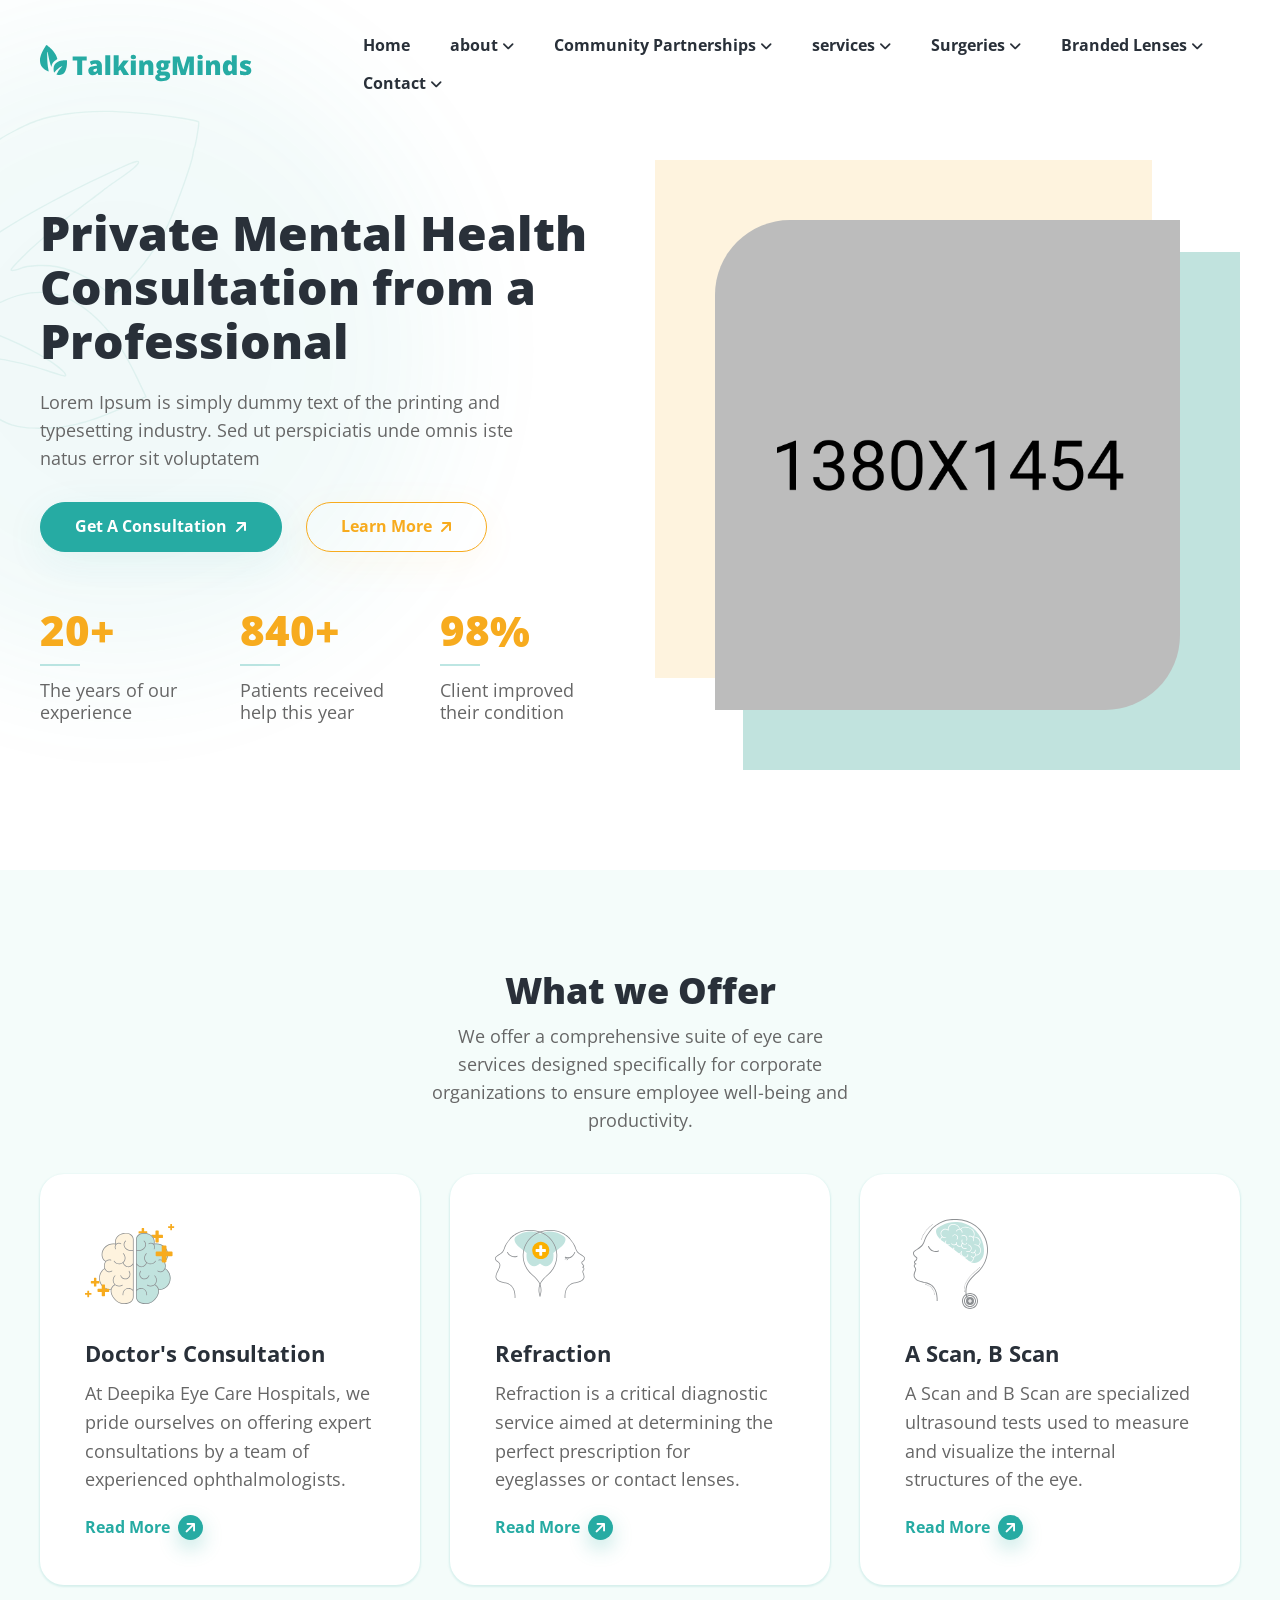
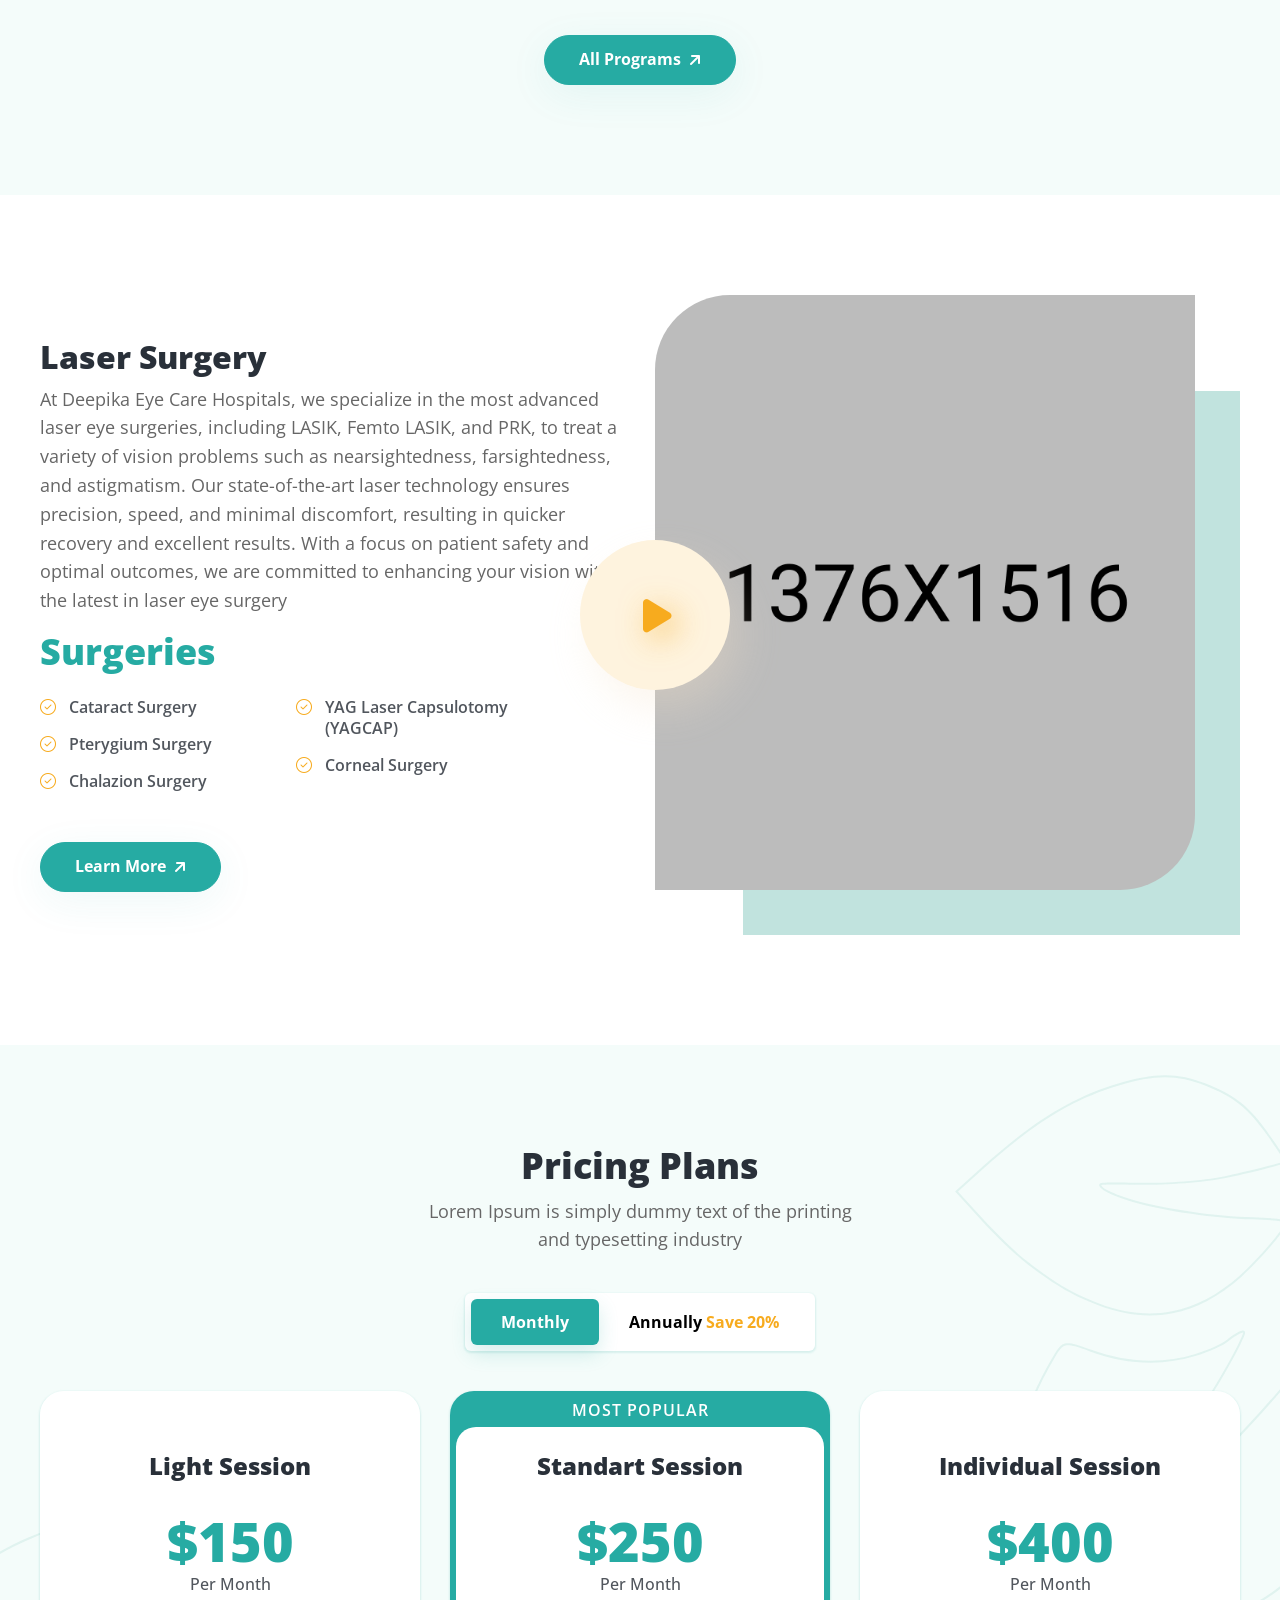
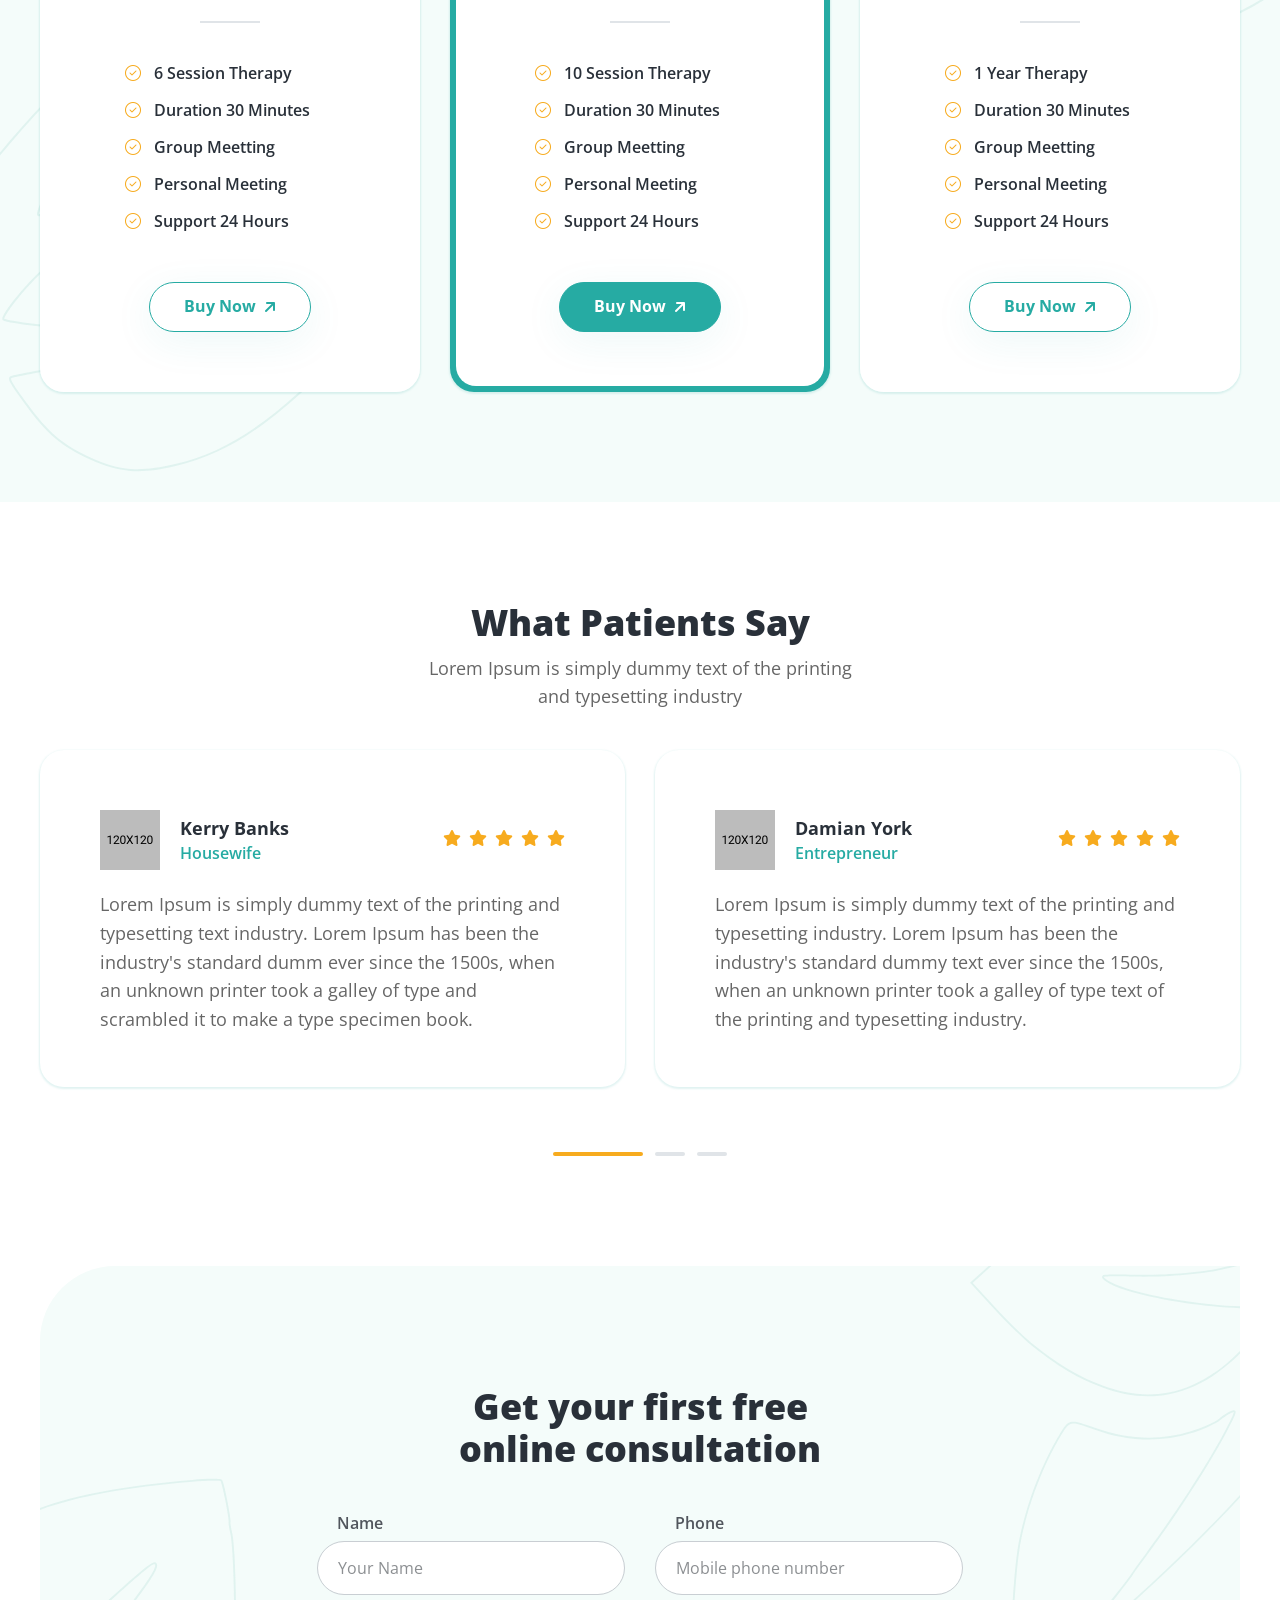
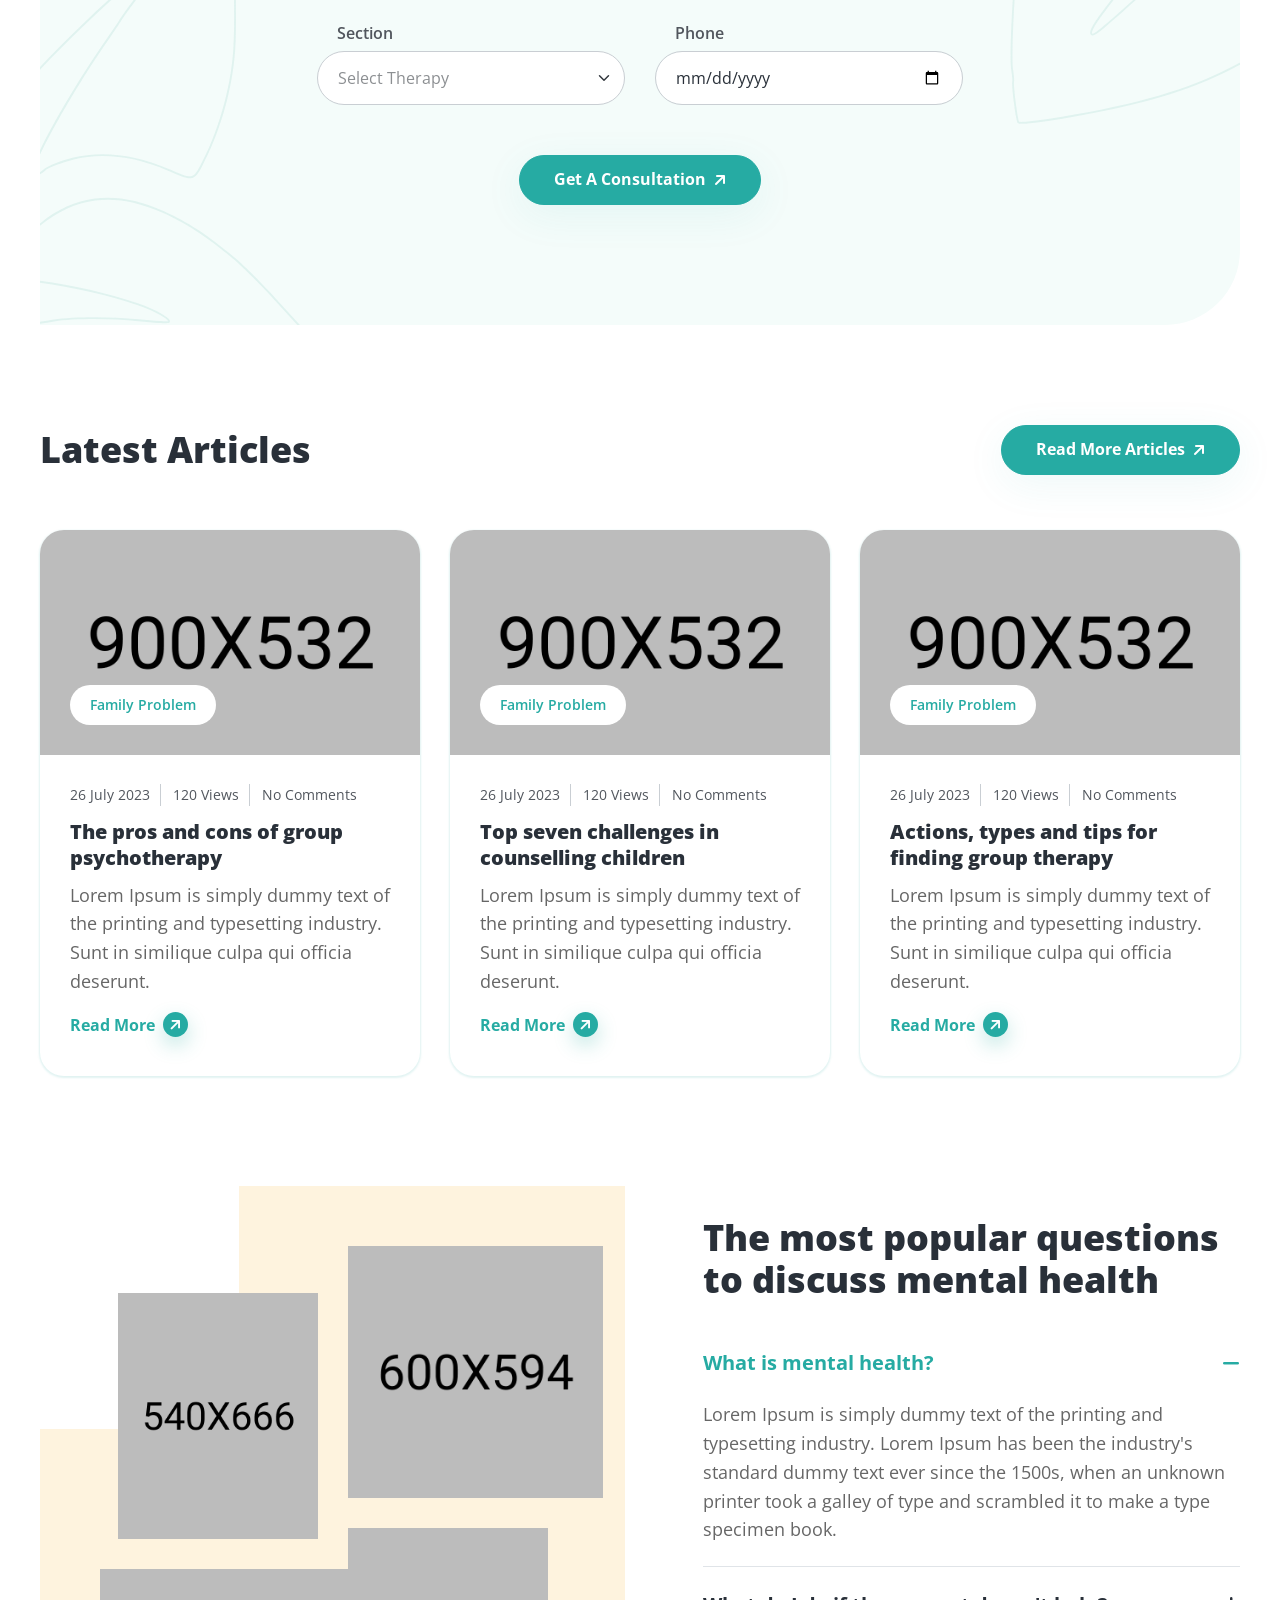
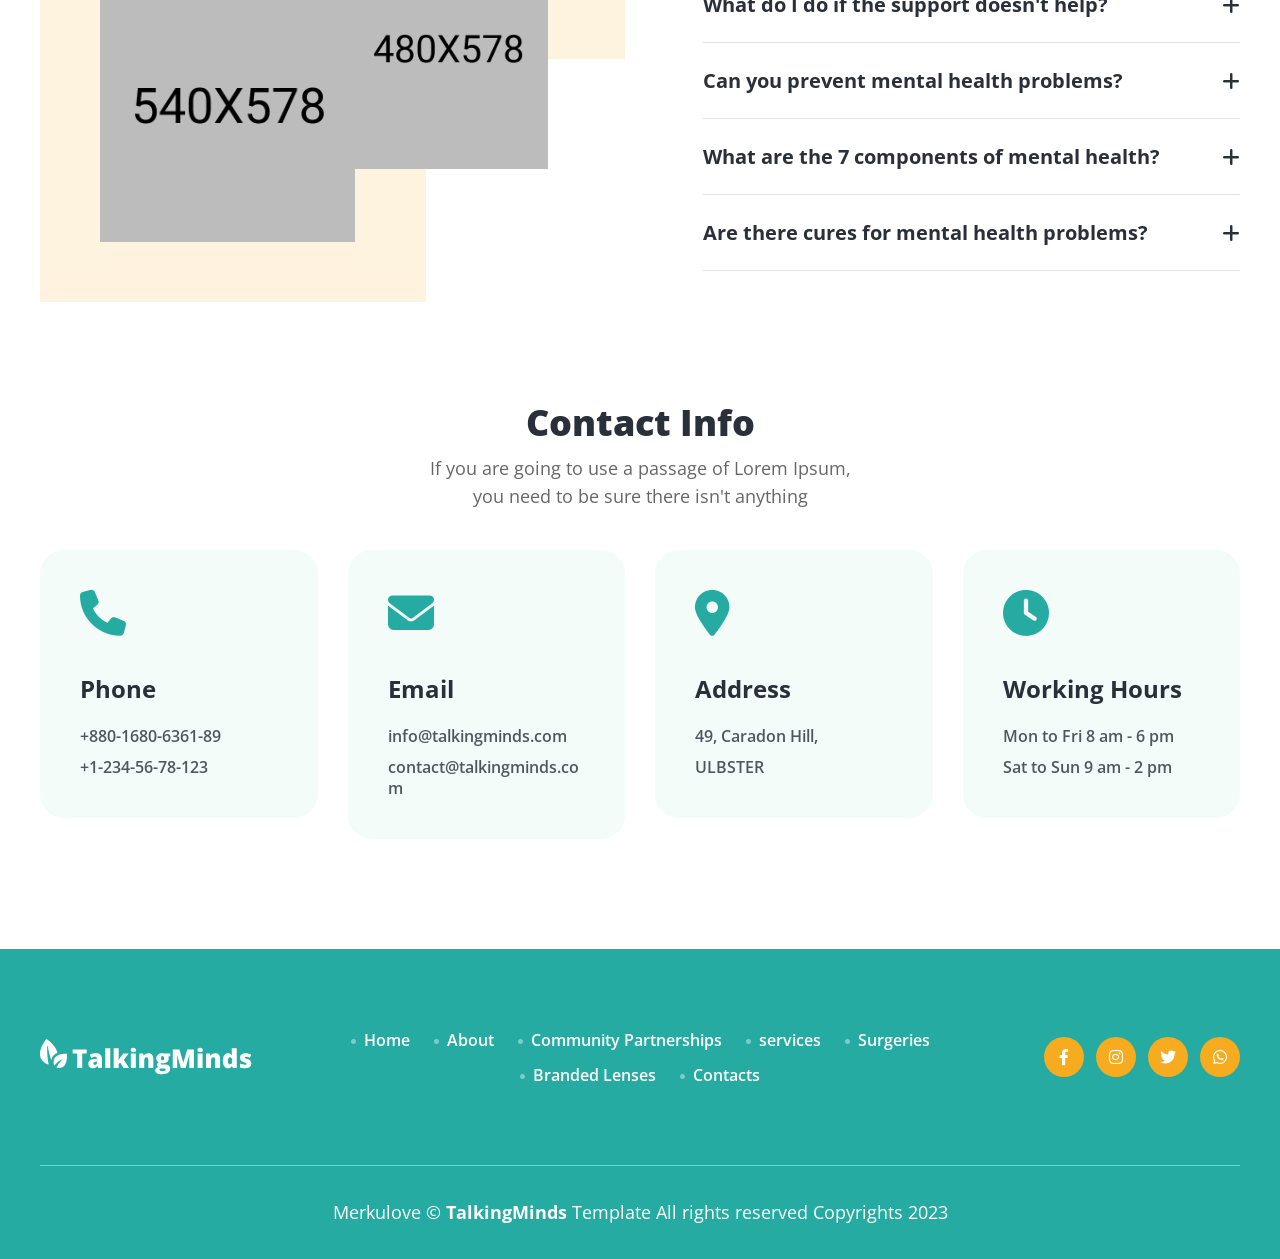
<file: index.html>
<!doctype html>
<html lang="en">

  <head>

    <meta charset="utf-8">
    <meta name="viewport" content="width=device-width, initial-scale=1, shrink-to-fit=no">
    <meta http-equiv="x-ua-compatible" content="ie=edge">

    <title>Home - Talking Minds – Psychotherapist Site Template</title>
    <link rel="shortcut icon" href="assets/images/site_logo/favourite_icon.svg">

    <!-- Fraimwork - CSS Include -->
    <link rel="stylesheet" type="text/css" href="assets/css/bootstrap.min.css">

    <!-- Icon Font - CSS Include -->
    <link rel="stylesheet" type="text/css" href="assets/css/fontawesome.min.css">

    <!-- Animation - CSS Include -->
    <link rel="stylesheet" type="text/css" href="assets/css/animate.min.css">

    <!-- Cursor - CSS Include -->
    <link rel="stylesheet" type="text/css" href="assets/css/cursor.min.css">

    <!-- Carousel - CSS Include -->
    <link rel="stylesheet" type="text/css" href="assets/css/slick.min.css">
    <link rel="stylesheet" type="text/css" href="assets/css/slick-theme.min.css">

    <!-- Video & Image Popup - CSS Include -->
    <link rel="stylesheet" type="text/css" href="assets/css/magnific-popup.min.css">

    <!-- Counter - CSS Include -->
    <link rel="stylesheet" type="text/css" href="assets/css/odometer.min.css">

    <!-- Custom - CSS Include -->
    <link rel="stylesheet" type="text/css" href="assets/css/style.css">

  </head>


  <body>

    <!-- Body Wrap - Start -->
    <div class="page_wrapper">

      <!-- Back To Top - Start -->
      <div class="backtotop">
        <a href="#" class="scroll">
          <i class="fa-solid fa-arrow-up"></i>
        </a>
      </div>
      <!-- Back To Top - End -->

      <!-- Site Header - Start
      ================================================== -->
      <header class="site_header">
        <div class="container">
          <div class="row align-items-center">
            <div class="col-lg-3 col-5">
              <div class="site_logo">
                <a class="site_link" href="index.html">
                  <img src="assets/images/site_logo/site_logo_primary.svg" alt="Site Logo – Talking Minds – Psychotherapist Site Template">
                </a>
              </div>
            </div>
            <div class="col-lg-9 col-2">
              <nav class="main_menu navbar navbar-expand-lg">
                <div class="main_menu_inner collapse navbar-collapse justify-content-center" id="main_menu_dropdown">
                  <ul class="main_menu_list unordered_list">
                    <li>
                      <a class="nav-link" href="index.html">Home</a>
                    </li>
                    <li class="dropdown">
                      <a class="nav-link" href="#" id="about_submenu" role="button" data-bs-toggle="dropdown" aria-expanded="false">
                        about 
                      </a>
                      <ul class="dropdown-menu" aria-labelledby="about_submenu">
                        <li><a href="Why Choose Us">Why Choose Us</a></li>
                      </ul>
                    </li>
                    <li class="dropdown">
                      <a class="nav-link" href="#" id="Community Partnerships_submenu" role="button" data-bs-toggle="dropdown" aria-expanded="false">
                        Community Partnerships 
                      </a>
                      <ul class="dropdown-menu" aria-labelledby="Community Partnerships_submenu">
                        <li><a href="Corporate/index.html">Corporate</a></li>
                        <li><a href="Public">Public</a></li>
                        <li><a href="Old Age Homes">Old Age Homes</a></li>
                        <li><a href="Schools & Colleges">Schools & Colleges</a></li>
                        <li><a href="NGO">NGO</a></li>
                        <li><a href="Medical Camps">Medical Camps</a></li>
                      </ul>
                    </li>
                    <li class="dropdown">
                      <a class="nav-link" href="#" id="services_submenu" role="button" data-bs-toggle="dropdown" aria-expanded="false">
                        services
                      </a>
                      <ul class="dropdown-menu" aria-labelledby="services_submenu">
                        <li><a href="Doctor's Consultation">Doctor's Consultation</a></li>
                        <li><a href="Refraction">Refraction</a></li>
                        <li><a href="A Scan, B Scan">A Scan, B Scan</a></li>
                        <li><a href="DCT">.DCT</a></li>
                        <li><a href="NCT">NCT</a></li>
                        <li><a href="Filed Test">Filed Test</a></li>
                        <li><a href="OCT">OCT</a></li>
                        <li><a href="FFA">FFA</a></li>
                        <li><a href="DCR">DCR</a></li>
                        <li><a href="HFA">HFA</a></li>
                      </ul>
                    </li>
                    <li class="dropdown">
                        <a class="nav-link" href="#" id="Surgeries_submenu" role="button" data-bs-toggle="dropdown" aria-expanded="false">
                          Surgeries
                        </a>
                        <ul class="dropdown-menu" aria-labelledby="Surgeries_submenu">
                          <li><a href="Catract">Catract</a></li>
                          <li><a href="Pterygum">Pterygum</a></li>
                          <li><a href="Chalazion">Chalazion</a></li>
                          <li><a href="Yagcap">Yagcap</a></li>
                          <li><a href="Corniya">Corniya</a></li>
                        </ul>
                    </li>   
                      <li class="dropdown">
                        <a class="nav-link" href="#" id="Branded Lenses_submenu" role="button" data-bs-toggle="dropdown" aria-expanded="false">
                          Branded Lenses
                        </a>
                        <ul class="dropdown-menu" aria-labelledby="Branded Lenses_submenu">
                          <li><a href="Appasamy">Appasamy</a></li>  
                          <li><a href="Hoya">Hoya</a></li>
                          <li><a href="Vineix">Vineix</a></li>                          
                          <li><a href="Essilor">Essilor</a></li>
                          <li><a href="Alcon">Alcon</a></li>
                          <li><a href="Johnson & Johnson">Johnson & Johnson</a></li>
                          <li><a href="Crizel">Crizel</a></li>
                          <li><a href="Zeiss">Zeiss</a></li>
                          <li><a href="Varilux">Varilux</a></li>
                          <li><a href="Acrysyf">Acrysyf</a></li>
                        </ul>
                    </li>
                    <li class="dropdown">
                      <a class="nav-link" href="#" id="contact_submenu" role="button" data-bs-toggle="dropdown" aria-expanded="false">
                        Contact
                      </a>
                      <ul class="dropdown-menu" aria-labelledby="contact_submenu">
                        <li><a class="nav-link" href="contact.html">Clinic Contacts</a></li>
                        <li><a class="nav-link" href="contact_2.html">Contact Information</a></li>
                        <li><a class="nav-link" href="contact_3.html">Contact Details</a></li>
                      </ul>
                    </li>
                  </ul>
                </div>
              </nav>
            </div>
            <div class="col-lg-3 col-5">
              <ul class="header_btns_group unordered_list justify-content-end">
                <li>
                  <button class="mobile_menu_btn" type="button" data-bs-toggle="collapse" data-bs-target="#main_menu_dropdown" aria-expanded="false" aria-label="Toggle navigation">
                    <i class="far fa-bars"></i>
                  </button>
                </li>
              </ul>
            </div>
          </div>
        </div>
      </header>
      <!-- Site Header - End
      ================================================== -->

      <!-- Main Body - Start
      ================================================== -->
      <main class="page_content">

        <!-- Hero Section - Start
        ================================================== -->
        <section class="hero_section decoration_wrapper">
          <div class="container">
            <div class="row align-items-center">
              <div class="col-lg-6">
                <div class="hero_content_wrap">
                  <h1 class="heading_text">
                    Private Mental Health Consultation from a Professional
                  </h1>
                  <p class="heading_description">
                    Lorem Ipsum is simply dummy text of the printing and typesetting industry. Sed ut perspiciatis unde omnis iste natus error sit voluptatem
                  </p>
                  <ul class="btns_group unordered_list">
                    <li>
                      <a class="btn btn-primary" href="contact.html">
                        <span class="btn_text" data-text="Get A Consultation">
                          Get A Consultation
                        </span>
                        <span class="btn_icon">
                          <i class="fa-solid fa-arrow-up-right"></i>
                        </span>
                      </a>
                    </li>
                    <li>
                      <a class="btn btn-outline-secondary" href="about.html">
                        <span class="btn_text" data-text="Learn More">
                          Learn More
                        </span>
                        <span class="btn_icon">
                          <i class="fa-solid fa-arrow-up-right"></i>
                        </span>
                      </a>
                    </li>
                  </ul>
                  <ul class="hero_section_counter unordered_list">
                    <li>
                      <div class="counter_item">
                        <div class="counter_value mb-0">
                          <span class="odometer" data-count="20">0</span>
                          <span>+</span>
                        </div>
                        <hr>
                        <p class="counter_description mb-0">
                          The years of our experience
                        </p>
                      </div>
                    </li>
                    <li>
                      <div class="counter_item">
                        <div class="counter_value mb-0">
                          <span class="odometer" data-count="840">0</span>
                          <span>+</span>
                        </div>
                        <hr>
                        <p class="counter_description mb-0">
                          Patients received help this year
                        </p>
                      </div>
                    </li>
                    <li>
                      <div class="counter_item">
                        <div class="counter_value mb-0">
                          <span class="odometer" data-count="98">0</span>
                          <span>%</span>
                        </div>
                        <hr>
                        <p class="counter_description mb-0">
                          Client improved their condition
                        </p>
                      </div>
                    </li>
                  </ul>
                </div>
              </div>
              <div class="col-lg-6">
                <div class="hero_image_wrap">
                  <img src="assets/images/hero/hero_image_1-min.jpg" alt="Talking Minds – Psychotherapist Site Template">
                </div>
              </div>
            </div>
          </div>
          <div class="decoration_item shape_blur_shadow"></div>
          <div class="decoration_item shape_leaf">
            <img src="assets/images/shapes/shape_leaf_left_top.svg" alt="Shape Leaf - Talking Minds - Psychotherapist Site Template">
          </div>
        </section>
        <!-- Hero Section - End
        ================================================== -->

        <!-- Service Section - Start
        ================================================== -->
        <section class="service_section section_space_lg bg_primary_light">
          <div class="container">
            <div class="section_heading text-center">
              <h2 class="section_heading_text">What we Offer</h2>
              <p class="section_heading_description mb-0">
                We offer a comprehensive suite of eye care services designed specifically for corporate organizations to ensure employee well-being and productivity.
              </p>
            </div>

            <div class="row justify-content-center">
              <div class="col-lg-4 col-md-6 col-sm-6">
                <div class="service_item">
                  <div class="item_icon">
                    <img src="assets/images/icons/icon_brain.svg" alt="Brain Icon - Talking Minds – Psychotherapist Site Template">
                  </div>
                  <div class="item_contact">
                    <h3 class="item_title">Doctor's Consultation</h3>
                    <p>
                        At Deepika Eye Care Hospitals, we pride ourselves on offering expert consultations by a team of experienced ophthalmologists.
                    </p>
                    <a class="btn-link" href="service_details.html">
                      <span class="btn_text">Read More</span>
                      <span class="btn_icon"><i class="fa-solid fa-arrow-up-right"></i></span>
                    </a>
                  </div>
                </div>
              </div>
              <div class="col-lg-4 col-md-6 col-sm-6">
                <div class="service_item">
                  <div class="item_icon">
                    <img src="assets/images/icons/icon_head_double.svg" alt="Head Double Icon - Talking Minds – Psychotherapist Site Template">
                  </div>
                  <div class="item_contact">
                    <h3 class="item_title">Refraction</h3>
                    <p>
                        Refraction is a critical diagnostic service aimed at determining the perfect prescription for eyeglasses or contact lenses.
                    </p>
                    <a class="btn-link" href="service_details.html">
                      <span class="btn_text">Read More</span>
                      <span class="btn_icon"><i class="fa-solid fa-arrow-up-right"></i></span>
                    </a>
                  </div>
                </div>
              </div>
              <div class="col-lg-4 col-md-6 col-sm-6">
                <div class="service_item">
                  <div class="item_icon">
                    <img src="assets/images/icons/icon_head.svg" alt="Brain Icon - Talking Minds – Psychotherapist Site Template">
                  </div>
                  <div class="item_contact">
                    <h3 class="item_title">A Scan, B Scan</h3>
                    <p>
                        A Scan and B Scan are specialized ultrasound tests used to measure and visualize the internal structures of the eye. 
                    </p>
                    <a class="btn-link" href="service_details.html">
                      <span class="btn_text">Read More</span>
                      <span class="btn_icon"><i class="fa-solid fa-arrow-up-right"></i></span>
                    </a>
                  </div>
                </div>
              </div>
            </div>

            <div class="btn_wrap pb-0 text-center">
              <a class="btn btn-primary" href="service.html">
                <span class="btn_text" data-text="All Programs">
                  All Programs
                </span>
                <span class="btn_icon">
                  <i class="fa-solid fa-arrow-up-right"></i>
                </span>
              </a>
            </div>
          </div>
        </section>
        <!-- Service Section - End
        ================================================== -->

        <!-- About Section - Start
        ================================================== -->
        <section class="about_section section_space_lg">
          <div class="container">
            <div class="row align-items-center justify-content-lg-between">
              <div class="col-lg-6 order-lg-last">
                <div class="image_widget">
                  <img src="assets/images/about/about_image_1-min.jpg" alt="About Image - Talking Minds – Psychotherapist Site Template">
                  <div class="image_shape bg_primary_light"></div>
                  <div class="about_video_icon">
                    <a class="video_play_btn popup_video" href="https://www.youtube.com/watch?v=7e90gBu4pas">
                      <i class="fa-duotone fa-play"></i>
                    </a>
                  </div>
                </div>
              </div>
              <div class="col-lg-6">
                <div class="about_content">
                  <div class="section_heading mb-4">
                    <h2>Laser Surgery</h2>
                    <p>At Deepika Eye Care Hospitals, we specialize in the most advanced laser eye surgeries, including LASIK, Femto LASIK, and PRK, to treat a variety of vision problems such as nearsightedness, farsightedness, and astigmatism. Our state-of-the-art laser technology ensures precision, speed, and minimal discomfort, resulting in quicker recovery and excellent results. With a focus on patient safety and optimal outcomes, we are committed to enhancing your vision with the latest in laser eye surgery</p>
                    <h3 class="section_heading_text">
                      <mark>Surgeries</mark> 
                    </h3>
                  </div>
                  <div class="row">
                    <div class="col-md-5 col-sm-6">
                      <ul class="info_list unordered_list_block">
                        <li>
                          <span class="info_icon">
                            <i class="fa-light fa-circle-check"></i>
                          </span>
                          <span class="info_text">Cataract Surgery</span>
                        </li>
                        <li>
                          <span class="info_icon">
                            <i class="fa-light fa-circle-check"></i>
                          </span>
                          <span class="info_text">Pterygium Surgery</span>
                        </li>
                        <li>
                          <span class="info_icon">
                            <i class="fa-light fa-circle-check"></i>
                          </span>
                          <span class="info_text">Chalazion Surgery</span>
                        </li>
                      </ul>
                    </div>
                    <div class="col-md-5 col-sm-6">
                      <ul class="info_list unordered_list_block">
                        <li>
                          <span class="info_icon">
                            <i class="fa-light fa-circle-check"></i>
                          </span>
                          <span class="info_text">YAG Laser Capsulotomy (YAGCAP)</span>
                        </li>
                        <li>
                          <span class="info_icon">
                            <i class="fa-light fa-circle-check"></i>
                          </span>
                          <span class="info_text">Corneal Surgery</span>
                        </li>
                      </ul>
                    </div>
                  </div>
                  <div class="btn_wrap pb-0">
                    <a class="btn btn-primary" href="about.html">
                      <span class="btn_text" data-text="Learn More">
                        Learn More
                      </span>
                      <span class="btn_icon">
                        <i class="fa-solid fa-arrow-up-right"></i>
                      </span>
                    </a>
                  </div>
                </div>
              </div>
            </div>
          </div>
        </section>
        <!-- About Section - End
        ================================================== -->

        <!-- Pricing Section - Start
        ================================================== -->
        <section class="pricing_section section_space_lg bg_primary_light decoration_wrapper">
          <div class="container">
            <div class="section_heading text-center">
              <h2 class="section_heading_text">Pricing Plans</h2>
              <p class="section_heading_description mb-0 ">
                Lorem Ipsum is simply dummy text of the printing and typesetting industry
              </p>
            </div>

            <div class="pricing_toggle_btn_wrap">
              <button class="pricing_toggle_btn" type="button">
                <span>Monthly</span>
                <span>Annually <mark>Save 20%</mark></span>
              </button>
            </div>

            <div class="row justify-content-center">
              <div class="col-lg-4">
                <div class="pricing_item">
                  <h3 class="pricing_heading">Light Session</h3>
                  <div class="pricing_price_value">
                    <span class="pricing_monthly">$150 <sub>Per Month</sub></span>
                    <span class="pricing_annually">$1,440 <sub>You'll Save $360</sub></span>
                  </div>
                  <hr>
                  <ul class="info_list unordered_list_block">
                    <li>
                      <span class="info_icon">
                        <i class="fa-light fa-circle-check"></i>
                      </span>
                      <span class="info_text">6 Session Therapy</span>
                    </li>
                    <li>
                      <span class="info_icon">
                        <i class="fa-light fa-circle-check"></i>
                      </span>
                      <span class="info_text">Duration 30 Minutes</span>
                    </li>
                    <li>
                      <span class="info_icon">
                        <i class="fa-light fa-circle-check"></i>
                      </span>
                      <span class="info_text">Group Meetting</span>
                    </li>
                    <li>
                      <span class="info_icon">
                        <i class="fa-light fa-circle-check"></i>
                      </span>
                      <span class="info_text">Personal Meeting</span>
                    </li>
                    <li>
                      <span class="info_icon">
                        <i class="fa-light fa-circle-check"></i>
                      </span>
                      <span class="info_text">Support 24 Hours</span>
                    </li>
                  </ul>
                  <div class="btn_wrap pb-0 text-center">
                    <a class="btn btn-outline-primary" href="#!">
                      <span class="btn_text" data-text="Buy Now">
                        Buy Now
                      </span>
                      <span class="btn_icon">
                        <i class="fa-solid fa-arrow-up-right"></i>
                      </span>
                    </a>
                  </div>
                </div>
              </div>
              <div class="col-lg-4">
                <div class="pricing_item">
                  <h3 class="badge_popular">Most Popular</h3>
                  <h4 class="pricing_heading">Standart Session</h4>
                  <div class="pricing_price_value">
                    <span class="pricing_monthly">$250 <sub>Per Month</sub></span>
                    <span class="pricing_annually">$2,400 <sub>You'll Save $600</sub></span>
                  </div>
                  <hr>
                  <ul class="info_list unordered_list_block">
                    <li>
                      <span class="info_icon">
                        <i class="fa-light fa-circle-check"></i>
                      </span>
                      <span class="info_text">10 Session Therapy</span>
                    </li>
                    <li>
                      <span class="info_icon">
                        <i class="fa-light fa-circle-check"></i>
                      </span>
                      <span class="info_text">Duration 30 Minutes</span>
                    </li>
                    <li>
                      <span class="info_icon">
                        <i class="fa-light fa-circle-check"></i>
                      </span>
                      <span class="info_text">Group Meetting</span>
                    </li>
                    <li>
                      <span class="info_icon">
                        <i class="fa-light fa-circle-check"></i>
                      </span>
                      <span class="info_text">Personal Meeting</span>
                    </li>
                    <li>
                      <span class="info_icon">
                        <i class="fa-light fa-circle-check"></i>
                      </span>
                      <span class="info_text">Support 24 Hours</span>
                    </li>
                  </ul>
                  <div class="btn_wrap pb-0 text-center">
                    <a class="btn btn-primary" href="#!">
                      <span class="btn_text" data-text="Buy Now">
                        Buy Now
                      </span>
                      <span class="btn_icon">
                        <i class="fa-solid fa-arrow-up-right"></i>
                      </span>
                    </a>
                  </div>
                </div>
              </div>
              <div class="col-lg-4">
                <div class="pricing_item">
                  <h3 class="pricing_heading">Individual Session</h3>
                  <div class="pricing_price_value">
                    <span class="pricing_monthly">$400 <sub>Per Month</sub></span>
                    <span class="pricing_annually">$3,840 <sub>You'll Save $960</sub></span>
                  </div>
                  <hr>
                  <ul class="info_list unordered_list_block">
                    <li>
                      <span class="info_icon">
                        <i class="fa-light fa-circle-check"></i>
                      </span>
                      <span class="info_text">1 Year Therapy</span>
                    </li>
                    <li>
                      <span class="info_icon">
                        <i class="fa-light fa-circle-check"></i>
                      </span>
                      <span class="info_text">Duration 30 Minutes</span>
                    </li>
                    <li>
                      <span class="info_icon">
                        <i class="fa-light fa-circle-check"></i>
                      </span>
                      <span class="info_text">Group Meetting</span>
                    </li>
                    <li>
                      <span class="info_icon">
                        <i class="fa-light fa-circle-check"></i>
                      </span>
                      <span class="info_text">Personal Meeting</span>
                    </li>
                    <li>
                      <span class="info_icon">
                        <i class="fa-light fa-circle-check"></i>
                      </span>
                      <span class="info_text">Support 24 Hours</span>
                    </li>
                  </ul>
                  <div class="btn_wrap pb-0 text-center">
                    <a class="btn btn-outline-primary" href="#!">
                      <span class="btn_text" data-text="Buy Now">
                        Buy Now
                      </span>
                      <span class="btn_icon">
                        <i class="fa-solid fa-arrow-up-right"></i>
                      </span>
                    </a>
                  </div>
                </div>
              </div>
            </div>
          </div>

          <div class="decoration_item shape_leaf_1">
            <img src="assets/images/shapes/shape_leaf_right_top.svg" alt="Shape Leaf - Talking Minds - Psychotherapist Site Template">
          </div>
          <div class="decoration_item shape_leaf_2">
            <img src="assets/images/shapes/shape_leaf_left_bottom.svg" alt="Shape Leaf - Talking Minds - Psychotherapist Site Template">
          </div>
        </section>
        <!-- Pricing Section - End
        ================================================== -->

        <!-- Testimonial Section - Start
        ================================================== -->
        <section class="testimonial_section section_space_lg">
          <div class="container">
            <div class="section_heading text-center">
              <h2 class="section_heading_text">What Patients Say</h2>
              <p class="section_heading_description mb-0">
                Lorem Ipsum is simply dummy text of the printing and typesetting industry
              </p>
            </div>

            <div class="testimonial_carousel">
              <div class="carousel_2col row" data-slick='{"arrows":false}'>
                <div class="carousel_item col-">
                  <div class="testimonial_item">
                    <ul class="rating_star unordered_list">
                      <li><i class="fa-solid fa-star"></i></li>
                      <li><i class="fa-solid fa-star"></i></li>
                      <li><i class="fa-solid fa-star"></i></li>
                      <li><i class="fa-solid fa-star"></i></li>
                      <li><i class="fa-solid fa-star"></i></li>
                    </ul>
                    <div class="author_box">
                      <div class="author_box_image">
                        <img src="assets/images/meta/author_image_1.png" alt="Reviewer Image - Talking Minds - Psychotherapist Site Template">
                      </div>
                      <div class="author_box_content">
                        <h3 class="author_box_name">Kerry Banks</h3>
                        <span class="author_box_designation">Housewife</span>
                      </div>
                    </div>
                    <p class="mb-0">
                      Lorem Ipsum is simply dummy text of the printing and typesetting text industry. Lorem Ipsum has been the industry's standard dumm ever since the 1500s, when an unknown printer took a galley of type and scrambled it to make a type specimen book. 
                    </p>
                  </div>
                </div>
                <div class="carousel_item col-">
                  <div class="testimonial_item">
                    <ul class="rating_star unordered_list">
                      <li><i class="fa-solid fa-star"></i></li>
                      <li><i class="fa-solid fa-star"></i></li>
                      <li><i class="fa-solid fa-star"></i></li>
                      <li><i class="fa-solid fa-star"></i></li>
                      <li><i class="fa-solid fa-star"></i></li>
                    </ul>
                    <div class="author_box">
                      <div class="author_box_image">
                        <img src="assets/images/meta/author_image_1.png" alt="Reviewer Image - Talking Minds - Psychotherapist Site Template">
                      </div>
                      <div class="author_box_content">
                        <h3 class="author_box_name">Damian York</h3>
                        <span class="author_box_designation">Entrepreneur</span>
                      </div>
                    </div>
                    <p class="mb-0">
                      Lorem Ipsum is simply dummy text of the printing and typesetting industry. Lorem Ipsum has been the industry's standard dummy text ever since the 1500s, when an unknown printer took a galley of type text of the printing and typesetting industry.
                    </p>
                  </div>
                </div>
                <div class="carousel_item col-">
                  <div class="testimonial_item">
                    <ul class="rating_star unordered_list">
                      <li><i class="fa-solid fa-star"></i></li>
                      <li><i class="fa-solid fa-star"></i></li>
                      <li><i class="fa-solid fa-star"></i></li>
                      <li><i class="fa-solid fa-star"></i></li>
                      <li><i class="fa-solid fa-star"></i></li>
                    </ul>
                    <div class="author_box">
                      <div class="author_box_image">
                        <img src="assets/images/meta/author_image_1.png" alt="Reviewer Image - Talking Minds - Psychotherapist Site Template">
                      </div>
                      <div class="author_box_content">
                        <h3 class="author_box_name">Kerry Banks</h3>
                        <span class="author_box_designation">Housewife</span>
                      </div>
                    </div>
                    <p class="mb-0">
                      Lorem Ipsum is simply dummy text of the printing and typesetting text industry. Lorem Ipsum has been the industry's standard dumm ever since the 1500s, when an unknown printer took a galley of type and scrambled it to make a type specimen book. 
                    </p>
                  </div>
                </div>
                <div class="carousel_item col-">
                  <div class="testimonial_item">
                    <ul class="rating_star unordered_list">
                      <li><i class="fa-solid fa-star"></i></li>
                      <li><i class="fa-solid fa-star"></i></li>
                      <li><i class="fa-solid fa-star"></i></li>
                      <li><i class="fa-solid fa-star"></i></li>
                      <li><i class="fa-solid fa-star"></i></li>
                    </ul>
                    <div class="author_box">
                      <div class="author_box_image">
                        <img src="assets/images/meta/author_image_1.png" alt="Reviewer Image - Talking Minds - Psychotherapist Site Template">
                      </div>
                      <div class="author_box_content">
                        <h3 class="author_box_name">Damian York</h3>
                        <span class="author_box_designation">Entrepreneur</span>
                      </div>
                    </div>
                    <p class="mb-0">
                      Lorem Ipsum is simply dummy text of the printing and typesetting industry. Lorem Ipsum has been the industry's standard dummy text ever since the 1500s, when an unknown printer took a galley of type text of the printing and typesetting industry.
                    </p>
                  </div>
                </div>
                <div class="carousel_item col-">
                  <div class="testimonial_item">
                    <ul class="rating_star unordered_list">
                      <li><i class="fa-solid fa-star"></i></li>
                      <li><i class="fa-solid fa-star"></i></li>
                      <li><i class="fa-solid fa-star"></i></li>
                      <li><i class="fa-solid fa-star"></i></li>
                      <li><i class="fa-solid fa-star"></i></li>
                    </ul>
                    <div class="author_box">
                      <div class="author_box_image">
                        <img src="assets/images/meta/author_image_1.png" alt="Reviewer Image - Talking Minds - Psychotherapist Site Template">
                      </div>
                      <div class="author_box_content">
                        <h3 class="author_box_name">Kerry Banks</h3>
                        <span class="author_box_designation">Housewife</span>
                      </div>
                    </div>
                    <p class="mb-0">
                      Lorem Ipsum is simply dummy text of the printing and typesetting text industry. Lorem Ipsum has been the industry's standard dumm ever since the 1500s, when an unknown printer took a galley of type and scrambled it to make a type specimen book. 
                    </p>
                  </div>
                </div>
                <div class="carousel_item col-">
                  <div class="testimonial_item">
                    <ul class="rating_star unordered_list">
                      <li><i class="fa-solid fa-star"></i></li>
                      <li><i class="fa-solid fa-star"></i></li>
                      <li><i class="fa-solid fa-star"></i></li>
                      <li><i class="fa-solid fa-star"></i></li>
                      <li><i class="fa-solid fa-star"></i></li>
                    </ul>
                    <div class="author_box">
                      <div class="author_box_image">
                        <img src="assets/images/meta/author_image_1.png" alt="Reviewer Image - Talking Minds - Psychotherapist Site Template">
                      </div>
                      <div class="author_box_content">
                        <h3 class="author_box_name">Damian York</h3>
                        <span class="author_box_designation">Entrepreneur</span>
                      </div>
                    </div>
                    <p class="mb-0">
                      Lorem Ipsum is simply dummy text of the printing and typesetting industry. Lorem Ipsum has been the industry's standard dummy text ever since the 1500s, when an unknown printer took a galley of type text of the printing and typesetting industry.
                    </p>
                  </div>
                </div>
              </div>
            </div>
          </div>
        </section>
        <!-- Testimonial Section - End
        ================================================== -->

        <!-- Consultation Section - Start
        ================================================== -->
        <section class="consultation_section">
          <div class="container">
            <div class="consultation_form bg_primary_light decoration_wrapper">
              <div class="section_heading text-center">
                <h2 class="section_heading_text mb-0">
                  <span class="d-md-block">Get your first free</span> online consultation 
                </h2>
              </div>
              <div class="row justify-content-center">
                <div class="col-lg-4">
                </div>
              </div>
              <div class="row justify-content-center">
                <div class="col-lg-7">
                  <div class="row">
                    <div class="col-md-6">
                      <div class="form-group">
                        <label for="input_name">Name</label>
                        <input id="input_name" class="form-control" type="text" name="name" placeholder="Your Name">
                      </div>
                    </div>
                    <div class="col-md-6">
                      <div class="form-group">
                        <label for="input_phone">Phone</label>
                        <input id="input_phone" class="form-control" type="tel" name="phone" placeholder="Mobile phone number">
                      </div>
                    </div>
                    <div class="col-md-6">
                      <div class="form-group">
                        <label for="select_therapy">Section</label>
                        <select id="select_therapy" class="form-select" aria-label="Therapy Select Options">
                          <option selected>Select Therapy</option>
                          <option value="Therapy One">Therapy One</option>
                          <option value="Therapy Two">Therapy Two</option>
                          <option value="Therapy Three">Therapy Three</option>
                        </select>
                      </div>
                    </div>
                    <div class="col-md-6">
                      <div class="form-group">
                        <label for="input_calendar">Phone</label>
                        <input id="input_calendar" class="form-control" type="date" name="date">
                      </div>
                    </div>
                  </div>
                  <div class="btn_wrap pb-0 text-center">
                    <button type="submit" class="btn btn-primary">
                      <span class="btn_text" data-text="Get A Consultation">
                        Get A Consultation
                      </span>
                      <span class="btn_icon">
                        <i class="fa-solid fa-arrow-up-right"></i>
                      </span>
                    </button>
                  </div>
                </div>
              </div>
              <div class="decoration_item shape_leaf_1">
                <img src="assets/images/shapes/shape_leaf_right_top.svg" alt="Shape Leaf - Talking Minds - Psychotherapist Site Template">
              </div>
              <div class="decoration_item shape_leaf_2">
                <img src="assets/images/shapes/shape_leaf_left_bottom.svg" alt="Shape Leaf - Talking Minds - Psychotherapist Site Template">
              </div>
            </div>
          </div>
        </section>
        <!-- Consultation Section - End
        ================================================== -->

        <!-- Blog Section - Start
        ================================================== -->
        <section class="blog_section section_space_lg">
          <div class="container">
            <div class="section_heading">
              <div class="row align-items-center">
                <div class="col-md-6">
                  <h2 class="section_heading_text mb-0">Latest Articles</h2>
                </div>
                <div class="col-md-6 d-none d-md-flex justify-content-end">
                  <a class="btn btn-primary" href="blog.html">
                    <span class="btn_text" data-text="Read More Articles">
                      Read More Articles
                    </span>
                    <span class="btn_icon">
                      <i class="fa-solid fa-arrow-up-right"></i>
                    </span>
                  </a>
                </div>
              </div>
            </div>

            <div class="row justify-content-center">
              <div class="col-lg-4 col-md-6 col-sm-6">
                <div class="blog_item">
                  <div class="blog_image">
                    <a class="blog_image_wrap" href="blog_details.html">
                      <img src="assets/images/blogs/blog_image_1-min.jpg" alt="Talking Minds - The pros and cons of group psychotherapy">
                    </a>
                  </div>
                  <div class="blog_content">
                    <ul class="post_category unordered_list">
                      <li><a href="#!">Family Problem</a></li>
                    </ul>
                    <ul class="post_meta unordered_list">
                      <li>26 July 2023</li>
                      <li><a href="#!">120 Views</a></li>
                      <li><a href="#!">No Comments</a></li>
                    </ul>
                    <h3 class="item_title">
                      <a href="blog_details.html">
                        The pros and cons of group psychotherapy
                      </a>
                    </h3>
                    <p>
                      Lorem Ipsum is simply dummy text of the printing and typesetting industry. Sunt in similique  culpa qui officia deserunt.
                    </p>
                    <a class="btn-link" href="blog_details.html">
                      <span class="btn_text">Read More</span>
                      <span class="btn_icon"><i class="fa-solid fa-arrow-up-right"></i></span>
                    </a>
                  </div>
                </div>
              </div>
              <div class="col-lg-4 col-md-6 col-sm-6">
                <div class="blog_item">
                  <div class="blog_image">
                    <a class="blog_image_wrap" href="blog_details.html">
                      <img src="assets/images/blogs/blog_image_2-min.jpg" alt="Talking Minds - Top seven challenges in counselling children">
                    </a>
                  </div>
                  <div class="blog_content">
                    <ul class="post_category unordered_list">
                      <li><a href="#!">Family Problem</a></li>
                    </ul>
                    <ul class="post_meta unordered_list">
                      <li>26 July 2023</li>
                      <li><a href="#!">120 Views</a></li>
                      <li><a href="#!">No Comments</a></li>
                    </ul>
                    <h3 class="item_title">
                      <a href="blog_details.html">
                        Top seven challenges in counselling children
                      </a>
                    </h3>
                    <p>
                      Lorem Ipsum is simply dummy text of the printing and typesetting industry. Sunt in similique  culpa qui officia deserunt.
                    </p>
                    <a class="btn-link" href="blog_details.html">
                      <span class="btn_text">Read More</span>
                      <span class="btn_icon"><i class="fa-solid fa-arrow-up-right"></i></span>
                    </a>
                  </div>
                </div>
              </div>
              <div class="col-lg-4 col-md-6 col-sm-6">
                <div class="blog_item">
                  <div class="blog_image">
                    <a class="blog_image_wrap" href="blog_details.html">
                      <img src="assets/images/blogs/blog_image_3-min.jpg" alt="Talking Minds - Actions, types and tips for finding group therapy">
                    </a>
                  </div>
                  <div class="blog_content">
                    <ul class="post_category unordered_list">
                      <li><a href="#!">Family Problem</a></li>
                    </ul>
                    <ul class="post_meta unordered_list">
                      <li>26 July 2023</li>
                      <li><a href="#!">120 Views</a></li>
                      <li><a href="#!">No Comments</a></li>
                    </ul>
                    <h3 class="item_title">
                      <a href="blog_details.html">
                        Actions, types and tips for finding group therapy
                      </a>
                    </h3>
                    <p>
                      Lorem Ipsum is simply dummy text of the printing and typesetting industry. Sunt in similique  culpa qui officia deserunt.
                    </p>
                    <a class="btn-link" href="blog_details.html">
                      <span class="btn_text">Read More</span>
                      <span class="btn_icon"><i class="fa-solid fa-arrow-up-right"></i></span>
                    </a>
                  </div>
                </div>
              </div>
            </div>

            <div class="btn_wrap pb-0 text-center d-md-none d-block">
              <a class="btn btn-primary" href="blog.html">
                <span class="btn_text" data-text="Read More Articles">
                  Read More Articles
                </span>
                <span class="btn_icon">
                  <i class="fa-solid fa-arrow-up-right"></i>
                </span>
              </a>
            </div>
          </div>
        </section>
        <!-- Blog Section - End
        ================================================== -->

        <!-- FAQ Section - Start
        ================================================== -->
        <section class="faq_section">
          <div class="container">
            <div class="row align-items-center">
              <div class="col-lg-6">
                <div class="images_group_widget">
                  <ul class="unordered_list">
                    <li>
                      <img src="assets/images/about/about_image_2-min.png" alt="Talking Minds - Psychotherapist Site Template">
                      <img src="assets/images/about/about_image_4-min.png" alt="Talking Minds - Psychotherapist Site Template">
                    </li>
                    <li>
                      <img src="assets/images/about/about_image_3-min.png" alt="Talking Minds - Psychotherapist Site Template">
                      <img src="assets/images/about/about_image_5-min.png" alt="Talking Minds - Psychotherapist Site Template">
                    </li>
                  </ul>
                </div>
              </div>
              <div class="col-lg-6">
                <div class="ps-lg-5">
                  <div class="section_heading mb-lg-4 mb-2">
                    <h2 class="section_heading_text mb-0">
                      The most popular questions to discuss mental health
                    </h2>
                  </div>
                  <div class="accordion" id="faq_accordion">
                    <div class="accordion-item">
                      <div class="accordion-header" id="heading_one">
                        <button class="accordion-button" type="button" data-bs-toggle="collapse" data-bs-target="#collapse_one" aria-expanded="true" aria-controls="collapse_one">
                          What is mental health?
                        </button>
                      </div>
                      <div id="collapse_one" class="accordion-collapse collapse show" aria-labelledby="heading_one" data-bs-parent="#faq_accordion">
                        <div class="accordion-body">
                          <p class="m-0">
                            Lorem Ipsum is simply dummy text of the printing and typesetting industry. Lorem Ipsum has been the industry's standard dummy text ever since the 1500s, when an unknown printer took a galley of type and scrambled it to make a type specimen book. 
                          </p>
                        </div>
                      </div>
                    </div>
                    <div class="accordion-item">
                      <div class="accordion-header" id="heading_two">
                        <button class="accordion-button collapsed" type="button" data-bs-toggle="collapse" data-bs-target="#collapse_two" aria-expanded="false" aria-controls="collapse_two">
                          What do I do if the support doesn't help?
                        </button>
                      </div>
                      <div id="collapse_two" class="accordion-collapse collapse" aria-labelledby="heading_two" data-bs-parent="#faq_accordion">
                        <div class="accordion-body">
                          <p class="m-0">
                            Lorem Ipsum is simply dummy text of the printing and typesetting industry. Lorem Ipsum has been the industry's standard dummy text ever since the 1500s, when an unknown printer took a galley of type and scrambled it to make a type specimen book. 
                          </p>
                        </div>
                      </div>
                    </div>
                    <div class="accordion-item">
                      <div class="accordion-header" id="heading_three">
                        <button class="accordion-button collapsed" type="button" data-bs-toggle="collapse" data-bs-target="#collapse_three" aria-expanded="false" aria-controls="collapse_three">
                          Can you prevent mental health problems? 
                        </button>
                      </div>
                      <div id="collapse_three" class="accordion-collapse collapse" aria-labelledby="heading_three" data-bs-parent="#faq_accordion">
                        <div class="accordion-body">
                          <p class="m-0">
                            Lorem Ipsum is simply dummy text of the printing and typesetting industry. Lorem Ipsum has been the industry's standard dummy text ever since the 1500s, when an unknown printer took a galley of type and scrambled it to make a type specimen book. 
                          </p>
                        </div>
                      </div>
                    </div>
                    <div class="accordion-item">
                      <div class="accordion-header" id="heading_four">
                        <button class="accordion-button collapsed" type="button" data-bs-toggle="collapse" data-bs-target="#collapse_four" aria-expanded="false" aria-controls="collapse_four">
                          What are the 7 components of mental health?
                        </button>
                      </div>
                      <div id="collapse_four" class="accordion-collapse collapse" aria-labelledby="heading_four" data-bs-parent="#faq_accordion">
                        <div class="accordion-body">
                          <p class="m-0">
                            Lorem Ipsum is simply dummy text of the printing and typesetting industry. Lorem Ipsum has been the industry's standard dummy text ever since the 1500s, when an unknown printer took a galley of type and scrambled it to make a type specimen book. 
                          </p>
                        </div>
                      </div>
                    </div>
                    <div class="accordion-item">
                      <div class="accordion-header" id="heading_five">
                        <button class="accordion-button collapsed" type="button" data-bs-toggle="collapse" data-bs-target="#collapse_five" aria-expanded="false" aria-controls="collapse_five">
                          Are there cures for mental health problems?
                        </button>
                      </div>
                      <div id="collapse_five" class="accordion-collapse collapse" aria-labelledby="heading_five" data-bs-parent="#faq_accordion">
                        <div class="accordion-body">
                          <p class="m-0">
                            Lorem Ipsum is simply dummy text of the printing and typesetting industry. Lorem Ipsum has been the industry's standard dummy text ever since the 1500s, when an unknown printer took a galley of type and scrambled it to make a type specimen book. 
                          </p>
                        </div>
                      </div>
                    </div>
                  </div>
                </div>
              </div>
            </div>
          </div>
        </section>
        <!-- FAQ Section - End
        ================================================== -->

        <!-- Contact Section - Start
        ================================================== -->
        <section class="contact_section section_space_lg">
          <div class="container">
            <div class="section_heading text-center">
              <h2 class="section_heading_text">Contact Info</h2>
              <p class="section_heading_description mb-0 ">
                If you are going to use a passage of Lorem Ipsum, you need to be sure there isn't anything 
              </p>
            </div>
            <div class="contact_infobox_wrapper row justify-content-center">
              <div class="col-lg-3 col-md-6 col-sm-6">
                <div class="contact_info_box">
                  <div class="item_icon">
                    <i class="fa-solid fa-phone"></i>
                  </div>
                  <div class="item_contact">
                    <h3 class="item_title">Phone</h3>
                    <ul class="info_list unordered_list_block">
                      <li>
                        <span class="info_text">+880-1680-6361-89</span>
                      </li>
                      <li>
                        <span class="info_text">+1-234-56-78-123</span>
                      </li>
                    </ul>
                  </div>
                </div>
              </div>
              <div class="col-lg-3 col-md-6 col-sm-6">
                <div class="contact_info_box">
                  <div class="item_icon">
                    <i class="fa-solid fa-envelope"></i>
                  </div>
                  <div class="item_contact">
                    <h3 class="item_title">Email</h3>
                    <ul class="info_list unordered_list_block">
                      <li>
                        <span class="info_text">info@talkingminds.com</span>
                      </li>
                      <li>
                        <span class="info_text">contact@talkingminds.com</span>
                      </li>
                    </ul>
                  </div>
                </div>
              </div>
              <div class="col-lg-3 col-md-6 col-sm-6">
                <div class="contact_info_box">
                  <div class="item_icon">
                    <i class="fa-solid fa-location-dot"></i>
                  </div>
                  <div class="item_contact">
                    <h3 class="item_title">Address</h3>
                    <ul class="info_list unordered_list_block">
                      <li>
                        <span class="info_text">49, Caradon Hill, </span>
                      </li>
                      <li>
                        <span class="info_text">ULBSTER</span>
                      </li>
                    </ul>
                  </div>
                </div>
              </div>
              <div class="col-lg-3 col-md-6 col-sm-6">
                <div class="contact_info_box">
                  <div class="item_icon">
                    <i class="fa-solid fa-clock"></i>
                  </div>
                  <div class="item_contact">
                    <h3 class="item_title">Working Hours</h3>
                    <ul class="info_list unordered_list_block">
                      <li>
                        <span class="info_text">Mon to Fri 8 am - 6 pm</span>
                      </li>
                      <li>
                        <span class="info_text">Sat to Sun 9 am - 2 pm</span>
                      </li>
                    </ul>
                  </div>
                </div>
              </div>
            </div>
          </div>
        </section>
        <!-- Contact Section - End
        ================================================== -->

      </main>
      <!-- Main Body - End
      ================================================== -->

      <!-- Site Footer - Start
      ================================================== -->
      
      <!-- Site Footer - End
      ================================================== -->
      <footer class="site_footer bg_primary">
        <div class="container">
          <div class="site_footer_content">
            <div class="row align-items-center">
              <div class="col-lg-3">
                <div class="site_logo">
                  <a class="site_link" href="index.html">
                    <img src="assets/images/site_logo/site_logo_white.svg" alt="Site Logo – Talking Minds – Psychotherapist Site Template">
                  </a>
                </div>
              </div>
              <div class="col-lg-6">
                <ul class="info_list unordered_list justify-content-center">
                  <li>
                    <a href="index.html">
                      <span class="info_icon">
                        <i class="fa-solid fa-circle"></i>
                      </span>
                      <span class="info_text">Home</span>
                    </a>
                  </li>
                  <li>
                    <a href="about.html">
                      <span class="info_icon">
                        <i class="fa-solid fa-circle"></i>
                      </span>
                      <span class="info_text">About</span>
                    </a>
                  </li>
                  <li>
                    <a href="Community Partnerships.html">
                      <span class="info_icon">
                        <i class="fa-solid fa-circle"></i>
                      </span>
                      <span class="info_text">Community Partnerships</span>
                    </a>
                  </li>
                  <li>
                    <a href="services.html">
                      <span class="info_icon">
                        <i class="fa-solid fa-circle"></i>
                      </span>
                      <span class="info_text">services</span>
                    </a>
                  </li>
                  <li>
                    <a href="Surgeries.html">
                      <span class="info_icon">
                        <i class="fa-solid fa-circle"></i>
                      </span>
                      <span class="info_text">Surgeries</span>
                    </a>
                  </li>
                  <li>
                    <a href="Branded Lenses.html">
                      <span class="info_icon">
                        <i class="fa-solid fa-circle"></i>
                      </span>
                      <span class="info_text">Branded Lenses</span>
                    </a>
                  </li>
                  <li>
                    <a href="contact.html">
                      <span class="info_icon">
                        <i class="fa-solid fa-circle"></i>
                      </span>
                      <span class="info_text">Contacts</span>
                    </a>
                  </li>
                </ul>
              </div>
              <div class="col-lg-3">
                <ul class="social_links unordered_list justify-content-center justify-content-lg-end">
                  <li><a href="#!"><i class="fa-brands fa-facebook-f"></i></a></li>
                  <li><a href="#!"><i class="fa-brands fa-instagram"></i></a></li>
                  <li><a href="#!"><i class="fa-brands fa-twitter"></i></a></li>
                  <li><a href="#!"><i class="fa-brands fa-whatsapp"></i></a></li>
                </ul>
              </div>
            </div>
          </div>
          <div class="copyright_widget text-center">
            <p class="copyright_text m-0">Merkulove © <b>TalkingMinds</b> Template All rights reserved Copyrights 2023</p>
          </div>
        </div>
      </footer>
    </div>
    <!-- Body Wrap - End -->

    <!-- Fraimwork - Jquery Include -->
    <script src="assets/js/jquery.min.js"></script>
    <script src="assets/js/popper.min.js"></script>
    <script src="assets/js/bootstrap.min.js"></script>
    <script src="assets/js/bootstrap-dropdown-ml-hack.min.js"></script>

    <!-- animation - jquery include -->
    <script src="assets/js/cursor.min.js"></script>

    <!-- Carousel - Jquery Include -->
    <script src="assets/js/slick.min.js"></script>

    <!-- Video & Image Popup - Jquery Include -->
    <script src="assets/js/magnific-popup.min.js"></script>
    
    <!-- Counter - Jquery Include -->
    <script src="assets/js/appear.min.js"></script>
    <script src="assets/js/odometer.min.js"></script>

    <!-- Custom - Jquery Include -->
    <script src="assets/js/main.js"></script>

  </body>
</html>
</file>
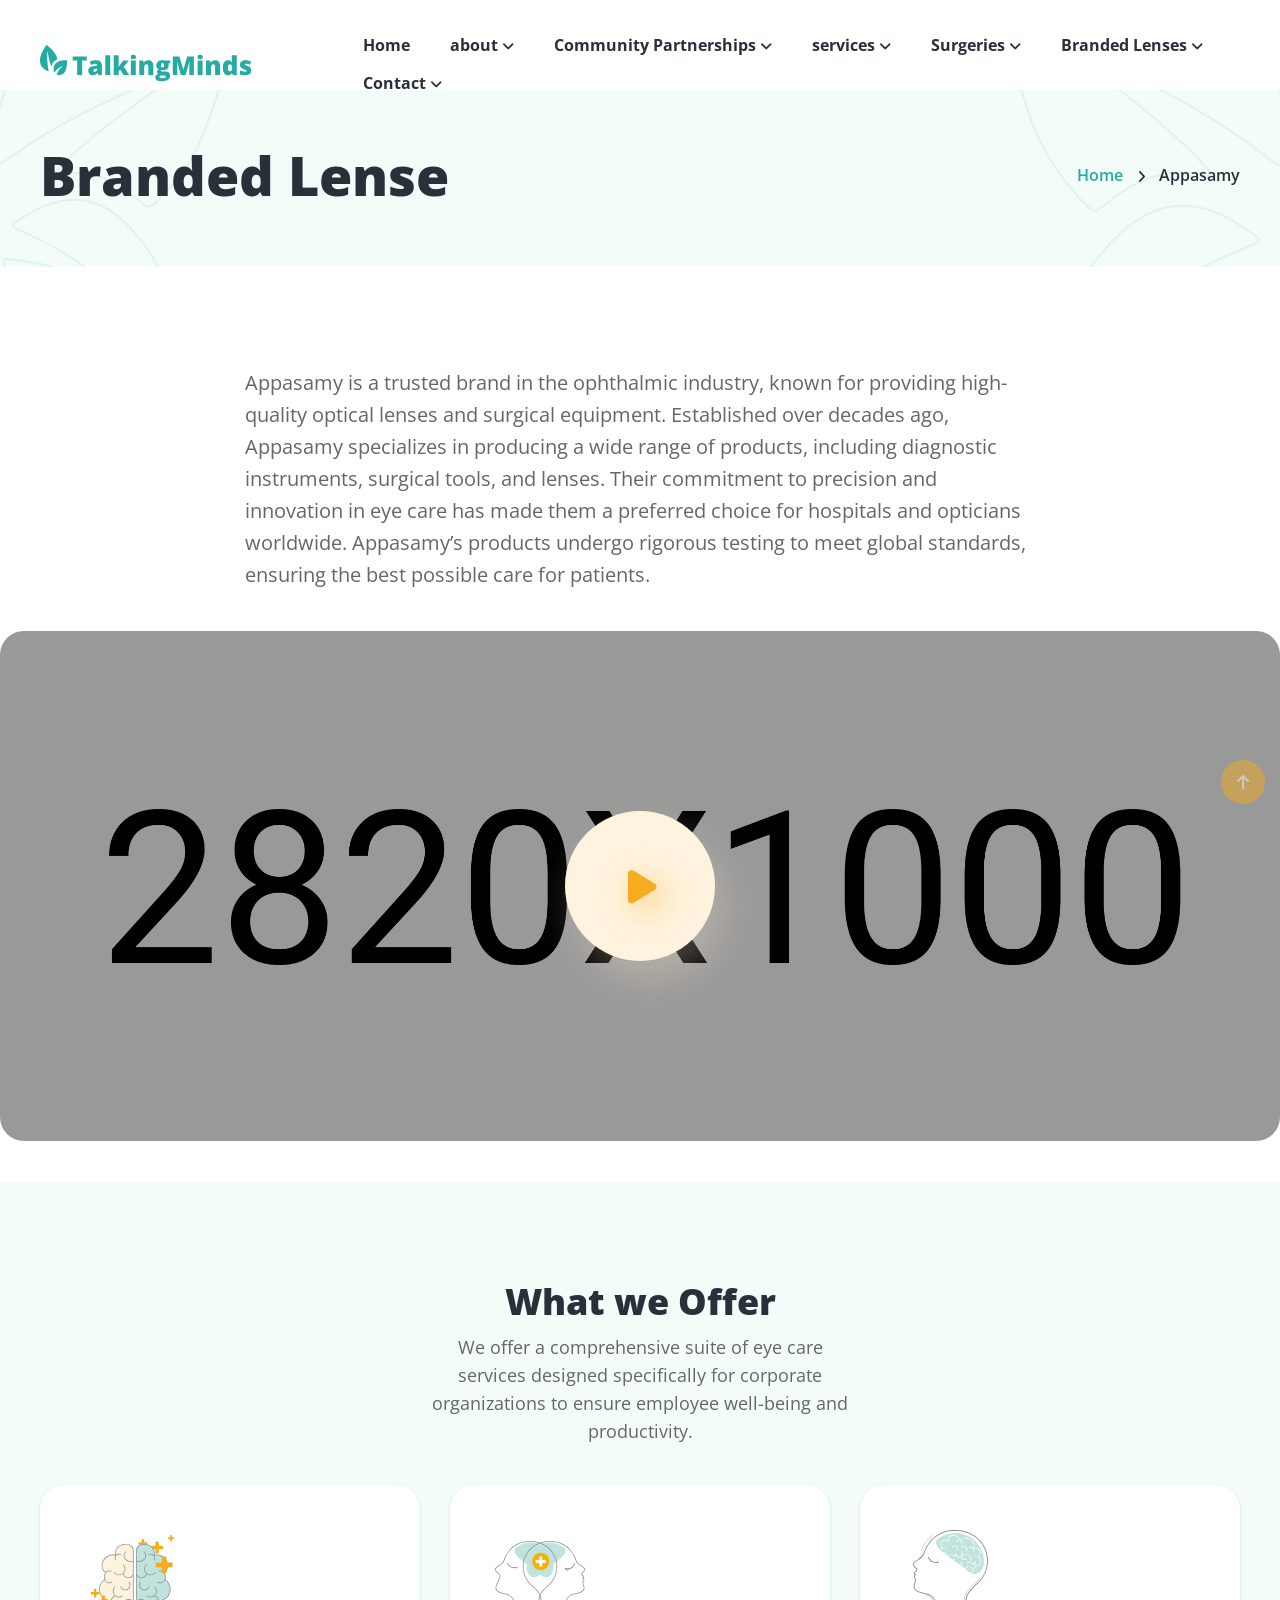
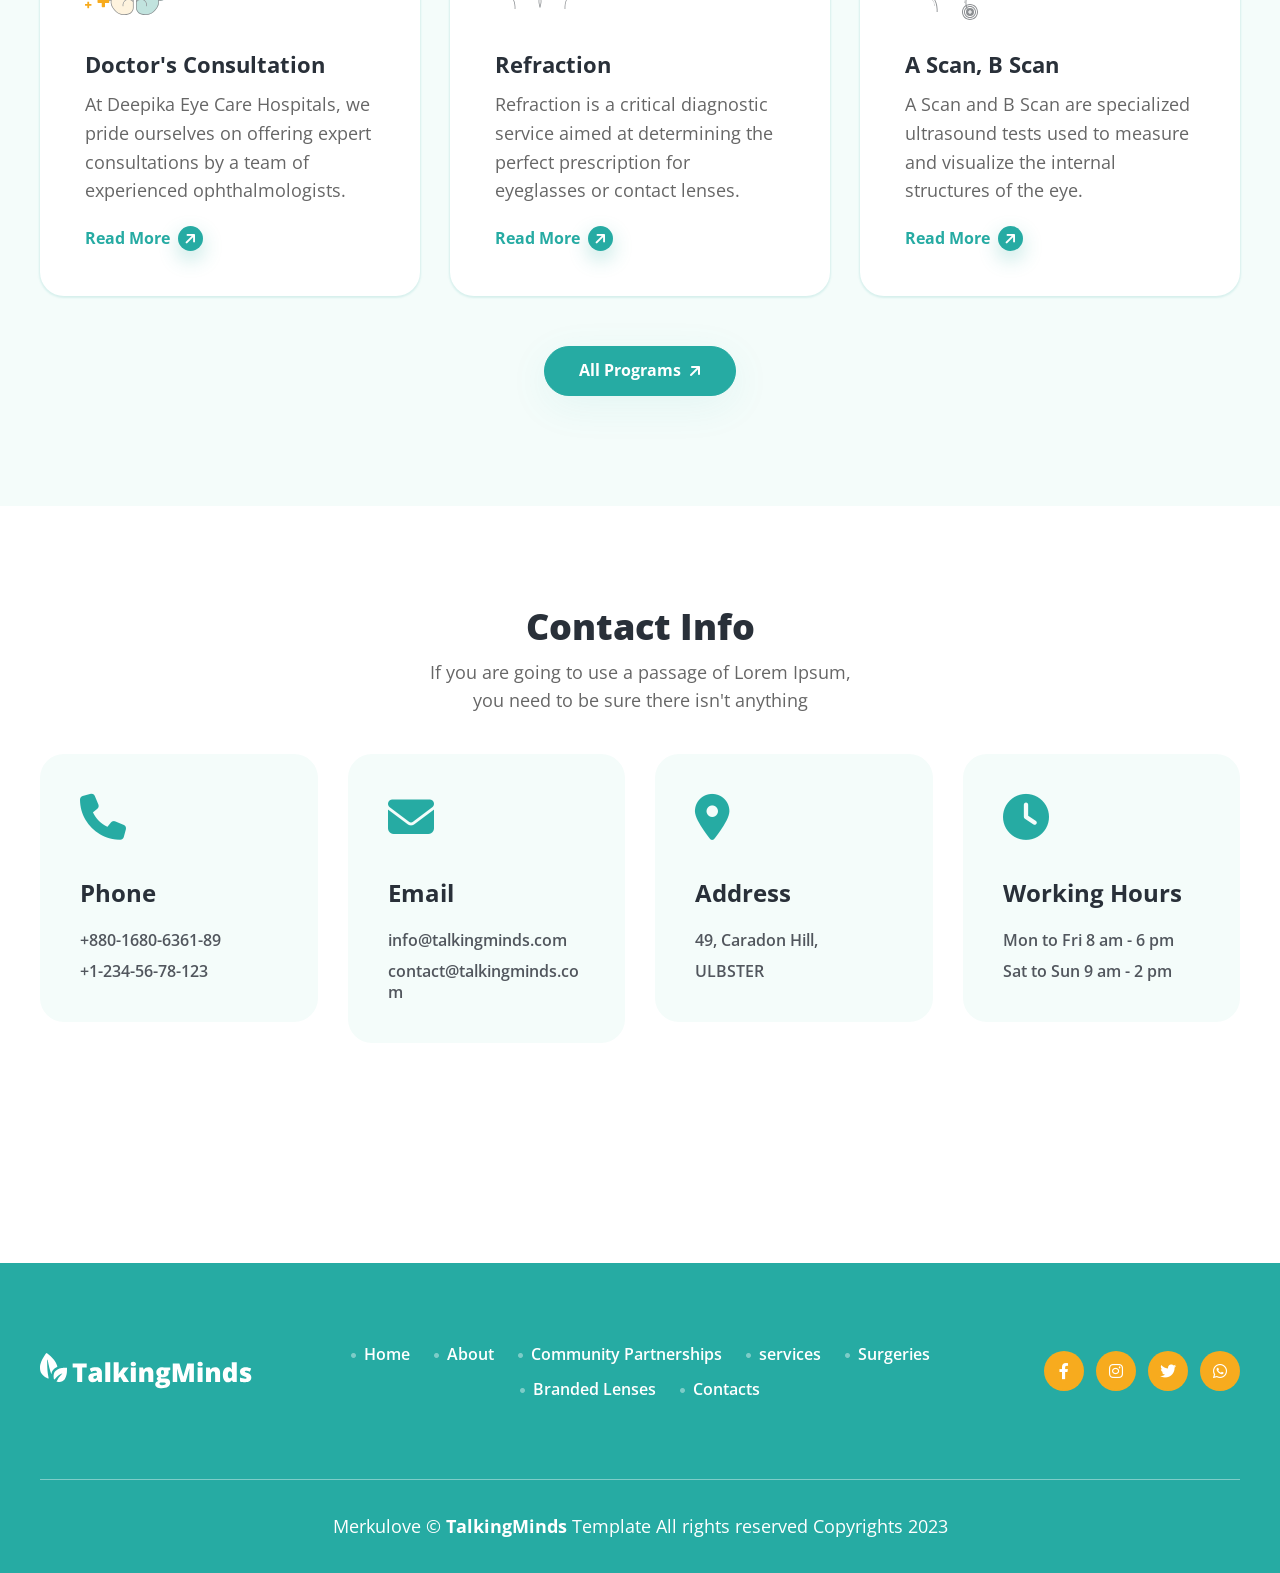
<file: brandedlense.html>
<!DOCTYPE html>
<html lang="en">
    <head>

        <meta charset="utf-8">
        <meta name="viewport" content="width=device-width, initial-scale=1, shrink-to-fit=no">
        <meta http-equiv="x-ua-compatible" content="ie=edge">
    
        <title>Deepika Eye Care Hospitals</title>
        <link rel="shortcut icon" href="assets/images/site_logo/favourite_icon.svg">
    
        <!-- Fraimwork - CSS Include -->
        <link rel="stylesheet" type="text/css" href="assets/css/bootstrap.min.css">
    
        <!-- Icon Font - CSS Include -->
        <link rel="stylesheet" type="text/css" href="assets/css/fontawesome.min.css">
    
        <!-- Animation - CSS Include -->
        <link rel="stylesheet" type="text/css" href="assets/css/animate.min.css">
    
        <!-- Cursor - CSS Include -->
        <link rel="stylesheet" type="text/css" href="assets/css/cursor.min.css">
    
        <!-- Carousel - CSS Include -->
        <link rel="stylesheet" type="text/css" href="assets/css/slick.min.css">
        <link rel="stylesheet" type="text/css" href="assets/css/slick-theme.min.css">
    
        <!-- Video & Image Popup - CSS Include -->
        <link rel="stylesheet" type="text/css" href="assets/css/magnific-popup.min.css">
    
        <!-- Counter - CSS Include -->
        <link rel="stylesheet" type="text/css" href="assets/css/odometer.min.css">
    
        <!-- Custom - CSS Include -->
        <link rel="stylesheet" type="text/css" href="assets/css/style.css">
    
      </head>
<body>
    
    <!-- Body Wrap - Start -->
    <div class="page_wrapper">

        <!-- Back To Top - Start -->
        <div class="backtotop">
          <a href="#" class="scroll">
            <i class="fa-solid fa-arrow-up"></i>
          </a>
        </div>
        <!-- Back To Top - End -->
  
        <!-- Site Header - Start
        ================================================== -->
        <header class="site_header">
          <div class="container">
            <div class="row align-items-center">
              <div class="col-lg-3 col-5">
                <div class="site_logo">
                  <a class="site_link" href="index.html">
                    <img src="assets/images/site_logo/site_logo_primary.svg" alt="Site Logo – Talking Minds – Psychotherapist Site Template">
                  </a>
                </div>
              </div>
              <div class="col-lg-9 col-2">
                <nav class="main_menu navbar navbar-expand-lg">
                  <div class="main_menu_inner collapse navbar-collapse justify-content-center" id="main_menu_dropdown">
                    <ul class="main_menu_list unordered_list">
                      <li>
                        <a class="nav-link" href="index.html">Home</a>
                      </li>
                      <li class="dropdown">
                        <a class="nav-link" href="#" id="about_submenu" role="button" data-bs-toggle="dropdown" aria-expanded="false">
                          about 
                        </a>
                        <ul class="dropdown-menu" aria-labelledby="about_submenu">
                          <li><a href="Why Choose Us">Why Choose Us</a></li>
                        </ul>
                      </li>
                      <li class="dropdown">
                        <a class="nav-link" href="#" id="Community Partnerships_submenu" role="button" data-bs-toggle="dropdown" aria-expanded="false">
                          Community Partnerships 
                        </a>
                        <ul class="dropdown-menu" aria-labelledby="Community Partnerships_submenu">
                          <li><a href="Corporate/index.html">Corporate</a></li>
                          <li><a href="Public">Public</a></li>
                          <li><a href="Old Age Homes">Old Age Homes</a></li>
                          <li><a href="Schools & Colleges">Schools & Colleges</a></li>
                          <li><a href="NGO">NGO</a></li>
                          <li><a href="Medical Camps">Medical Camps</a></li>
                        </ul>
                      </li>
                      <li class="dropdown">
                        <a class="nav-link" href="#" id="services_submenu" role="button" data-bs-toggle="dropdown" aria-expanded="false">
                          services
                        </a>
                        <ul class="dropdown-menu" aria-labelledby="services_submenu">
                          <li><a href="Doctor's Consultation">Doctor's Consultation</a></li>
                          <li><a href="Refraction">Refraction</a></li>
                          <li><a href="A Scan, B Scan">A Scan, B Scan</a></li>
                          <li><a href="DCT">.DCT</a></li>
                          <li><a href="NCT">NCT</a></li>
                          <li><a href="Filed Test">Filed Test</a></li>
                          <li><a href="OCT">OCT</a></li>
                          <li><a href="FFA">FFA</a></li>
                          <li><a href="DCR">DCR</a></li>
                          <li><a href="HFA">HFA</a></li>
                        </ul>
                      </li>
                      <li class="dropdown">
                          <a class="nav-link" href="#" id="Surgeries_submenu" role="button" data-bs-toggle="dropdown" aria-expanded="false">
                            Surgeries
                          </a>
                          <ul class="dropdown-menu" aria-labelledby="Surgeries_submenu">
                            <li><a href="Catract">Catract</a></li>
                            <li><a href="Pterygum">Pterygum</a></li>
                            <li><a href="Chalazion">Chalazion</a></li>
                            <li><a href="Yagcap">Yagcap</a></li>
                            <li><a href="Corniya">Corniya</a></li>
                          </ul>
                      </li>   
                        <li class="dropdown">
                          <a class="nav-link" href="#" id="Branded Lenses_submenu" role="button" data-bs-toggle="dropdown" aria-expanded="false">
                            Branded Lenses
                          </a>
                          <ul class="dropdown-menu" aria-labelledby="Branded Lenses_submenu">
                            <li><a href="Appasamy">Appasamy</a></li>  
                            <li><a href="Hoya">Hoya</a></li>
                            <li><a href="Vineix">Vineix</a></li>                          
                            <li><a href="Essilor">Essilor</a></li>
                            <li><a href="Alcon">Alcon</a></li>
                            <li><a href="Johnson & Johnson">Johnson & Johnson</a></li>
                            <li><a href="Crizel">Crizel</a></li>
                            <li><a href="Zeiss">Zeiss</a></li>
                            <li><a href="Varilux">Varilux</a></li>
                            <li><a href="Acrysyf">Acrysyf</a></li>
                          </ul>
                      </li>
                      <li class="dropdown">
                        <a class="nav-link" href="#" id="contact_submenu" role="button" data-bs-toggle="dropdown" aria-expanded="false">
                          Contact
                        </a>
                        <ul class="dropdown-menu" aria-labelledby="contact_submenu">
                          <li class="active"><a class="nav-link" href="contact.html">Clinic Contacts</a></li>
                          <li><a class="nav-link" href="contact_2.html">Contact Information</a></li>
                          <li><a class="nav-link" href="contact_3.html">Contact Details</a></li>
                        </ul>
                      </li>  
                    </ul>
                  </div>
                </nav>
              </div>
            </div>
          </div>
        </header>
                    <!-- Site Header - End
      ================================================== -->

      <!-- Main Body - Start
      ================================================== -->
      <main class="page_content">

        <!-- Page Banner - Start
        ================================================== -->
        <section class="page_banner decoration_wrapper">
          <div class="container">
            <div class="row align-items-center">
              <div class="col-lg-6">
                <h1 class="page_title mb-0">Branded Lense</h1>
              </div>
              <div class="col-lg-6">
                <ul class="breadcrumb_nav unordered_list justify-content-lg-end justify-content-center">
                  <li><a href="index.html">Home</a></li>
                  <li> Appasamy</li>
                </ul>
              </div>
            </div>
          </div>
          <div class="decoration_item shape_leaf_1">
            <img src="assets/images/shapes/shape_leaf_left.svg" alt="Shape Leaf - Talking Minds - Psychotherapist Site Template">
          </div>
          <div class="decoration_item shape_leaf_2">
            <img src="assets/images/shapes/shape_leaf_right.svg" alt="Shape Leaf - Talking Minds - Psychotherapist Site Template">
          </div>
        </section>
        <section class="service_details_section section_space_lg">
          <div class="container">
            <div class="row justify-content-center">
              <div class="col-lg-8">
                <div class="details_content">
                  <p>Appasamy is a trusted brand in the ophthalmic industry, known for providing high-quality optical lenses and surgical equipment. Established over decades ago, Appasamy specializes in producing a wide range of products, including diagnostic instruments, surgical tools, and lenses. Their commitment to precision and innovation in eye care has made them a preferred choice for hospitals and opticians worldwide. Appasamy’s products undergo rigorous testing to meet global standards, ensuring the best possible care for patients.</p>
                </div>
              </div> 
            </div> 
          </div>
          <div class="video_wrapper text-center" style="background-image: url('assets/images/video/video_poster_image_2-min.jpg');">
            <a class="video_play_btn popup_video" href="https://www.youtube.com/watch?v=7e90gBu4pas">
              <i class="fa-duotone fa-play"></i>
             </a>
          </div>
          <section class="service_section section_space_lg bg_primary_light">
            <div class="container">
              <div class="section_heading text-center">
                <h2 class="section_heading_text">What we Offer</h2>
                <p class="section_heading_description mb-0">
                  We offer a comprehensive suite of eye care services designed specifically for corporate organizations to ensure employee well-being and productivity.
                </p>
              </div>
  
              <div class="row justify-content-center">
                <div class="col-lg-4 col-md-6 col-sm-6">
                  <div class="service_item">
                    <div class="item_icon">
                      <img src="assets/images/icons/icon_brain.svg" alt="Brain Icon - Talking Minds – Psychotherapist Site Template">
                    </div>
                    <div class="item_contact">
                      <h3 class="item_title">Doctor's Consultation</h3>
                      <p>
                          At Deepika Eye Care Hospitals, we pride ourselves on offering expert consultations by a team of experienced ophthalmologists.
                      </p>
                      <a class="btn-link" href="service_details.html">
                        <span class="btn_text">Read More</span>
                        <span class="btn_icon"><i class="fa-solid fa-arrow-up-right"></i></span>
                      </a>
                    </div>
                  </div>
                </div>
                <div class="col-lg-4 col-md-6 col-sm-6">
                  <div class="service_item">
                    <div class="item_icon">
                      <img src="assets/images/icons/icon_head_double.svg" alt="Head Double Icon - Talking Minds – Psychotherapist Site Template">
                    </div>
                    <div class="item_contact">
                      <h3 class="item_title">Refraction</h3>
                      <p>
                          Refraction is a critical diagnostic service aimed at determining the perfect prescription for eyeglasses or contact lenses.
                      </p>
                      <a class="btn-link" href="service_details.html">
                        <span class="btn_text">Read More</span>
                        <span class="btn_icon"><i class="fa-solid fa-arrow-up-right"></i></span>
                      </a>
                    </div>
                  </div>
                </div>
                <div class="col-lg-4 col-md-6 col-sm-6">
                  <div class="service_item">
                    <div class="item_icon">
                      <img src="assets/images/icons/icon_head.svg" alt="Brain Icon - Talking Minds – Psychotherapist Site Template">
                    </div>
                    <div class="item_contact">
                      <h3 class="item_title">A Scan, B Scan</h3>
                      <p>
                          A Scan and B Scan are specialized ultrasound tests used to measure and visualize the internal structures of the eye. 
                      </p>
                      <a class="btn-link" href="service_details.html">
                        <span class="btn_text">Read More</span>
                        <span class="btn_icon"><i class="fa-solid fa-arrow-up-right"></i></span>
                      </a>
                    </div>
                  </div>
                </div>
              </div>
  
              <div class="btn_wrap pb-0 text-center">
                <a class="btn btn-primary" href="service.html">
                  <span class="btn_text" data-text="All Programs">
                    All Programs
                  </span>
                  <span class="btn_icon">
                    <i class="fa-solid fa-arrow-up-right"></i>
                  </span>
                </a>
              </div>
            </div>
          </section>      
          <section class="contact_section section_space_lg">
            <div class="container">
              <div class="section_heading text-center">
                <h2 class="section_heading_text">Contact Info</h2>
                <p class="section_heading_description mb-0 ">
                  If you are going to use a passage of Lorem Ipsum, you need to be sure there isn't anything 
                </p>
              </div>
              <div class="contact_infobox_wrapper row justify-content-center">
                <div class="col-lg-3 col-md-6 col-sm-6">
                  <div class="contact_info_box">
                    <div class="item_icon">
                      <i class="fa-solid fa-phone"></i>
                    </div>
                    <div class="item_contact">
                      <h3 class="item_title">Phone</h3>
                      <ul class="info_list unordered_list_block">
                        <li>
                          <span class="info_text">+880-1680-6361-89</span>
                        </li>
                        <li>
                          <span class="info_text">+1-234-56-78-123</span>
                        </li>
                      </ul>
                    </div>
                  </div>
                </div>
                <div class="col-lg-3 col-md-6 col-sm-6">
                  <div class="contact_info_box">
                    <div class="item_icon">
                      <i class="fa-solid fa-envelope"></i>
                    </div>
                    <div class="item_contact">
                      <h3 class="item_title">Email</h3>
                      <ul class="info_list unordered_list_block">
                        <li>
                          <span class="info_text">info@talkingminds.com</span>
                        </li>
                        <li>
                          <span class="info_text">contact@talkingminds.com</span>
                        </li>
                      </ul>
                    </div>
                  </div>
                </div>
                <div class="col-lg-3 col-md-6 col-sm-6">
                  <div class="contact_info_box">
                    <div class="item_icon">
                      <i class="fa-solid fa-location-dot"></i>
                    </div>
                    <div class="item_contact">
                      <h3 class="item_title">Address</h3>
                      <ul class="info_list unordered_list_block">
                        <li>
                          <span class="info_text">49, Caradon Hill, </span>
                        </li>
                        <li>
                          <span class="info_text">ULBSTER</span>
                        </li>
                      </ul>
                    </div>
                  </div>
                </div>
                <div class="col-lg-3 col-md-6 col-sm-6">
                  <div class="contact_info_box">
                    <div class="item_icon">
                      <i class="fa-solid fa-clock"></i>
                    </div>
                    <div class="item_contact">
                      <h3 class="item_title">Working Hours</h3>
                      <ul class="info_list unordered_list_block">
                        <li>
                          <span class="info_text">Mon to Fri 8 am - 6 pm</span>
                        </li>
                        <li>
                          <span class="info_text">Sat to Sun 9 am - 2 pm</span>
                        </li>
                      </ul>
                    </div>
                  </div>
                </div>
              </div>
            </div>
          </section>
        </main>    
<!-- Site Footer - Start
      ================================================== -->
      <footer class="site_footer bg_primary">
        <div class="container">
          <div class="site_footer_content">
            <div class="row align-items-center">
              <div class="col-lg-3">
                <div class="site_logo">
                  <a class="site_link" href="index.html">
                    <img src="assets/images/site_logo/site_logo_white.svg" alt="Site Logo – Talking Minds – Psychotherapist Site Template">
                  </a>
                </div>
              </div>
              <div class="col-lg-6">
                <ul class="info_list unordered_list justify-content-center">
                  <li>
                    <a href="index.html">
                      <span class="info_icon">
                        <i class="fa-solid fa-circle"></i>
                      </span>
                      <span class="info_text">Home</span>
                    </a>
                  </li>
                  <li>
                    <a href="about.html">
                      <span class="info_icon">
                        <i class="fa-solid fa-circle"></i>
                      </span>
                      <span class="info_text">About</span>
                    </a>
                  </li>
                  <li>
                    <a href="Community Partnerships.html">
                      <span class="info_icon">
                        <i class="fa-solid fa-circle"></i>
                      </span>
                      <span class="info_text">Community Partnerships</span>
                    </a>
                  </li>
                  <li>
                    <a href="services.html">
                      <span class="info_icon">
                        <i class="fa-solid fa-circle"></i>
                      </span>
                      <span class="info_text">services</span>
                    </a>
                  </li>
                  <li>
                    <a href="Surgeries.html">
                      <span class="info_icon">
                        <i class="fa-solid fa-circle"></i>
                      </span>
                      <span class="info_text">Surgeries</span>
                    </a>
                  </li>
                  <li>
                    <a href="Branded Lenses.html">
                      <span class="info_icon">
                        <i class="fa-solid fa-circle"></i>
                      </span>
                      <span class="info_text">Branded Lenses</span>
                    </a>
                  </li>
                  <li>
                    <a href="contact.html">
                      <span class="info_icon">
                        <i class="fa-solid fa-circle"></i>
                      </span>
                      <span class="info_text">Contacts</span>
                    </a>
                  </li>
                </ul>
              </div>
              <div class="col-lg-3">
                <ul class="social_links unordered_list justify-content-center justify-content-lg-end">
                  <li><a href="#!"><i class="fa-brands fa-facebook-f"></i></a></li>
                  <li><a href="#!"><i class="fa-brands fa-instagram"></i></a></li>
                  <li><a href="#!"><i class="fa-brands fa-twitter"></i></a></li>
                  <li><a href="#!"><i class="fa-brands fa-whatsapp"></i></a></li>
                </ul>
              </div>
            </div>
          </div>
          <div class="copyright_widget text-center">
            <p class="copyright_text m-0">Merkulove © <b>TalkingMinds</b> Template All rights reserved Copyrights 2023</p>
          </div>
        </div>
      </footer>
    </div>
      <!-- Site Footer - End
      ================================================== -->

    
    <!-- Body Wrap - End -->

    <!-- Fraimwork - Jquery Include -->
    <script src="assets/js/jquery.min.js"></script>
    <script src="assets/js/popper.min.js"></script>
    <script src="assets/js/bootstrap.min.js"></script>
    <script src="assets/js/bootstrap-dropdown-ml-hack.min.js"></script>

    <!-- animation - jquery include -->
    <script src="assets/js/cursor.min.js"></script>

    <!-- Carousel - Jquery Include -->
    <script src="assets/js/slick.min.js"></script>

    <!-- Video & Image Popup - Jquery Include -->
    <script src="assets/js/magnific-popup.min.js"></script>
    
    <!-- Counter - Jquery Include -->
    <script src="assets/js/appear.min.js"></script>
    <script src="assets/js/odometer.min.js"></script>

    <!-- Custom - Jquery Include -->
    <script src="assets/js/main.js"></script>

  </body>
</html>
</file>
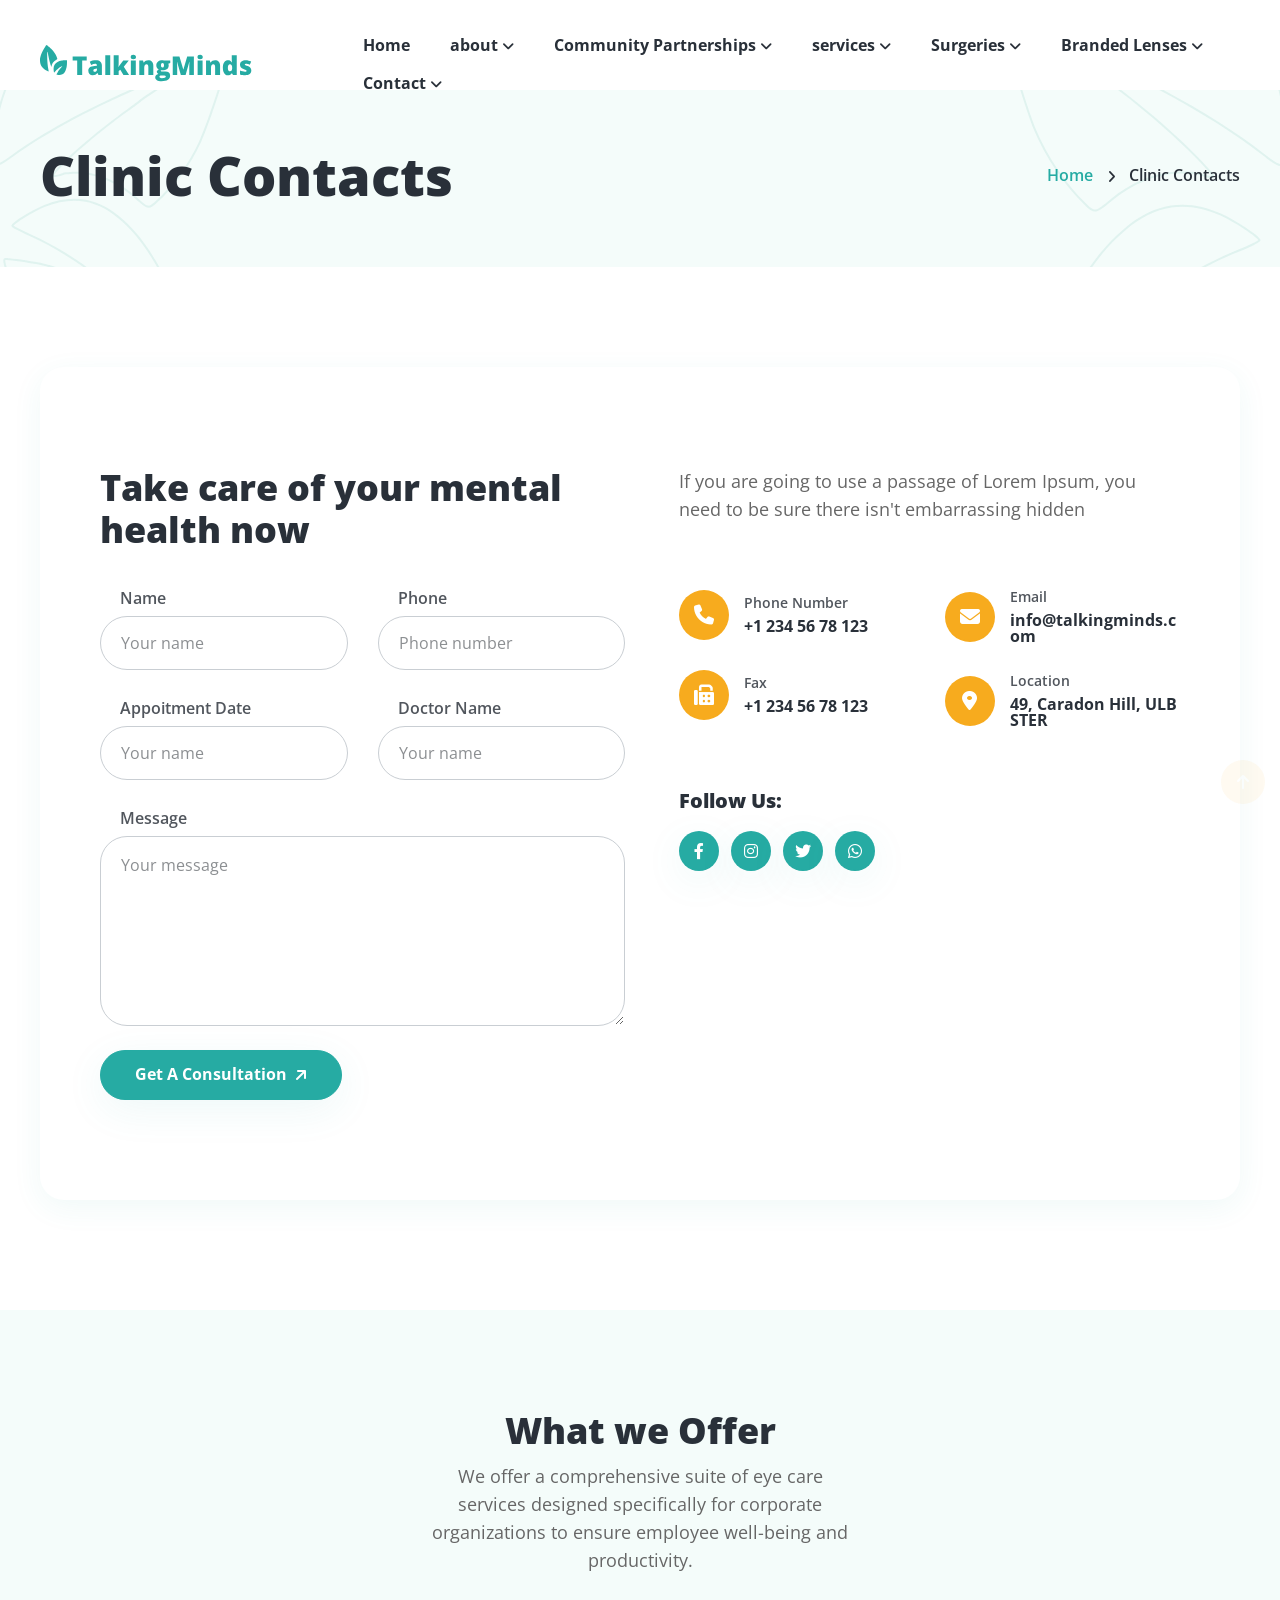
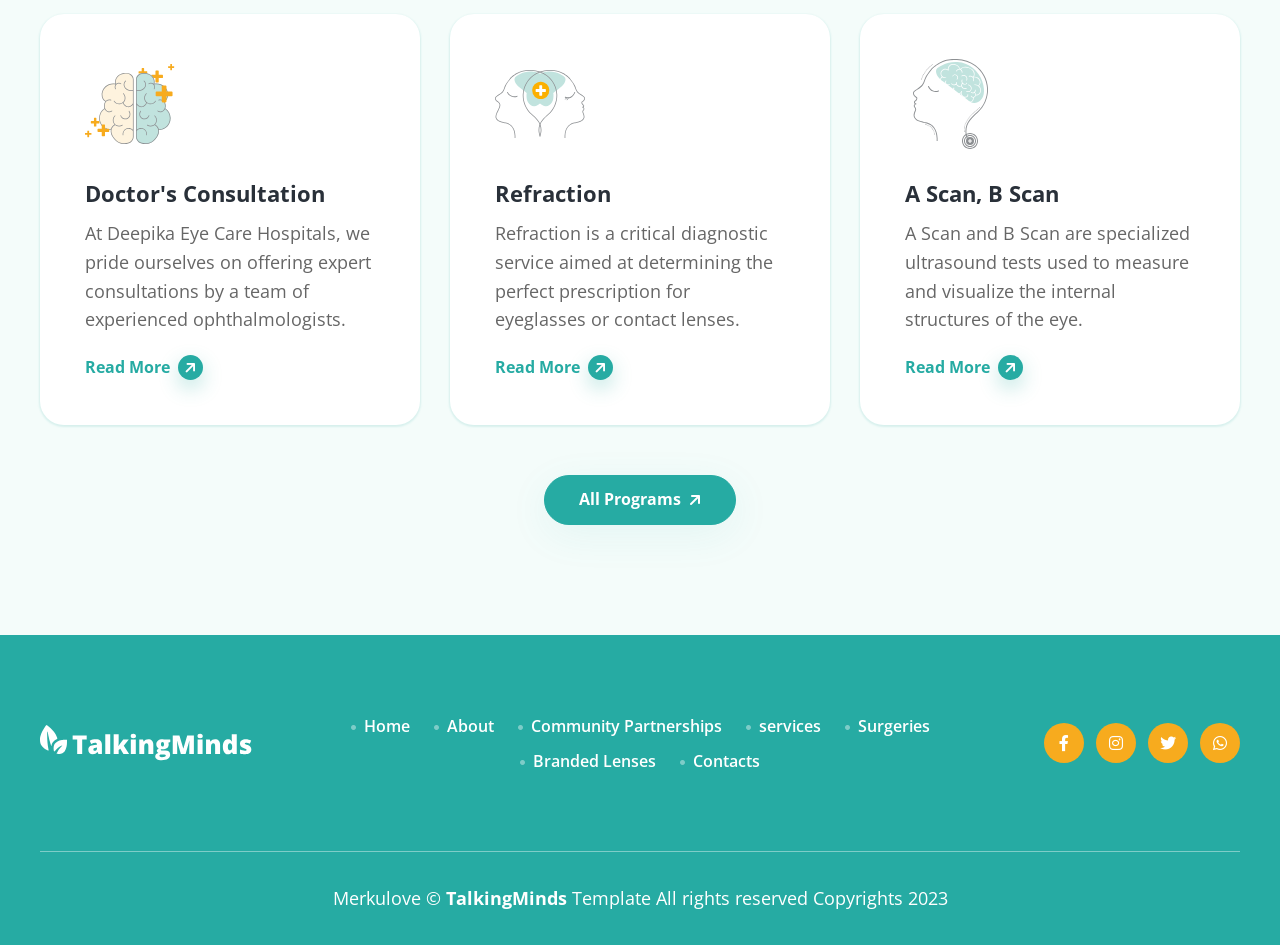
<file: contact.html>
<!doctype html>
<html lang="en">

  <head>

    <meta charset="utf-8">
    <meta name="viewport" content="width=device-width, initial-scale=1, shrink-to-fit=no">
    <meta http-equiv="x-ua-compatible" content="ie=edge">

    <title>Clinic Contacts - Talking Minds – Psychotherapist Site Template</title>
    <link rel="shortcut icon" href="assets/images/site_logo/favourite_icon.svg">

    <!-- Fraimwork - CSS Include -->
    <link rel="stylesheet" type="text/css" href="assets/css/bootstrap.min.css">

    <!-- Icon Font - CSS Include -->
    <link rel="stylesheet" type="text/css" href="assets/css/fontawesome.min.css">

    <!-- Animation - CSS Include -->
    <link rel="stylesheet" type="text/css" href="assets/css/animate.min.css">

    <!-- Cursor - CSS Include -->
    <link rel="stylesheet" type="text/css" href="assets/css/cursor.min.css">

    <!-- Carousel - CSS Include -->
    <link rel="stylesheet" type="text/css" href="assets/css/slick.min.css">
    <link rel="stylesheet" type="text/css" href="assets/css/slick-theme.min.css">

    <!-- Video & Image Popup - CSS Include -->
    <link rel="stylesheet" type="text/css" href="assets/css/magnific-popup.min.css">

    <!-- Counter - CSS Include -->
    <link rel="stylesheet" type="text/css" href="assets/css/odometer.min.css">

    <!-- Custom - CSS Include -->
    <link rel="stylesheet" type="text/css" href="assets/css/style.css">

  </head>
  <body>

    <!-- Body Wrap - Start -->
    <div class="page_wrapper">

      <!-- Back To Top - Start -->
      <div class="backtotop">
        <a href="#" class="scroll">
          <i class="fa-solid fa-arrow-up"></i>
        </a>
      </div>
      <!-- Back To Top - End -->

      <!-- Site Header - Start
      ================================================== -->
      <header class="site_header">
        <div class="container">
          <div class="row align-items-center">
            <div class="col-lg-3 col-5">
              <div class="site_logo">
                <a class="site_link" href="index.html">
                  <img src="assets/images/site_logo/site_logo_primary.svg" alt="Site Logo – Talking Minds – Psychotherapist Site Template">
                </a>
              </div>
            </div>
            <div class="col-lg-9 col-2">
              <nav class="main_menu navbar navbar-expand-lg">
                <div class="main_menu_inner collapse navbar-collapse justify-content-center" id="main_menu_dropdown">
                  <ul class="main_menu_list unordered_list">
                    <li>
                      <a class="nav-link" href="index.html">Home</a>
                    </li>
                    <li class="dropdown">
                      <a class="nav-link" href="#" id="about_submenu" role="button" data-bs-toggle="dropdown" aria-expanded="false">
                        about 
                      </a>
                      <ul class="dropdown-menu" aria-labelledby="about_submenu">
                        <li><a href="Why Choose Us">Why Choose Us</a></li>
                      </ul>
                    </li>
                    <li class="dropdown">
                      <a class="nav-link" href="#" id="Community Partnerships_submenu" role="button" data-bs-toggle="dropdown" aria-expanded="false">
                        Community Partnerships 
                      </a>
                      <ul class="dropdown-menu" aria-labelledby="Community Partnerships_submenu">
                        <li><a href="Corporate/index.html">Corporate</a></li>
                        <li><a href="Public">Public</a></li>
                        <li><a href="Old Age Homes">Old Age Homes</a></li>
                        <li><a href="Schools & Colleges">Schools & Colleges</a></li>
                        <li><a href="NGO">NGO</a></li>
                        <li><a href="Medical Camps">Medical Camps</a></li>
                      </ul>
                    </li>
                    <li class="dropdown">
                      <a class="nav-link" href="#" id="services_submenu" role="button" data-bs-toggle="dropdown" aria-expanded="false">
                        services
                      </a>
                      <ul class="dropdown-menu" aria-labelledby="services_submenu">
                        <li><a href="Doctor's Consultation">Doctor's Consultation</a></li>
                        <li><a href="Refraction">Refraction</a></li>
                        <li><a href="A Scan, B Scan">A Scan, B Scan</a></li>
                        <li><a href="DCT">.DCT</a></li>
                        <li><a href="NCT">NCT</a></li>
                        <li><a href="Filed Test">Filed Test</a></li>
                        <li><a href="OCT">OCT</a></li>
                        <li><a href="FFA">FFA</a></li>
                        <li><a href="DCR">DCR</a></li>
                        <li><a href="HFA">HFA</a></li>
                      </ul>
                    </li>
                    <li class="dropdown">
                        <a class="nav-link" href="#" id="Surgeries_submenu" role="button" data-bs-toggle="dropdown" aria-expanded="false">
                          Surgeries
                        </a>
                        <ul class="dropdown-menu" aria-labelledby="Surgeries_submenu">
                          <li><a href="Catract">Catract</a></li>
                          <li><a href="Pterygum">Pterygum</a></li>
                          <li><a href="Chalazion">Chalazion</a></li>
                          <li><a href="Yagcap">Yagcap</a></li>
                          <li><a href="Corniya">Corniya</a></li>
                        </ul>
                    </li>   
                      <li class="dropdown">
                        <a class="nav-link" href="#" id="Branded Lenses_submenu" role="button" data-bs-toggle="dropdown" aria-expanded="false">
                          Branded Lenses
                        </a>
                        <ul class="dropdown-menu" aria-labelledby="Branded Lenses_submenu">
                          <li><a href="Appasamy">Appasamy</a></li>  
                          <li><a href="Hoya">Hoya</a></li>
                          <li><a href="Vineix">Vineix</a></li>                          
                          <li><a href="Essilor">Essilor</a></li>
                          <li><a href="Alcon">Alcon</a></li>
                          <li><a href="Johnson & Johnson">Johnson & Johnson</a></li>
                          <li><a href="Crizel">Crizel</a></li>
                          <li><a href="Zeiss">Zeiss</a></li>
                          <li><a href="Varilux">Varilux</a></li>
                          <li><a href="Acrysyf">Acrysyf</a></li>
                        </ul>
                    </li>
                    <li class="dropdown">
                      <a class="nav-link" href="#" id="contact_submenu" role="button" data-bs-toggle="dropdown" aria-expanded="false">
                        Contact
                      </a>
                      <ul class="dropdown-menu" aria-labelledby="contact_submenu">
                        <li class="active"><a class="nav-link" href="contact.html">Clinic Contacts</a></li>
                        <li><a class="nav-link" href="contact_2.html">Contact Information</a></li>
                        <li><a class="nav-link" href="contact_3.html">Contact Details</a></li>
                      </ul>
                    </li>
                  </ul>
                </div>
              </nav>
            </div>
          </div>
        </div>
      </header>
      <!-- Site Header - End
      ================================================== -->

      <!-- Main Body - Start
      ================================================== -->
      <main class="page_content">

        <!-- Page Banner - Start
        ================================================== -->
        <section class="page_banner decoration_wrapper">
          <div class="container">
            <div class="row align-items-center">
              <div class="col-lg-6">
                <h1 class="page_title mb-0">Clinic Contacts</h1>
              </div>
              <div class="col-lg-6">
                <ul class="breadcrumb_nav unordered_list justify-content-lg-end justify-content-center">
                  <li><a href="index.html">Home</a></li>
                  <li>Clinic Contacts</li>
                </ul>
              </div>
            </div>
          </div>
          <div class="decoration_item shape_leaf_1">
            <img src="assets/images/shapes/shape_leaf_left.svg" alt="Shape Leaf - Talking Minds - Psychotherapist Site Template">
          </div>
          <div class="decoration_item shape_leaf_2">
            <img src="assets/images/shapes/shape_leaf_right.svg" alt="Shape Leaf - Talking Minds - Psychotherapist Site Template">
          </div>
        </section>
        <!-- Page Banner - End
        ================================================== -->

        <!-- Contact Section - Start
        ================================================== -->
        <section class="contact_section section_space_lg">
          <div class="container">
            <div class="conatiner_box">
              <div class="section_heading mb-4">
                <div class="row justify-content-lg-between">
                  <div class="col-lg-6">
                    <h2 class="section_heading_text mb-0">
                      Take care of your mental health now
                    </h2>
                  </div>
                  <div class="col-lg-6">
                    <p class="section_heading_description mb-0 ps-lg-4">
                      If you are going to use a passage of Lorem Ipsum, you need to be sure there isn't embarrassing hidden 
                    </p>
                  </div>
                </div>
              </div>

              <div class="row justify-content-lg-between">
                <div class="col-lg-6 mb-lg-0 mb-4">
                  <div class="row">
                    <div class="col-md-6">
                      <div class="form-group">
                        <label for="input_name">Name</label>
                        <input id="input_name" class="form-control" type="text" name="name" placeholder="Your name">
                      </div>
                    </div>
                    <div class="col-md-6">
                      <div class="form-group">
                        <label for="input_phone">Phone</label>
                        <input id="input_phone" class="form-control" type="tel" name="phone" placeholder="Phone number">
                      </div>
                    </div>
                    <div class="col-md-6">
                      <div class="form-group">
                        <label for="input_name">Appoitment Date</label>
                        <input id="input_name" class="form-control" type="text" name="name" placeholder="Your name">
                      </div>
                    </div>
                    <div class="col-md-6">
                      <div class="form-group">
                        <label for="input_name">Doctor Name</label>
                        <input id="input_name" class="form-control" type="text" name="name" placeholder="Your name">
                      </div>
                    </div>
                    <div class="col-12">
                      <div class="form-group mb-4">
                        <label for="input_message">Message</label>
                        <textarea id="input_message" class="form-control" name="comment" placeholder="Your message"></textarea>
                      </div>
                      <button type="submit" class="btn btn-primary">
                        <span class="btn_text" data-text="Get A Consultation">
                          Get A Consultation
                        </span>
                        <span class="btn_icon">
                          <i class="fa-solid fa-arrow-up-right"></i>
                        </span>
                      </button>
                    </div>
                  </div>
                </div>
                <div class="col-lg-6">
                  <div class="ps-lg-4">
                    <div class="row mb-5">
                      <div class="col-md-6">
                        <ul class="contact_info_list unordered_list_block">
                          <li>
                            <div class="item_icon">
                              <i class="fa-solid fa-phone"></i>
                            </div>
                            <div class="item_content">
                              <h3 class="item_title">Phone Number</h3>
                              <p class="item_info mb-0">+1 234 56 78 123</p>
                            </div>
                          </li>
                          <li>
                            <div class="item_icon">
                              <i class="fa-solid fa-fax"></i>
                            </div>
                            <div class="item_content">
                              <h3 class="item_title">Fax</h3>
                              <p class="item_info mb-0">+1 234 56 78 123</p>
                            </div>
                          </li>
                        </ul>
                      </div>
                      <div class="col-md-6">
                        <ul class="contact_info_list unordered_list_block">
                          <li>
                            <div class="item_icon">
                              <i class="fa-solid fa-envelope"></i>
                            </div>
                            <div class="item_content">
                              <h3 class="item_title">Email</h3>
                              <p class="item_info mb-0">info@talkingminds.com</p>
                            </div>
                          </li>
                          <li>
                            <div class="item_icon">
                              <i class="fa-solid fa-location-dot"></i>
                            </div>
                            <div class="item_content">
                              <h3 class="item_title">Location</h3>
                              <p class="item_info mb-0">49, Caradon Hill, ULBSTER</p>
                            </div>
                          </li>
                        </ul>
                      </div>
                    </div>
                    <h3 class="social_title">Follow Us:</h3>
                    <ul class="social_links unordered_list">
                      <li><a class="bg-primary" href="#!"><i class="fa-brands fa-facebook-f"></i></a></li>
                      <li><a class="bg-primary" href="#!"><i class="fa-brands fa-instagram"></i></a></li>
                      <li><a class="bg-primary" href="#!"><i class="fa-brands fa-twitter"></i></a></li>
                      <li><a class="bg-primary" href="#!"><i class="fa-brands fa-whatsapp"></i></a></li>
                    </ul>
                  </div>
                </div>
              </div>
            </div>
          </div>
        </section>
        <!-- Contact Section - End
        ================================================== -->
        <!-- Service Section - Start
        ================================================== -->
        <section class="service_section section_space_lg bg_primary_light">
          <div class="container">
            <div class="section_heading text-center">
              <h2 class="section_heading_text">What we Offer</h2>
              <p class="section_heading_description mb-0">
                We offer a comprehensive suite of eye care services designed specifically for corporate organizations to ensure employee well-being and productivity.
              </p>
            </div>

            <div class="row justify-content-center">
              <div class="col-lg-4 col-md-6 col-sm-6">
                <div class="service_item">
                  <div class="item_icon">
                    <img src="assets/images/icons/icon_brain.svg" alt="Brain Icon - Talking Minds – Psychotherapist Site Template">
                  </div>
                  <div class="item_contact">
                    <h3 class="item_title">Doctor's Consultation</h3>
                    <p>
                        At Deepika Eye Care Hospitals, we pride ourselves on offering expert consultations by a team of experienced ophthalmologists.
                    </p>
                    <a class="btn-link" href="service_details.html">
                      <span class="btn_text">Read More</span>
                      <span class="btn_icon"><i class="fa-solid fa-arrow-up-right"></i></span>
                    </a>
                  </div>
                </div>
              </div>
              <div class="col-lg-4 col-md-6 col-sm-6">
                <div class="service_item">
                  <div class="item_icon">
                    <img src="assets/images/icons/icon_head_double.svg" alt="Head Double Icon - Talking Minds – Psychotherapist Site Template">
                  </div>
                  <div class="item_contact">
                    <h3 class="item_title">Refraction</h3>
                    <p>
                        Refraction is a critical diagnostic service aimed at determining the perfect prescription for eyeglasses or contact lenses.
                    </p>
                    <a class="btn-link" href="service_details.html">
                      <span class="btn_text">Read More</span>
                      <span class="btn_icon"><i class="fa-solid fa-arrow-up-right"></i></span>
                    </a>
                  </div>
                </div>
              </div>
              <div class="col-lg-4 col-md-6 col-sm-6">
                <div class="service_item">
                  <div class="item_icon">
                    <img src="assets/images/icons/icon_head.svg" alt="Brain Icon - Talking Minds – Psychotherapist Site Template">
                  </div>
                  <div class="item_contact">
                    <h3 class="item_title">A Scan, B Scan</h3>
                    <p>
                        A Scan and B Scan are specialized ultrasound tests used to measure and visualize the internal structures of the eye. 
                    </p>
                    <a class="btn-link" href="service_details.html">
                      <span class="btn_text">Read More</span>
                      <span class="btn_icon"><i class="fa-solid fa-arrow-up-right"></i></span>
                    </a>
                  </div>
                </div>
              </div>
            </div>

            <div class="btn_wrap pb-0 text-center">
              <a class="btn btn-primary" href="service.html">
                <span class="btn_text" data-text="All Programs">
                  All Programs
                </span>
                <span class="btn_icon">
                  <i class="fa-solid fa-arrow-up-right"></i>
                </span>
              </a>
            </div>
          </div>
        </section>
        <!-- Service Section - End
        ================================================== --> 
       </main>
      <!-- Main Body - End
      ================================================== -->

      <!-- Site Footer - Start
      ================================================== -->
      <footer class="site_footer bg_primary">
        <div class="container">
          <div class="site_footer_content">
            <div class="row align-items-center">
              <div class="col-lg-3">
                <div class="site_logo">
                  <a class="site_link" href="index.html">
                    <img src="assets/images/site_logo/site_logo_white.svg" alt="Site Logo – Talking Minds – Psychotherapist Site Template">
                  </a>
                </div>
              </div>
              <div class="col-lg-6">
                <ul class="info_list unordered_list justify-content-center">
                  <li>
                    <a href="index.html">
                      <span class="info_icon">
                        <i class="fa-solid fa-circle"></i>
                      </span>
                      <span class="info_text">Home</span>
                    </a>
                  </li>
                  <li>
                    <a href="about.html">
                      <span class="info_icon">
                        <i class="fa-solid fa-circle"></i>
                      </span>
                      <span class="info_text">About</span>
                    </a>
                  </li>
                  <li>
                    <a href="Community Partnerships.html">
                      <span class="info_icon">
                        <i class="fa-solid fa-circle"></i>
                      </span>
                      <span class="info_text">Community Partnerships</span>
                    </a>
                  </li>
                  <li>
                    <a href="services.html">
                      <span class="info_icon">
                        <i class="fa-solid fa-circle"></i>
                      </span>
                      <span class="info_text">services</span>
                    </a>
                  </li>
                  <li>
                    <a href="Surgeries.html">
                      <span class="info_icon">
                        <i class="fa-solid fa-circle"></i>
                      </span>
                      <span class="info_text">Surgeries</span>
                    </a>
                  </li>
                  <li>
                    <a href="Branded Lenses.html">
                      <span class="info_icon">
                        <i class="fa-solid fa-circle"></i>
                      </span>
                      <span class="info_text">Branded Lenses</span>
                    </a>
                  </li>
                  <li>
                    <a href="contact.html">
                      <span class="info_icon">
                        <i class="fa-solid fa-circle"></i>
                      </span>
                      <span class="info_text">Contacts</span>
                    </a>
                  </li>
                </ul>
              </div>
              <div class="col-lg-3">
                <ul class="social_links unordered_list justify-content-center justify-content-lg-end">
                  <li><a href="#!"><i class="fa-brands fa-facebook-f"></i></a></li>
                  <li><a href="#!"><i class="fa-brands fa-instagram"></i></a></li>
                  <li><a href="#!"><i class="fa-brands fa-twitter"></i></a></li>
                  <li><a href="#!"><i class="fa-brands fa-whatsapp"></i></a></li>
                </ul>
              </div>
            </div>
          </div>
          <div class="copyright_widget text-center">
            <p class="copyright_text m-0">Merkulove © <b>TalkingMinds</b> Template All rights reserved Copyrights 2023</p>
          </div>
        </div>
      </footer>
      <!-- Site Footer - End
      ================================================== -->
    </div>
    <!-- Body Wrap - End -->

    <!-- Fraimwork - Jquery Include -->
    <script src="assets/js/jquery.min.js"></script>
    <script src="assets/js/popper.min.js"></script>
    <script src="assets/js/bootstrap.min.js"></script>
    <script src="assets/js/bootstrap-dropdown-ml-hack.min.js"></script>

    <!-- animation - jquery include -->
    <script src="assets/js/cursor.min.js"></script>

    <!-- Carousel - Jquery Include -->
    <script src="assets/js/slick.min.js"></script>

    <!-- Video & Image Popup - Jquery Include -->
    <script src="assets/js/magnific-popup.min.js"></script>
    
    <!-- Counter - Jquery Include -->
    <script src="assets/js/appear.min.js"></script>
    <script src="assets/js/odometer.min.js"></script>

    <!-- Custom - Jquery Include -->
    <script src="assets/js/main.js"></script>

  </body>
</html>
</file>
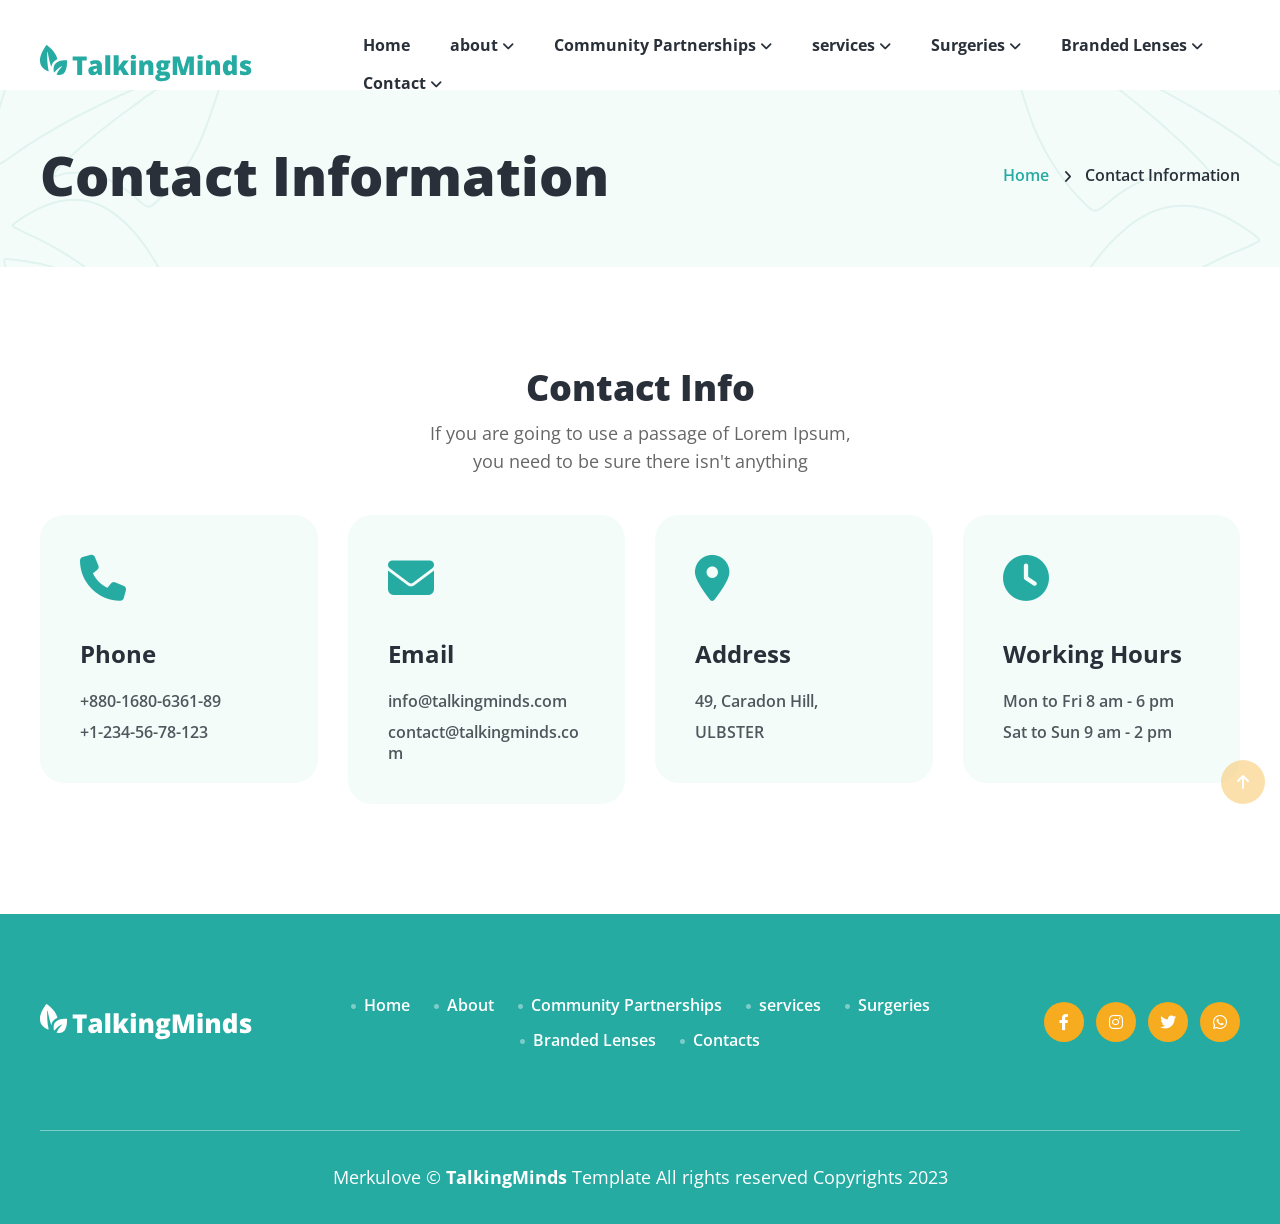
<file: contact_2.html>
<!DOCTYPE html>
<html lang="en">
    <head>

        <meta charset="utf-8">
        <meta name="viewport" content="width=device-width, initial-scale=1, shrink-to-fit=no">
        <meta http-equiv="x-ua-compatible" content="ie=edge">
    
        <title>Deepika Eye Care Hospitals</title>
        <link rel="shortcut icon" href="assets/images/site_logo/favourite_icon.svg">
    
        <!-- Fraimwork - CSS Include -->
        <link rel="stylesheet" type="text/css" href="assets/css/bootstrap.min.css">
    
        <!-- Icon Font - CSS Include -->
        <link rel="stylesheet" type="text/css" href="assets/css/fontawesome.min.css">
    
        <!-- Animation - CSS Include -->
        <link rel="stylesheet" type="text/css" href="assets/css/animate.min.css">
    
        <!-- Cursor - CSS Include -->
        <link rel="stylesheet" type="text/css" href="assets/css/cursor.min.css">
    
        <!-- Carousel - CSS Include -->
        <link rel="stylesheet" type="text/css" href="assets/css/slick.min.css">
        <link rel="stylesheet" type="text/css" href="assets/css/slick-theme.min.css">
    
        <!-- Video & Image Popup - CSS Include -->
        <link rel="stylesheet" type="text/css" href="assets/css/magnific-popup.min.css">
    
        <!-- Counter - CSS Include -->
        <link rel="stylesheet" type="text/css" href="assets/css/odometer.min.css">
    
        <!-- Custom - CSS Include -->
        <link rel="stylesheet" type="text/css" href="assets/css/style.css">
    
      </head>
<body>
    
    <!-- Body Wrap - Start -->
    <div class="page_wrapper">

        <!-- Back To Top - Start -->
        <div class="backtotop">
          <a href="#" class="scroll">
            <i class="fa-solid fa-arrow-up"></i>
          </a>
        </div>
        <!-- Back To Top - End -->
  
        <!-- Site Header - Start
        ================================================== -->
        <header class="site_header">
          <div class="container">
            <div class="row align-items-center">
              <div class="col-lg-3 col-5">
                <div class="site_logo">
                  <a class="site_link" href="index.html">
                    <img src="assets/images/site_logo/site_logo_primary.svg" alt="Site Logo – Talking Minds – Psychotherapist Site Template">
                  </a>
                </div>
              </div>
              <div class="col-lg-9 col-2">
                <nav class="main_menu navbar navbar-expand-lg">
                  <div class="main_menu_inner collapse navbar-collapse justify-content-center" id="main_menu_dropdown">
                    <ul class="main_menu_list unordered_list">
                      <li>
                        <a class="nav-link" href="index.html">Home</a>
                      </li>
                      <li class="dropdown">
                        <a class="nav-link" href="#" id="about_submenu" role="button" data-bs-toggle="dropdown" aria-expanded="false">
                          about 
                        </a>
                        <ul class="dropdown-menu" aria-labelledby="about_submenu">
                          <li><a href="Why Choose Us">Why Choose Us</a></li>
                        </ul>
                      </li>
                      <li class="dropdown">
                        <a class="nav-link" href="#" id="Community Partnerships_submenu" role="button" data-bs-toggle="dropdown" aria-expanded="false">
                          Community Partnerships 
                        </a>
                        <ul class="dropdown-menu" aria-labelledby="Community Partnerships_submenu">
                          <li><a href="Corporate/index.html">Corporate</a></li>
                          <li><a href="Public">Public</a></li>
                          <li><a href="Old Age Homes">Old Age Homes</a></li>
                          <li><a href="Schools & Colleges">Schools & Colleges</a></li>
                          <li><a href="NGO">NGO</a></li>
                          <li><a href="Medical Camps">Medical Camps</a></li>
                        </ul>
                      </li>
                      <li class="dropdown">
                        <a class="nav-link" href="#" id="services_submenu" role="button" data-bs-toggle="dropdown" aria-expanded="false">
                          services
                        </a>
                        <ul class="dropdown-menu" aria-labelledby="services_submenu">
                          <li><a href="Doctor's Consultation">Doctor's Consultation</a></li>
                          <li><a href="Refraction">Refraction</a></li>
                          <li><a href="A Scan, B Scan">A Scan, B Scan</a></li>
                          <li><a href="DCT">.DCT</a></li>
                          <li><a href="NCT">NCT</a></li>
                          <li><a href="Filed Test">Filed Test</a></li>
                          <li><a href="OCT">OCT</a></li>
                          <li><a href="FFA">FFA</a></li>
                          <li><a href="DCR">DCR</a></li>
                          <li><a href="HFA">HFA</a></li>
                        </ul>
                      </li>
                      <li class="dropdown">
                          <a class="nav-link" href="#" id="Surgeries_submenu" role="button" data-bs-toggle="dropdown" aria-expanded="false">
                            Surgeries
                          </a>
                          <ul class="dropdown-menu" aria-labelledby="Surgeries_submenu">
                            <li><a href="Catract">Catract</a></li>
                            <li><a href="Pterygum">Pterygum</a></li>
                            <li><a href="Chalazion">Chalazion</a></li>
                            <li><a href="Yagcap">Yagcap</a></li>
                            <li><a href="Corniya">Corniya</a></li>
                          </ul>
                      </li>   
                        <li class="dropdown">
                          <a class="nav-link" href="#" id="Branded Lenses_submenu" role="button" data-bs-toggle="dropdown" aria-expanded="false">
                            Branded Lenses
                          </a>
                          <ul class="dropdown-menu" aria-labelledby="Branded Lenses_submenu">
                            <li><a href="Appasamy">Appasamy</a></li>  
                            <li><a href="Hoya">Hoya</a></li>
                            <li><a href="Vineix">Vineix</a></li>                          
                            <li><a href="Essilor">Essilor</a></li>
                            <li><a href="Alcon">Alcon</a></li>
                            <li><a href="Johnson & Johnson">Johnson & Johnson</a></li>
                            <li><a href="Crizel">Crizel</a></li>
                            <li><a href="Zeiss">Zeiss</a></li>
                            <li><a href="Varilux">Varilux</a></li>
                            <li><a href="Acrysyf">Acrysyf</a></li>
                          </ul>
                      </li>
                      <li class="dropdown">
                        <a class="nav-link" href="#" id="contact_submenu" role="button" data-bs-toggle="dropdown" aria-expanded="false">
                          Contact
                        </a>
                        <ul class="dropdown-menu" aria-labelledby="contact_submenu">
                          <li class="active"><a class="nav-link" href="contact.html">Clinic Contacts</a></li>
                          <li><a class="nav-link" href="contact_2.html">Contact Information</a></li>
                          <li><a class="nav-link" href="contact_3.html">Contact Details</a></li>
                        </ul>
                      </li>  
                    </ul>
                  </div>
                </nav>
              </div>
            </div>
          </div>
        </header>
        <!-- Site Header - End
      ================================================== -->

      <!-- Main Body - Start
      ================================================== -->
      <main class="page_content">

        <!-- Page Banner - Start
        ================================================== -->
        <section class="page_banner decoration_wrapper">
          <div class="container">
            <div class="row align-items-center">
              <div class="col-lg-6">
                <h1 class="page_title mb-0">Contact Information</h1>
              </div>
              <div class="col-lg-6">
                <ul class="breadcrumb_nav unordered_list justify-content-lg-end justify-content-center">
                  <li><a href="index.html">Home</a></li>
                  <li>Contact Information</li>
                </ul>
              </div>
            </div>
          </div>
          <div class="decoration_item shape_leaf_1">
            <img src="assets/images/shapes/shape_leaf_left.svg" alt="Shape Leaf - Talking Minds - Psychotherapist Site Template">
          </div>
          <div class="decoration_item shape_leaf_2">
            <img src="assets/images/shapes/shape_leaf_right.svg" alt="Shape Leaf - Talking Minds - Psychotherapist Site Template">
          </div>
        </section>
        <!-- Page Banner - End
        ================================================== -->

        <!-- Contact Section - Start
        ================================================== -->
        <section class="contact_section section_space_lg">
          <div class="container">
            <div class="section_heading text-center">
              <h2 class="section_heading_text">Contact Info</h2>
              <p class="section_heading_description mb-0 ">
                If you are going to use a passage of Lorem Ipsum, you need to be sure there isn't anything 
              </p>
            </div>
            <div class="contact_infobox_wrapper row justify-content-center">
              <div class="col-lg-3 col-md-6 col-sm-6">
                <div class="contact_info_box">
                  <div class="item_icon">
                    <i class="fa-solid fa-phone"></i>
                  </div>
                  <div class="item_contact">
                    <h3 class="item_title">Phone</h3>
                    <ul class="info_list unordered_list_block">
                      <li>
                        <span class="info_text">+880-1680-6361-89</span>
                      </li>
                      <li>
                        <span class="info_text">+1-234-56-78-123</span>
                      </li>
                    </ul>
                  </div>
                </div>
              </div>
              <div class="col-lg-3 col-md-6 col-sm-6">
                <div class="contact_info_box">
                  <div class="item_icon">
                    <i class="fa-solid fa-envelope"></i>
                  </div>
                  <div class="item_contact">
                    <h3 class="item_title">Email</h3>
                    <ul class="info_list unordered_list_block">
                      <li>
                        <span class="info_text">info@talkingminds.com</span>
                      </li>
                      <li>
                        <span class="info_text">contact@talkingminds.com</span>
                      </li>
                    </ul>
                  </div>
                </div>
              </div>
              <div class="col-lg-3 col-md-6 col-sm-6">
                <div class="contact_info_box">
                  <div class="item_icon">
                    <i class="fa-solid fa-location-dot"></i>
                  </div>
                  <div class="item_contact">
                    <h3 class="item_title">Address</h3>
                    <ul class="info_list unordered_list_block">
                      <li>
                        <span class="info_text">49, Caradon Hill, </span>
                      </li>
                      <li>
                        <span class="info_text">ULBSTER</span>
                      </li>
                    </ul>
                  </div>
                </div>
              </div>
              <div class="col-lg-3 col-md-6 col-sm-6">
                <div class="contact_info_box">
                  <div class="item_icon">
                    <i class="fa-solid fa-clock"></i>
                  </div>
                  <div class="item_contact">
                    <h3 class="item_title">Working Hours</h3>
                    <ul class="info_list unordered_list_block">
                      <li>
                        <span class="info_text">Mon to Fri 8 am - 6 pm</span>
                      </li>
                      <li>
                        <span class="info_text">Sat to Sun 9 am - 2 pm</span>
                      </li>
                    </ul>
                  </div>
                </div>
              </div>
            </div>
          </div>
        </section>
        <!-- Contact Section - End
        ================================================== -->
    </main>
      <!-- Main Body - End
      ================================================== -->
      <!-- Site Footer - Start
      ================================================== -->
      <footer class="site_footer bg_primary">
        <div class="container">
          <div class="site_footer_content">
            <div class="row align-items-center">
              <div class="col-lg-3">
                <div class="site_logo">
                  <a class="site_link" href="index.html">
                    <img src="assets/images/site_logo/site_logo_white.svg" alt="Site Logo – Talking Minds – Psychotherapist Site Template">
                  </a>
                </div>
              </div>
              <div class="col-lg-6">
                <ul class="info_list unordered_list justify-content-center">
                  <li>
                    <a href="index.html">
                      <span class="info_icon">
                        <i class="fa-solid fa-circle"></i>
                      </span>
                      <span class="info_text">Home</span>
                    </a>
                  </li>
                  <li>
                    <a href="about.html">
                      <span class="info_icon">
                        <i class="fa-solid fa-circle"></i>
                      </span>
                      <span class="info_text">About</span>
                    </a>
                  </li>
                  <li>
                    <a href="Community Partnerships.html">
                      <span class="info_icon">
                        <i class="fa-solid fa-circle"></i>
                      </span>
                      <span class="info_text">Community Partnerships</span>
                    </a>
                  </li>
                  <li>
                    <a href="services.html">
                      <span class="info_icon">
                        <i class="fa-solid fa-circle"></i>
                      </span>
                      <span class="info_text">services</span>
                    </a>
                  </li>
                  <li>
                    <a href="Surgeries.html">
                      <span class="info_icon">
                        <i class="fa-solid fa-circle"></i>
                      </span>
                      <span class="info_text">Surgeries</span>
                    </a>
                  </li>
                  <li>
                    <a href="Branded Lenses.html">
                      <span class="info_icon">
                        <i class="fa-solid fa-circle"></i>
                      </span>
                      <span class="info_text">Branded Lenses</span>
                    </a>
                  </li>
                  <li>
                    <a href="contact.html">
                      <span class="info_icon">
                        <i class="fa-solid fa-circle"></i>
                      </span>
                      <span class="info_text">Contacts</span>
                    </a>
                  </li>
                </ul>
              </div>
              <div class="col-lg-3">
                <ul class="social_links unordered_list justify-content-center justify-content-lg-end">
                  <li><a href="#!"><i class="fa-brands fa-facebook-f"></i></a></li>
                  <li><a href="#!"><i class="fa-brands fa-instagram"></i></a></li>
                  <li><a href="#!"><i class="fa-brands fa-twitter"></i></a></li>
                  <li><a href="#!"><i class="fa-brands fa-whatsapp"></i></a></li>
                </ul>
              </div>
            </div>
          </div>
          <div class="copyright_widget text-center">
            <p class="copyright_text m-0">Merkulove © <b>TalkingMinds</b> Template All rights reserved Copyrights 2023</p>
          </div>
        </div>
      </footer>
    </div>
      <!-- Site Footer - End
      ================================================== -->

    
    <!-- Body Wrap - End -->

    <!-- Fraimwork - Jquery Include -->
    <script src="assets/js/jquery.min.js"></script>
    <script src="assets/js/popper.min.js"></script>
    <script src="assets/js/bootstrap.min.js"></script>
    <script src="assets/js/bootstrap-dropdown-ml-hack.min.js"></script>

    <!-- animation - jquery include -->
    <script src="assets/js/cursor.min.js"></script>

    <!-- Carousel - Jquery Include -->
    <script src="assets/js/slick.min.js"></script>

    <!-- Video & Image Popup - Jquery Include -->
    <script src="assets/js/magnific-popup.min.js"></script>
    
    <!-- Counter - Jquery Include -->
    <script src="assets/js/appear.min.js"></script>
    <script src="assets/js/odometer.min.js"></script>

    <!-- Custom - Jquery Include -->
    <script src="assets/js/main.js"></script>

  </body>
</html>
</file>
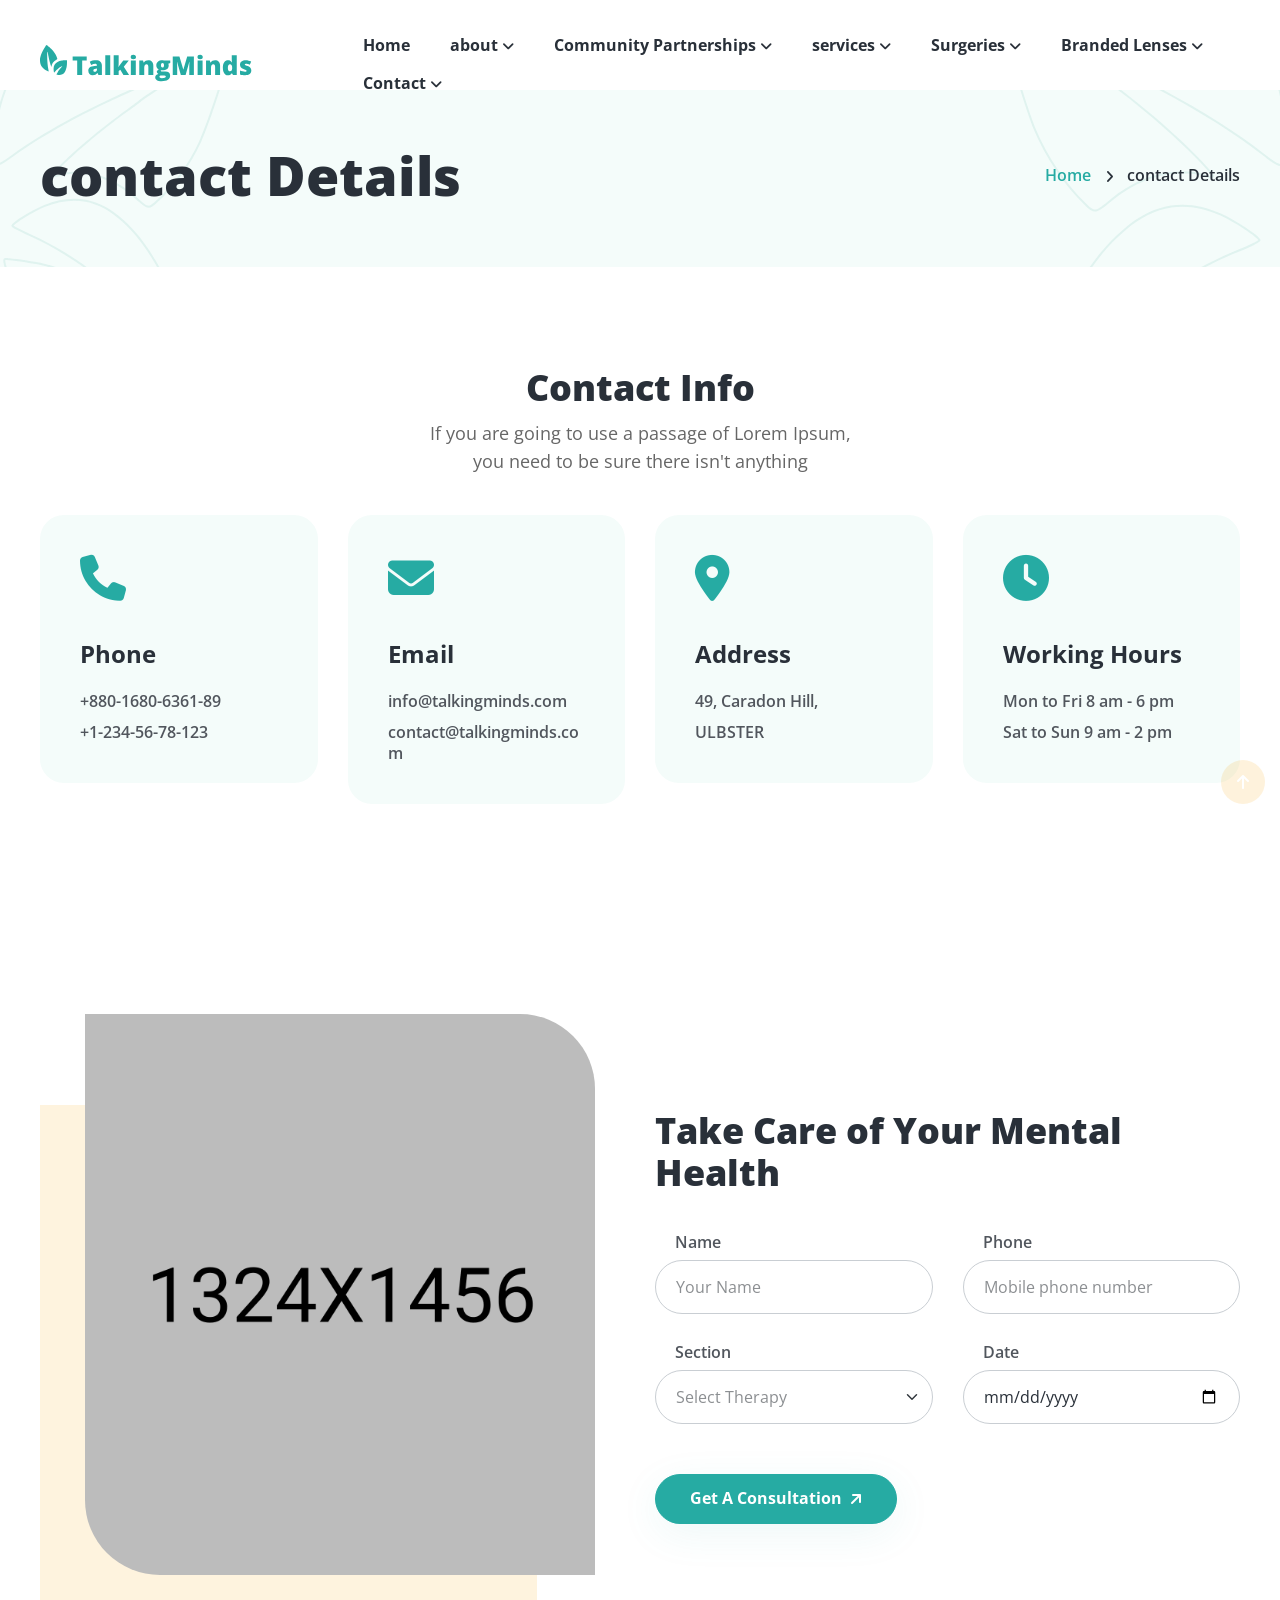
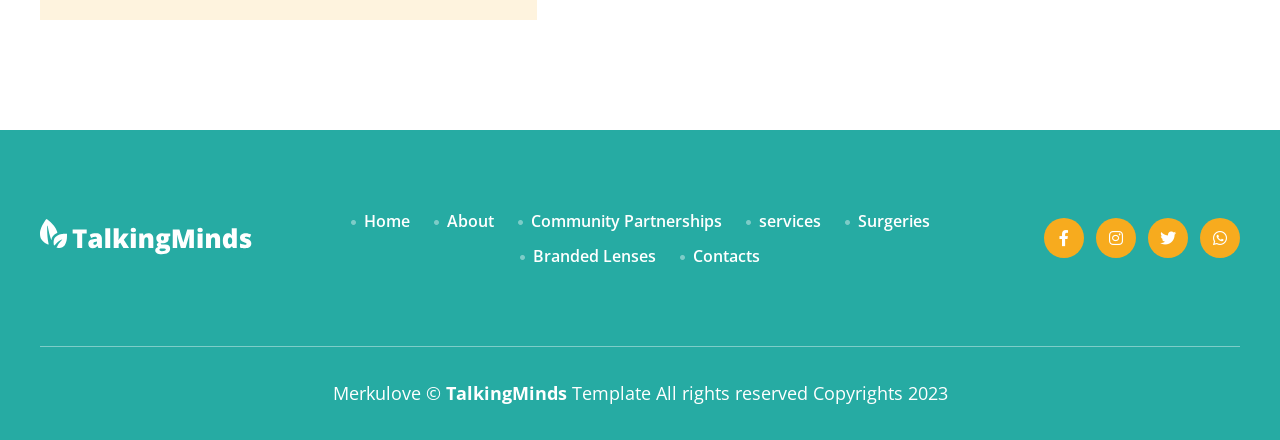
<file: contact_3.html>
<!DOCTYPE html>
<html lang="en">
    <head>

        <meta charset="utf-8">
        <meta name="viewport" content="width=device-width, initial-scale=1, shrink-to-fit=no">
        <meta http-equiv="x-ua-compatible" content="ie=edge">
    
        <title>Deepika Eye Care Hospitals</title>
        <link rel="shortcut icon" href="assets/images/site_logo/favourite_icon.svg">
    
        <!-- Fraimwork - CSS Include -->
        <link rel="stylesheet" type="text/css" href="assets/css/bootstrap.min.css">
    
        <!-- Icon Font - CSS Include -->
        <link rel="stylesheet" type="text/css" href="assets/css/fontawesome.min.css">
    
        <!-- Animation - CSS Include -->
        <link rel="stylesheet" type="text/css" href="assets/css/animate.min.css">
    
        <!-- Cursor - CSS Include -->
        <link rel="stylesheet" type="text/css" href="assets/css/cursor.min.css">
    
        <!-- Carousel - CSS Include -->
        <link rel="stylesheet" type="text/css" href="assets/css/slick.min.css">
        <link rel="stylesheet" type="text/css" href="assets/css/slick-theme.min.css">
    
        <!-- Video & Image Popup - CSS Include -->
        <link rel="stylesheet" type="text/css" href="assets/css/magnific-popup.min.css">
    
        <!-- Counter - CSS Include -->
        <link rel="stylesheet" type="text/css" href="assets/css/odometer.min.css">
    
        <!-- Custom - CSS Include -->
        <link rel="stylesheet" type="text/css" href="assets/css/style.css">
    
      </head>
<body>
    
    <!-- Body Wrap - Start -->
    <div class="page_wrapper">

        <!-- Back To Top - Start -->
        <div class="backtotop">
          <a href="#" class="scroll">
            <i class="fa-solid fa-arrow-up"></i>
          </a>
        </div>
        <!-- Back To Top - End -->
  
        <!-- Site Header - Start
        ================================================== -->
        <header class="site_header">
          <div class="container">
            <div class="row align-items-center">
              <div class="col-lg-3 col-5">
                <div class="site_logo">
                  <a class="site_link" href="index.html">
                    <img src="assets/images/site_logo/site_logo_primary.svg" alt="Site Logo – Talking Minds – Psychotherapist Site Template">
                  </a>
                </div>
              </div>
              <div class="col-lg-9 col-2">
                <nav class="main_menu navbar navbar-expand-lg">
                  <div class="main_menu_inner collapse navbar-collapse justify-content-center" id="main_menu_dropdown">
                    <ul class="main_menu_list unordered_list">
                      <li>
                        <a class="nav-link" href="index.html">Home</a>
                      </li>
                      <li class="dropdown">
                        <a class="nav-link" href="#" id="about_submenu" role="button" data-bs-toggle="dropdown" aria-expanded="false">
                          about 
                        </a>
                        <ul class="dropdown-menu" aria-labelledby="about_submenu">
                          <li><a href="Why Choose Us">Why Choose Us</a></li>
                        </ul>
                      </li>
                      <li class="dropdown">
                        <a class="nav-link" href="#" id="Community Partnerships_submenu" role="button" data-bs-toggle="dropdown" aria-expanded="false">
                          Community Partnerships 
                        </a>
                        <ul class="dropdown-menu" aria-labelledby="Community Partnerships_submenu">
                          <li><a href="Corporate/index.html">Corporate</a></li>
                          <li><a href="Public">Public</a></li>
                          <li><a href="Old Age Homes">Old Age Homes</a></li>
                          <li><a href="Schools & Colleges">Schools & Colleges</a></li>
                          <li><a href="NGO">NGO</a></li>
                          <li><a href="Medical Camps">Medical Camps</a></li>
                        </ul>
                      </li>
                      <li class="dropdown">
                        <a class="nav-link" href="#" id="services_submenu" role="button" data-bs-toggle="dropdown" aria-expanded="false">
                          services
                        </a>
                        <ul class="dropdown-menu" aria-labelledby="services_submenu">
                          <li><a href="Doctor's Consultation">Doctor's Consultation</a></li>
                          <li><a href="Refraction">Refraction</a></li>
                          <li><a href="A Scan, B Scan">A Scan, B Scan</a></li>
                          <li><a href="DCT">.DCT</a></li>
                          <li><a href="NCT">NCT</a></li>
                          <li><a href="Filed Test">Filed Test</a></li>
                          <li><a href="OCT">OCT</a></li>
                          <li><a href="FFA">FFA</a></li>
                          <li><a href="DCR">DCR</a></li>
                          <li><a href="HFA">HFA</a></li>
                        </ul>
                      </li>
                      <li class="dropdown">
                          <a class="nav-link" href="#" id="Surgeries_submenu" role="button" data-bs-toggle="dropdown" aria-expanded="false">
                            Surgeries
                          </a>
                          <ul class="dropdown-menu" aria-labelledby="Surgeries_submenu">
                            <li><a href="Catract">Catract</a></li>
                            <li><a href="Pterygum">Pterygum</a></li>
                            <li><a href="Chalazion">Chalazion</a></li>
                            <li><a href="Yagcap">Yagcap</a></li>
                            <li><a href="Corniya">Corniya</a></li>
                          </ul>
                      </li>   
                        <li class="dropdown">
                          <a class="nav-link" href="#" id="Branded Lenses_submenu" role="button" data-bs-toggle="dropdown" aria-expanded="false">
                            Branded Lenses
                          </a>
                          <ul class="dropdown-menu" aria-labelledby="Branded Lenses_submenu">
                            <li><a href="Appasamy">Appasamy</a></li>  
                            <li><a href="Hoya">Hoya</a></li>
                            <li><a href="Vineix">Vineix</a></li>                          
                            <li><a href="Essilor">Essilor</a></li>
                            <li><a href="Alcon">Alcon</a></li>
                            <li><a href="Johnson & Johnson">Johnson & Johnson</a></li>
                            <li><a href="Crizel">Crizel</a></li>
                            <li><a href="Zeiss">Zeiss</a></li>
                            <li><a href="Varilux">Varilux</a></li>
                            <li><a href="Acrysyf">Acrysyf</a></li>
                          </ul>
                      </li>
                      <li class="dropdown">
                        <a class="nav-link" href="#" id="contact_submenu" role="button" data-bs-toggle="dropdown" aria-expanded="false">
                          Contact
                        </a>
                        <ul class="dropdown-menu" aria-labelledby="contact_submenu">
                          <li class="active"><a class="nav-link" href="contact.html">Clinic Contacts</a></li>
                          <li><a class="nav-link" href="contact_2.html">Contact Information</a></li>
                          <li><a class="nav-link" href="contact_3.html">Contact Details</a></li>
                        </ul>
                      </li>
                    </ul>
                  </div>
                </nav>
              </div>
            </div>
          </div>
        </header>
                    <!-- Site Header - End
      ================================================== -->
      <!-- Main Body - Start
      ================================================== -->
      <main class="page_content">

        <!-- Page Banner - Start
        ================================================== -->
        <section class="page_banner decoration_wrapper">
          <div class="container">
            <div class="row align-items-center">
              <div class="col-lg-6">
                <h1 class="page_title mb-0">contact Details</h1>
              </div>
              <div class="col-lg-6">
                <ul class="breadcrumb_nav unordered_list justify-content-lg-end justify-content-center">
                  <li><a href="index.html">Home</a></li>
                  <li>contact Details</li>
                </ul>
              </div>
            </div>
          </div>
          <div class="decoration_item shape_leaf_1">
            <img src="assets/images/shapes/shape_leaf_left.svg" alt="Shape Leaf - Talking Minds - Psychotherapist Site Template">
          </div>
          <div class="decoration_item shape_leaf_2">
            <img src="assets/images/shapes/shape_leaf_right.svg" alt="Shape Leaf - Talking Minds - Psychotherapist Site Template">
          </div>
        </section>
        <!-- Page Banner - End
        ================================================== -->
        <!-- Contact Section - Start
        ================================================== -->
        <section class="contact_section section_space_lg">
          <div class="container">
            <div class="section_heading text-center">
              <h2 class="section_heading_text">Contact Info</h2>
              <p class="section_heading_description mb-0 ">
                If you are going to use a passage of Lorem Ipsum, you need to be sure there isn't anything 
              </p>
            </div>
            <div class="contact_infobox_wrapper row justify-content-center">
              <div class="col-lg-3 col-md-6 col-sm-6">
                <div class="contact_info_box">
                  <div class="item_icon">
                    <i class="fa-solid fa-phone"></i>
                  </div>
                  <div class="item_contact">
                    <h3 class="item_title">Phone</h3>
                    <ul class="info_list unordered_list_block">
                      <li>
                        <span class="info_text">+880-1680-6361-89</span>
                      </li>
                      <li>
                        <span class="info_text">+1-234-56-78-123</span>
                      </li>
                    </ul>
                  </div>
                </div>
              </div>
              <div class="col-lg-3 col-md-6 col-sm-6">
                <div class="contact_info_box">
                  <div class="item_icon">
                    <i class="fa-solid fa-envelope"></i>
                  </div>
                  <div class="item_contact">
                    <h3 class="item_title">Email</h3>
                    <ul class="info_list unordered_list_block">
                      <li>
                        <span class="info_text">info@talkingminds.com</span>
                      </li>
                      <li>
                        <span class="info_text">contact@talkingminds.com</span>
                      </li>
                    </ul>
                  </div>
                </div>
              </div>
              <div class="col-lg-3 col-md-6 col-sm-6">
                <div class="contact_info_box">
                  <div class="item_icon">
                    <i class="fa-solid fa-location-dot"></i>
                  </div>
                  <div class="item_contact">
                    <h3 class="item_title">Address</h3>
                    <ul class="info_list unordered_list_block">
                      <li>
                        <span class="info_text">49, Caradon Hill, </span>
                      </li>
                      <li>
                        <span class="info_text">ULBSTER</span>
                      </li>
                    </ul>
                  </div>
                </div>
              </div>
              <div class="col-lg-3 col-md-6 col-sm-6">
                <div class="contact_info_box">
                  <div class="item_icon">
                    <i class="fa-solid fa-clock"></i>
                  </div>
                  <div class="item_contact">
                    <h3 class="item_title">Working Hours</h3>
                    <ul class="info_list unordered_list_block">
                      <li>
                        <span class="info_text">Mon to Fri 8 am - 6 pm</span>
                      </li>
                      <li>
                        <span class="info_text">Sat to Sun 9 am - 2 pm</span>
                      </li>
                    </ul>
                  </div>
                </div>
              </div>
            </div>
          </div>
        </section>
        <!-- Contact Section - End
        ================================================== -->
        <!-- Consultation Section - Start
        ================================================== -->
        <section class="consultation_section section_space_lg">
          <div class="container">
            <div class="row align-items-center">
              <div class="col-lg-6">
                <div class="image_widget">
                  <img src="assets/images/about/about_image_17-min.jpg" alt="About Image - Talking Minds – Psychotherapist Site Template">
                  <div class="image_shape bg_secondary_light"></div>
                </div>
              </div>
              <div class="col-lg-6">
                <div class="section_heading">
                  <h2 class="section_heading_text mb-0">
                    Take Care of Your Mental Health 
                  </h2>
                </div>
                <div class="row">
                  <div class="col-md-6">
                    <div class="form-group">
                      <label for="input_name">Name</label>
                      <input id="input_name" class="form-control" type="text" name="name" placeholder="Your Name">
                    </div>
                  </div>
                  <div class="col-md-6">
                    <div class="form-group">
                      <label for="input_phone">Phone</label>
                      <input id="input_phone" class="form-control" type="tel" name="phone" placeholder="Mobile phone number">
                    </div>
                  </div>
                  <div class="col-md-6">
                    <div class="form-group">
                      <label for="select_therapy">Section</label>
                      <select id="select_therapy" class="form-select" aria-label="Therapy Select Options">
                        <option selected>Select Therapy</option>
                        <option value="Therapy One">Therapy One</option>
                        <option value="Therapy Two">Therapy Two</option>
                        <option value="Therapy Three">Therapy Three</option>
                      </select>
                    </div>
                  </div>
                  <div class="col-md-6">
                    <div class="form-group">
                      <label for="input_calendar">Date</label>
                      <input id="input_calendar" class="form-control" type="date" name="date">
                    </div>
                  </div>
                </div>
                <div class="btn_wrap pb-0">
                  <button type="submit" class="btn btn-primary">
                    <span class="btn_text" data-text="Get A Consultation">
                      Get A Consultation
                    </span>
                    <span class="btn_icon">
                      <i class="fa-solid fa-arrow-up-right"></i>
                    </span>
                  </button>
                </div>
              </div>
            </div>
          </div>
        </section>
        <!-- Consultation Section - End
        ================================================== -->
    </main>
      <!-- Main Body - End
      ================================================== -->
      <!-- Site Footer - Start
      ================================================== -->
      <footer class="site_footer bg_primary">
        <div class="container">
          <div class="site_footer_content">
            <div class="row align-items-center">
              <div class="col-lg-3">
                <div class="site_logo">
                  <a class="site_link" href="index.html">
                    <img src="assets/images/site_logo/site_logo_white.svg" alt="Site Logo – Talking Minds – Psychotherapist Site Template">
                  </a>
                </div>
              </div>
              <div class="col-lg-6">
                <ul class="info_list unordered_list justify-content-center">
                  <li>
                    <a href="index.html">
                      <span class="info_icon">
                        <i class="fa-solid fa-circle"></i>
                      </span>
                      <span class="info_text">Home</span>
                    </a>
                  </li>
                  <li>
                    <a href="about.html">
                      <span class="info_icon">
                        <i class="fa-solid fa-circle"></i>
                      </span>
                      <span class="info_text">About</span>
                    </a>
                  </li>
                  <li>
                    <a href="Community Partnerships.html">
                      <span class="info_icon">
                        <i class="fa-solid fa-circle"></i>
                      </span>
                      <span class="info_text">Community Partnerships</span>
                    </a>
                  </li>
                  <li>
                    <a href="services.html">
                      <span class="info_icon">
                        <i class="fa-solid fa-circle"></i>
                      </span>
                      <span class="info_text">services</span>
                    </a>
                  </li>
                  <li>
                    <a href="Surgeries.html">
                      <span class="info_icon">
                        <i class="fa-solid fa-circle"></i>
                      </span>
                      <span class="info_text">Surgeries</span>
                    </a>
                  </li>
                  <li>
                    <a href="Branded Lenses.html">
                      <span class="info_icon">
                        <i class="fa-solid fa-circle"></i>
                      </span>
                      <span class="info_text">Branded Lenses</span>
                    </a>
                  </li>
                  <li>
                    <a href="contact.html">
                      <span class="info_icon">
                        <i class="fa-solid fa-circle"></i>
                      </span>
                      <span class="info_text">Contacts</span>
                    </a>
                  </li>
                </ul>
              </div>
              <div class="col-lg-3">
                <ul class="social_links unordered_list justify-content-center justify-content-lg-end">
                  <li><a href="#!"><i class="fa-brands fa-facebook-f"></i></a></li>
                  <li><a href="#!"><i class="fa-brands fa-instagram"></i></a></li>
                  <li><a href="#!"><i class="fa-brands fa-twitter"></i></a></li>
                  <li><a href="#!"><i class="fa-brands fa-whatsapp"></i></a></li>
                </ul>
              </div>
            </div>
          </div>
          <div class="copyright_widget text-center">
            <p class="copyright_text m-0">Merkulove © <b>TalkingMinds</b> Template All rights reserved Copyrights 2023</p>
          </div>
        </div>
      </footer>
      <!-- Site Footer - End
      ================================================== -->

    </div>
    <!-- Body Wrap - End -->

    <!-- Fraimwork - Jquery Include -->
    <script src="assets/js/jquery.min.js"></script>
    <script src="assets/js/popper.min.js"></script>
    <script src="assets/js/bootstrap.min.js"></script>
    <script src="assets/js/bootstrap-dropdown-ml-hack.min.js"></script>

    <!-- animation - jquery include -->
    <script src="assets/js/cursor.min.js"></script>

    <!-- Carousel - Jquery Include -->
    <script src="assets/js/slick.min.js"></script>

    <!-- Video & Image Popup - Jquery Include -->
    <script src="assets/js/magnific-popup.min.js"></script>
    
    <!-- Counter - Jquery Include -->
    <script src="assets/js/appear.min.js"></script>
    <script src="assets/js/odometer.min.js"></script>

    <!-- Custom - Jquery Include -->
    <script src="assets/js/main.js"></script>

  </body>
</html>
</file>
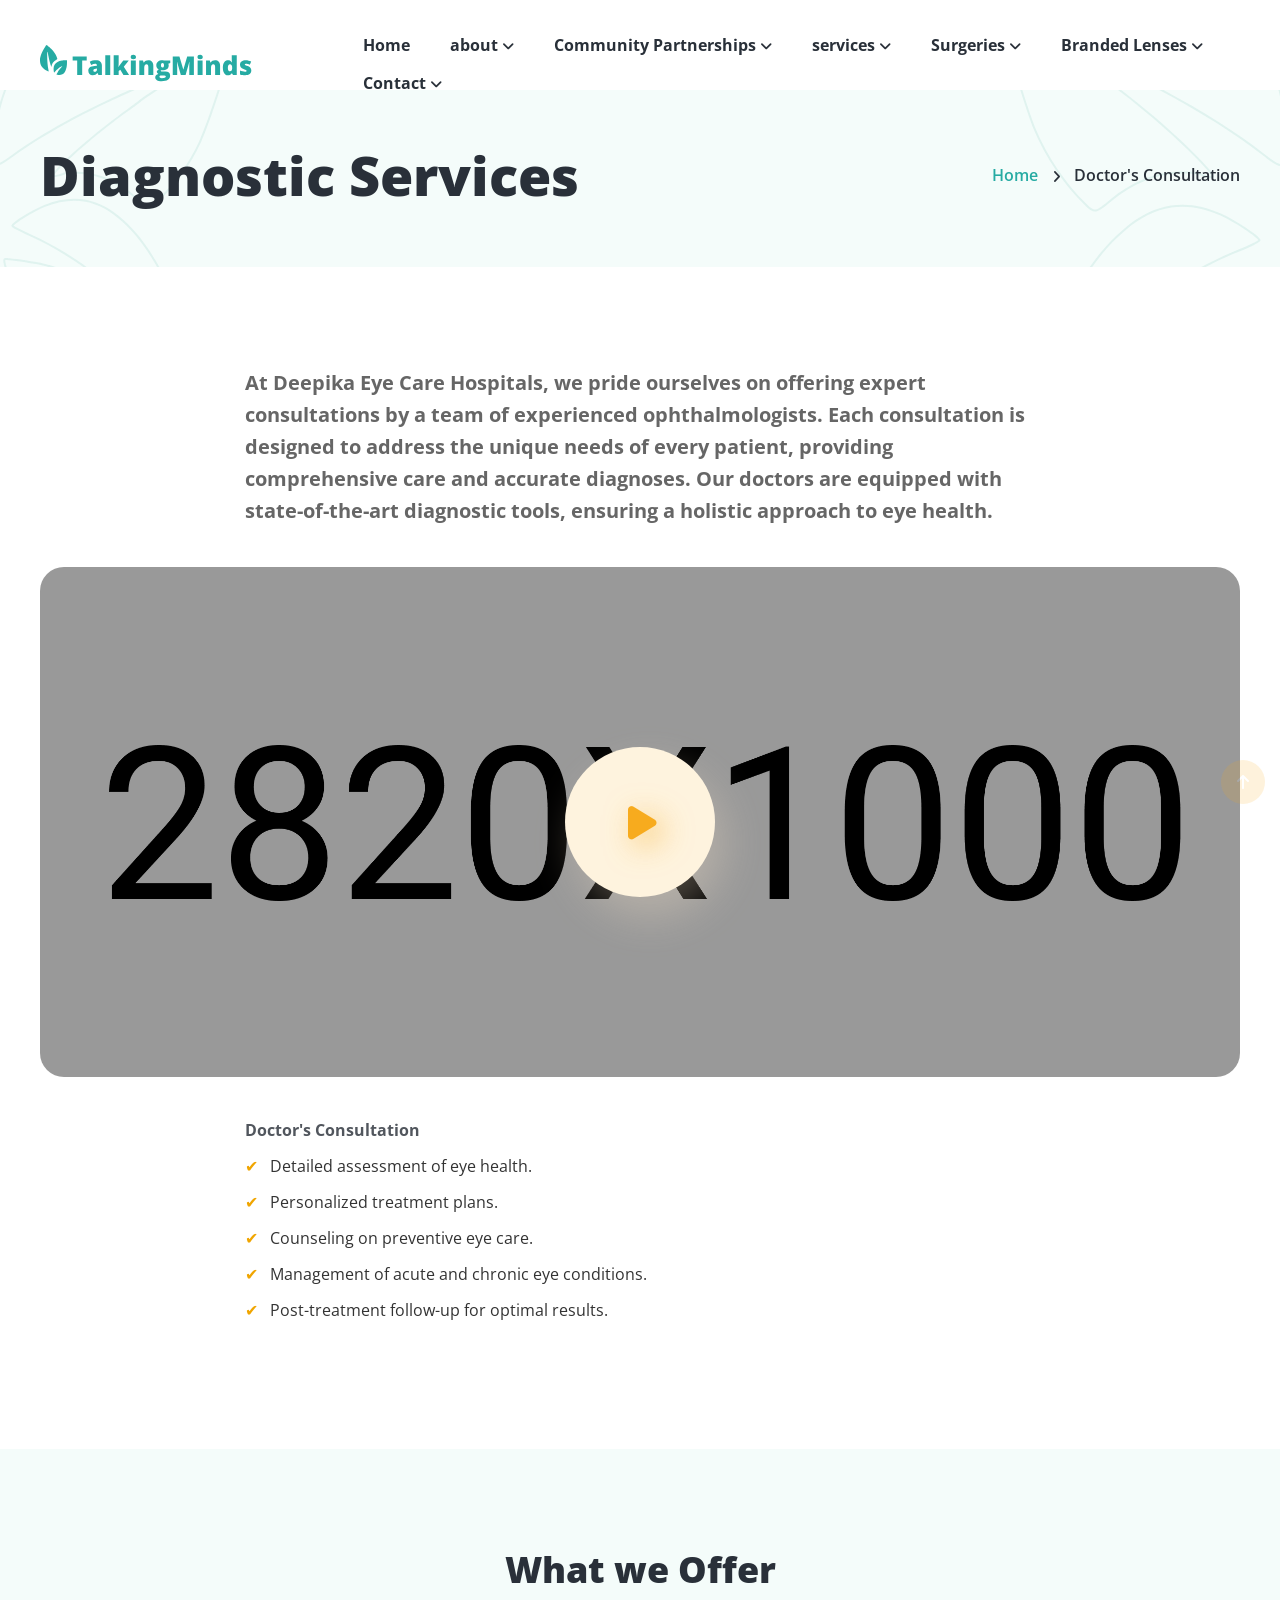
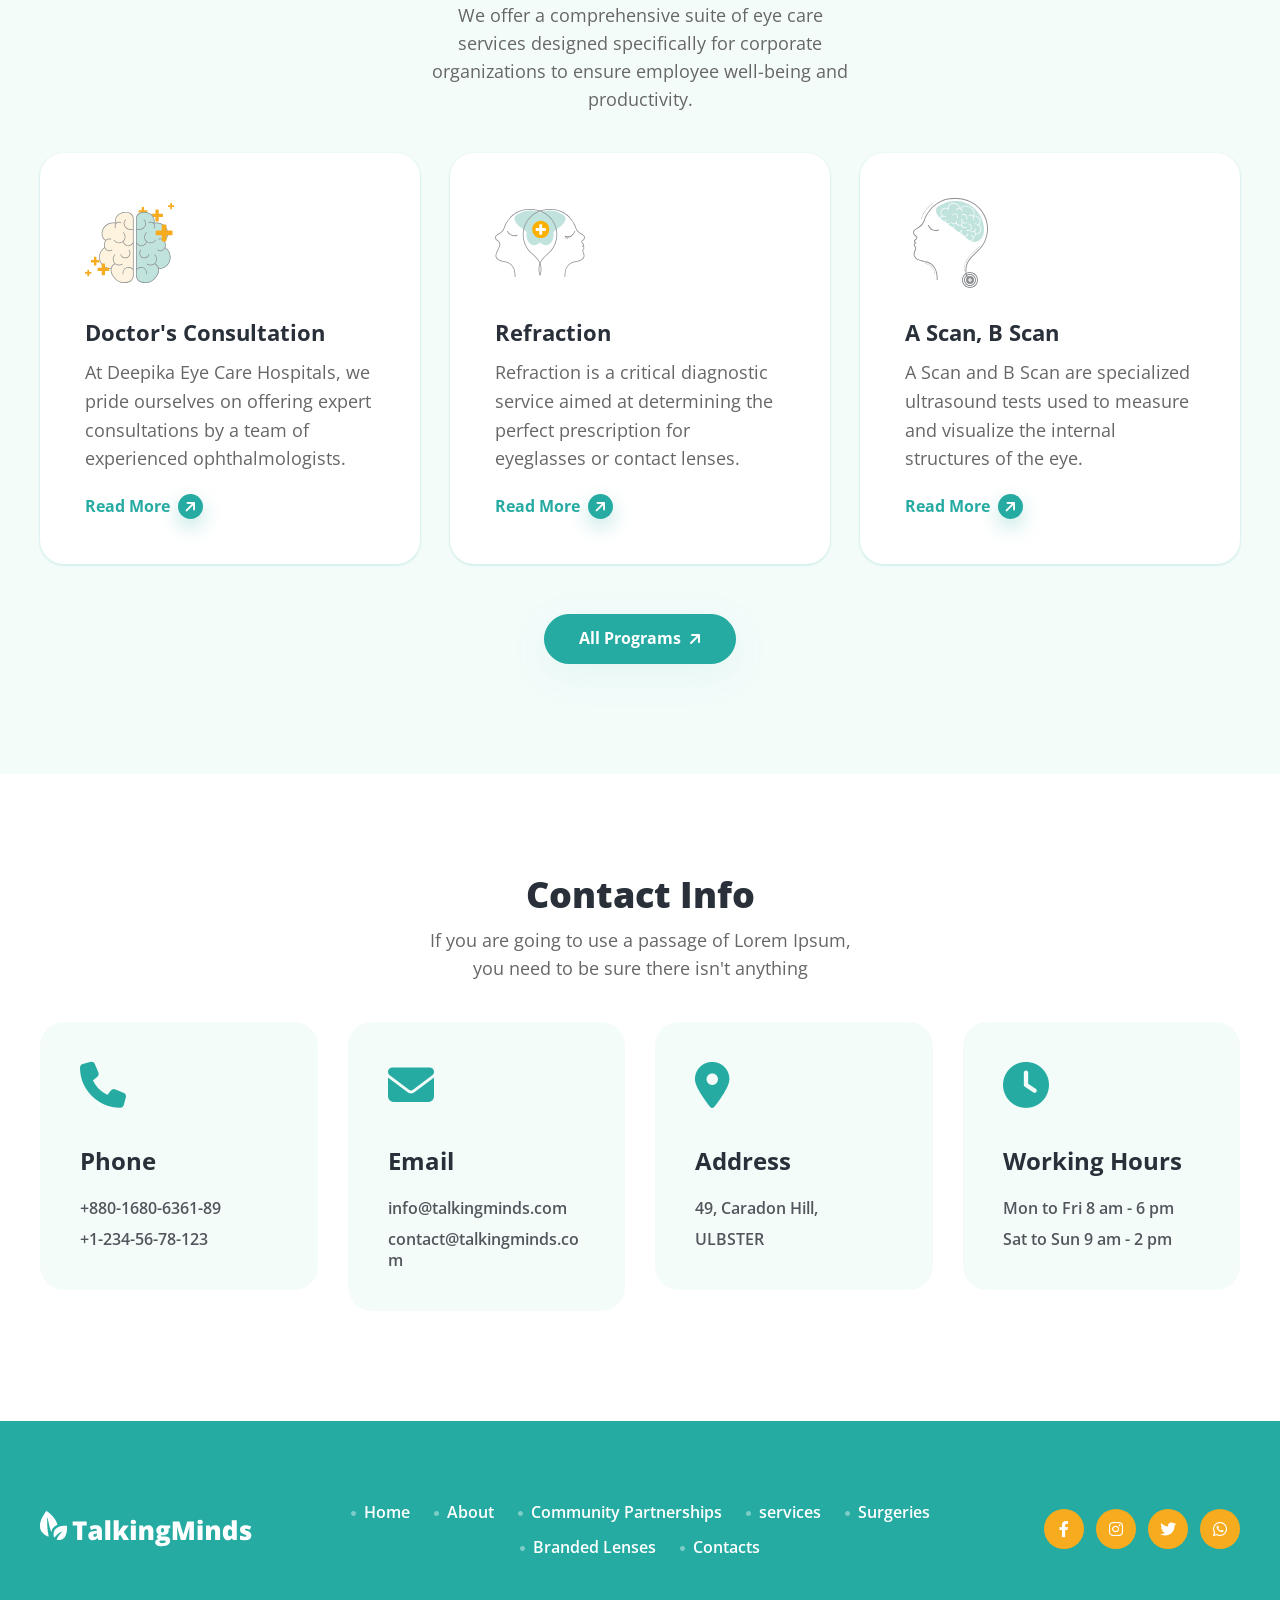
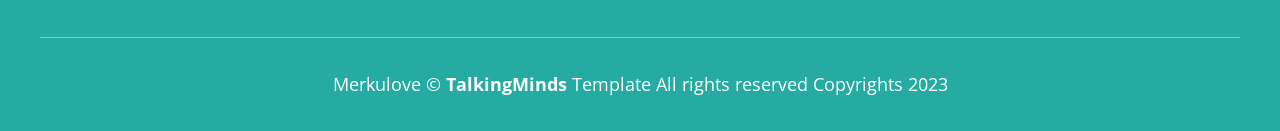
<file: doctor consultation.html>
<!DOCTYPE html>
<html lang="en">
    <head>

        <meta charset="utf-8">
        <meta name="viewport" content="width=device-width, initial-scale=1, shrink-to-fit=no">
        <meta http-equiv="x-ua-compatible" content="ie=edge">
    
        <title>Deepika Eye Care Hospitals</title>
        <link rel="shortcut icon" href="assets/images/site_logo/favourite_icon.svg">
    
        <!-- Fraimwork - CSS Include -->
        <link rel="stylesheet" type="text/css" href="assets/css/bootstrap.min.css">
    
        <!-- Icon Font - CSS Include -->
        <link rel="stylesheet" type="text/css" href="assets/css/fontawesome.min.css">
    
        <!-- Animation - CSS Include -->
        <link rel="stylesheet" type="text/css" href="assets/css/animate.min.css">
    
        <!-- Cursor - CSS Include -->
        <link rel="stylesheet" type="text/css" href="assets/css/cursor.min.css">
    
        <!-- Carousel - CSS Include -->
        <link rel="stylesheet" type="text/css" href="assets/css/slick.min.css">
        <link rel="stylesheet" type="text/css" href="assets/css/slick-theme.min.css">
    
        <!-- Video & Image Popup - CSS Include -->
        <link rel="stylesheet" type="text/css" href="assets/css/magnific-popup.min.css">
    
        <!-- Counter - CSS Include -->
        <link rel="stylesheet" type="text/css" href="assets/css/odometer.min.css">
    
        <!-- Custom - CSS Include -->
        <link rel="stylesheet" type="text/css" href="assets/css/style.css">
    
      </head>
<body>
    
    <!-- Body Wrap - Start -->
    <div class="page_wrapper">

        <!-- Back To Top - Start -->
        <div class="backtotop">
          <a href="#" class="scroll">
            <i class="fa-solid fa-arrow-up"></i>
          </a>
        </div>
        <!-- Back To Top - End -->
  
        <!-- Site Header - Start
        ================================================== -->
        <header class="site_header">
          <div class="container">
            <div class="row align-items-center">
              <div class="col-lg-3 col-5">
                <div class="site_logo">
                  <a class="site_link" href="index.html">
                    <img src="assets/images/site_logo/site_logo_primary.svg" alt="Site Logo – Talking Minds – Psychotherapist Site Template">
                  </a>
                </div>
              </div>
              <div class="col-lg-9 col-2">
                <nav class="main_menu navbar navbar-expand-lg">
                  <div class="main_menu_inner collapse navbar-collapse justify-content-center" id="main_menu_dropdown">
                    <ul class="main_menu_list unordered_list">
                      <li>
                        <a class="nav-link" href="index.html">Home</a>
                      </li>
                      <li class="dropdown">
                        <a class="nav-link" href="#" id="about_submenu" role="button" data-bs-toggle="dropdown" aria-expanded="false">
                          about 
                        </a>
                        <ul class="dropdown-menu" aria-labelledby="about_submenu">
                          <li><a href="Why Choose Us">Why Choose Us</a></li>
                        </ul>
                      </li>
                      <li class="dropdown">
                        <a class="nav-link" href="#" id="Community Partnerships_submenu" role="button" data-bs-toggle="dropdown" aria-expanded="false">
                          Community Partnerships 
                        </a>
                        <ul class="dropdown-menu" aria-labelledby="Community Partnerships_submenu">
                          <li><a href="Corporate/index.html">Corporate</a></li>
                          <li><a href="Public">Public</a></li>
                          <li><a href="Old Age Homes">Old Age Homes</a></li>
                          <li><a href="Schools & Colleges">Schools & Colleges</a></li>
                          <li><a href="NGO">NGO</a></li>
                          <li><a href="Medical Camps">Medical Camps</a></li>
                        </ul>
                      </li>
                      <li class="dropdown">
                        <a class="nav-link" href="#" id="services_submenu" role="button" data-bs-toggle="dropdown" aria-expanded="false">
                          services
                        </a>
                        <ul class="dropdown-menu" aria-labelledby="services_submenu">
                          <li><a href="Doctor's Consultation">Doctor's Consultation</a></li>
                          <li><a href="Refraction">Refraction</a></li>
                          <li><a href="A Scan, B Scan">A Scan, B Scan</a></li>
                          <li><a href="DCT">.DCT</a></li>
                          <li><a href="NCT">NCT</a></li>
                          <li><a href="Filed Test">Filed Test</a></li>
                          <li><a href="OCT">OCT</a></li>
                          <li><a href="FFA">FFA</a></li>
                          <li><a href="DCR">DCR</a></li>
                          <li><a href="HFA">HFA</a></li>
                        </ul>
                      </li>
                      <li class="dropdown">
                          <a class="nav-link" href="#" id="Surgeries_submenu" role="button" data-bs-toggle="dropdown" aria-expanded="false">
                            Surgeries
                          </a>
                          <ul class="dropdown-menu" aria-labelledby="Surgeries_submenu">
                            <li><a href="Catract">Catract</a></li>
                            <li><a href="Pterygum">Pterygum</a></li>
                            <li><a href="Chalazion">Chalazion</a></li>
                            <li><a href="Yagcap">Yagcap</a></li>
                            <li><a href="Corniya">Corniya</a></li>
                          </ul>
                      </li>   
                        <li class="dropdown">
                          <a class="nav-link" href="#" id="Branded Lenses_submenu" role="button" data-bs-toggle="dropdown" aria-expanded="false">
                            Branded Lenses
                          </a>
                          <ul class="dropdown-menu" aria-labelledby="Branded Lenses_submenu">
                            <li><a href="Appasamy">Appasamy</a></li>  
                            <li><a href="Hoya">Hoya</a></li>
                            <li><a href="Vineix">Vineix</a></li>                          
                            <li><a href="Essilor">Essilor</a></li>
                            <li><a href="Alcon">Alcon</a></li>
                            <li><a href="Johnson & Johnson">Johnson & Johnson</a></li>
                            <li><a href="Crizel">Crizel</a></li>
                            <li><a href="Zeiss">Zeiss</a></li>
                            <li><a href="Varilux">Varilux</a></li>
                            <li><a href="Acrysyf">Acrysyf</a></li>
                          </ul>
                      </li>
                      <li class="dropdown">
                        <a class="nav-link" href="#" id="contact_submenu" role="button" data-bs-toggle="dropdown" aria-expanded="false">
                          Contact
                        </a>
                        <ul class="dropdown-menu" aria-labelledby="contact_submenu">
                          <li class="active"><a class="nav-link" href="contact.html">Clinic Contacts</a></li>
                          <li><a class="nav-link" href="contact_2.html">Contact Information</a></li>
                          <li><a class="nav-link" href="contact_3.html">Contact Details</a></li>
                        </ul>
                      </li>
                    </ul>
                  </div>
                </nav>
              </div>
            </div>
          </div>
        </header>
                    <!-- Site Header - End
      ================================================== -->

      <!-- Main Body - Start
      ================================================== -->
      <main class="page_content">

        <!-- Page Banner - Start
        ================================================== -->
        <section class="page_banner decoration_wrapper">
          <div class="container">
            <div class="row align-items-center">
              <div class="col-lg-6">
                <h1 class="page_title mb-0">Diagnostic Services</h1>
              </div>
              <div class="col-lg-6">
                <ul class="breadcrumb_nav unordered_list justify-content-lg-end justify-content-center">
                  <li><a href="index.html">Home</a></li>
                  <li>Doctor's Consultation</li>
                </ul>
              </div>
            </div>
          </div>
          <div class="decoration_item shape_leaf_1">
            <img src="assets/images/shapes/shape_leaf_left.svg" alt="Shape Leaf - Talking Minds - Psychotherapist Site Template">
          </div>
          <div class="decoration_item shape_leaf_2">
            <img src="assets/images/shapes/shape_leaf_right.svg" alt="Shape Leaf - Talking Minds - Psychotherapist Site Template">
          </div>
        </section>
        <section class="service_details_section section_space_lg">
          <div class="container">
            <div class="row justify-content-center">
              <div class="col-lg-8">
                <div class="details_content">
                  <p>
                    <strong>At Deepika Eye Care Hospitals, we pride ourselves on offering expert consultations by a team of experienced ophthalmologists. Each consultation is designed to address the unique needs of every patient, providing comprehensive care and accurate diagnoses. Our doctors are equipped with state-of-the-art diagnostic tools, ensuring a holistic approach to eye health.</strong>
                  </p>
                </div>
              </div>  
            </div>
            <div class="video_wrapper text-center" style="background-image: url('assets/images/video/video_poster_image_2-min.jpg');">
              <a class="video_play_btn popup_video" href="https://www.youtube.com/watch?v=7e90gBu4pas">
                <i class="fa-duotone fa-play"></i>
               </a>
            </div>
            <div class="row justify-content-center">
                <div class="col-lg-8">
              <ul class="benefits-list">
                <strong>Doctor's Consultation</strong>
                <li>Detailed assessment of eye health.</li>
                <li>Personalized treatment plans.</li>
                <li>Counseling on preventive eye care.</li>
                <li>Management of acute and chronic eye conditions.</li>
                <li>Post-treatment follow-up for optimal results.</li>
              </ul>   
                </div>
              </div> 
          </div>
        </section> 
        <!-- Service Section - Start
        ================================================== -->
        <section class="service_section section_space_lg bg_primary_light">
          <div class="container">
            <div class="section_heading text-center">
              <h2 class="section_heading_text">What we Offer</h2>
              <p class="section_heading_description mb-0">
                We offer a comprehensive suite of eye care services designed specifically for corporate organizations to ensure employee well-being and productivity.
              </p>
            </div>

            <div class="row justify-content-center">
              <div class="col-lg-4 col-md-6 col-sm-6">
                <div class="service_item">
                  <div class="item_icon">
                    <img src="assets/images/icons/icon_brain.svg" alt="Brain Icon - Talking Minds – Psychotherapist Site Template">
                  </div>
                  <div class="item_contact">
                    <h3 class="item_title">Doctor's Consultation</h3>
                    <p>
                        At Deepika Eye Care Hospitals, we pride ourselves on offering expert consultations by a team of experienced ophthalmologists.
                    </p>
                    <a class="btn-link" href="service_details.html">
                      <span class="btn_text">Read More</span>
                      <span class="btn_icon"><i class="fa-solid fa-arrow-up-right"></i></span>
                    </a>
                  </div>
                </div>
              </div>
              <div class="col-lg-4 col-md-6 col-sm-6">
                <div class="service_item">
                  <div class="item_icon">
                    <img src="assets/images/icons/icon_head_double.svg" alt="Head Double Icon - Talking Minds – Psychotherapist Site Template">
                  </div>
                  <div class="item_contact">
                    <h3 class="item_title">Refraction</h3>
                    <p>
                        Refraction is a critical diagnostic service aimed at determining the perfect prescription for eyeglasses or contact lenses.
                    </p>
                    <a class="btn-link" href="service_details.html">
                      <span class="btn_text">Read More</span>
                      <span class="btn_icon"><i class="fa-solid fa-arrow-up-right"></i></span>
                    </a>
                  </div>
                </div>
              </div>
              <div class="col-lg-4 col-md-6 col-sm-6">
                <div class="service_item">
                  <div class="item_icon">
                    <img src="assets/images/icons/icon_head.svg" alt="Brain Icon - Talking Minds – Psychotherapist Site Template">
                  </div>
                  <div class="item_contact">
                    <h3 class="item_title">A Scan, B Scan</h3>
                    <p>
                        A Scan and B Scan are specialized ultrasound tests used to measure and visualize the internal structures of the eye. 
                    </p>
                    <a class="btn-link" href="service_details.html">
                      <span class="btn_text">Read More</span>
                      <span class="btn_icon"><i class="fa-solid fa-arrow-up-right"></i></span>
                    </a>
                  </div>
                </div>
              </div>
            </div>

            <div class="btn_wrap pb-0 text-center">
              <a class="btn btn-primary" href="service.html">
                <span class="btn_text" data-text="All Programs">
                  All Programs
                </span>
                <span class="btn_icon">
                  <i class="fa-solid fa-arrow-up-right"></i>
                </span>
              </a>
            </div>
          </div>
        </section>
        <!-- Service Section - End
        ================================================== --> 
         <!-- Contact Section - Start
        ================================================== -->
        <section class="contact_section section_space_lg">
          <div class="container">
            <div class="section_heading text-center">
              <h2 class="section_heading_text">Contact Info</h2>
              <p class="section_heading_description mb-0 ">
                If you are going to use a passage of Lorem Ipsum, you need to be sure there isn't anything 
              </p>
            </div>
            <div class="contact_infobox_wrapper row justify-content-center">
              <div class="col-lg-3 col-md-6 col-sm-6">
                <div class="contact_info_box">
                  <div class="item_icon">
                    <i class="fa-solid fa-phone"></i>
                  </div>
                  <div class="item_contact">
                    <h3 class="item_title">Phone</h3>
                    <ul class="info_list unordered_list_block">
                      <li>
                        <span class="info_text">+880-1680-6361-89</span>
                      </li>
                      <li>
                        <span class="info_text">+1-234-56-78-123</span>
                      </li>
                    </ul>
                  </div>
                </div>
              </div>
              <div class="col-lg-3 col-md-6 col-sm-6">
                <div class="contact_info_box">
                  <div class="item_icon">
                    <i class="fa-solid fa-envelope"></i>
                  </div>
                  <div class="item_contact">
                    <h3 class="item_title">Email</h3>
                    <ul class="info_list unordered_list_block">
                      <li>
                        <span class="info_text">info@talkingminds.com</span>
                      </li>
                      <li>
                        <span class="info_text">contact@talkingminds.com</span>
                      </li>
                    </ul>
                  </div>
                </div>
              </div>
              <div class="col-lg-3 col-md-6 col-sm-6">
                <div class="contact_info_box">
                  <div class="item_icon">
                    <i class="fa-solid fa-location-dot"></i>
                  </div>
                  <div class="item_contact">
                    <h3 class="item_title">Address</h3>
                    <ul class="info_list unordered_list_block">
                      <li>
                        <span class="info_text">49, Caradon Hill, </span>
                      </li>
                      <li>
                        <span class="info_text">ULBSTER</span>
                      </li>
                    </ul>
                  </div>
                </div>
              </div>
              <div class="col-lg-3 col-md-6 col-sm-6">
                <div class="contact_info_box">
                  <div class="item_icon">
                    <i class="fa-solid fa-clock"></i>
                  </div>
                  <div class="item_contact">
                    <h3 class="item_title">Working Hours</h3>
                    <ul class="info_list unordered_list_block">
                      <li>
                        <span class="info_text">Mon to Fri 8 am - 6 pm</span>
                      </li>
                      <li>
                        <span class="info_text">Sat to Sun 9 am - 2 pm</span>
                      </li>
                    </ul>
                  </div>
                </div>
              </div>
            </div>
          </div>
        </section>
        <!-- Contact Section - End -->
<!-- Site Footer - Start
      ================================================== -->
      <footer class="site_footer bg_primary">
        <div class="container">
          <div class="site_footer_content">
            <div class="row align-items-center">
              <div class="col-lg-3">
                <div class="site_logo">
                  <a class="site_link" href="index.html">
                    <img src="assets/images/site_logo/site_logo_white.svg" alt="Site Logo – Talking Minds – Psychotherapist Site Template">
                  </a>
                </div>
              </div>
              <div class="col-lg-6">
                <ul class="info_list unordered_list justify-content-center">
                  <li>
                    <a href="index.html">
                      <span class="info_icon">
                        <i class="fa-solid fa-circle"></i>
                      </span>
                      <span class="info_text">Home</span>
                    </a>
                  </li>
                  <li>
                    <a href="about.html">
                      <span class="info_icon">
                        <i class="fa-solid fa-circle"></i>
                      </span>
                      <span class="info_text">About</span>
                    </a>
                  </li>
                  <li>
                    <a href="Community Partnerships.html">
                      <span class="info_icon">
                        <i class="fa-solid fa-circle"></i>
                      </span>
                      <span class="info_text">Community Partnerships</span>
                    </a>
                  </li>
                  <li>
                    <a href="services.html">
                      <span class="info_icon">
                        <i class="fa-solid fa-circle"></i>
                      </span>
                      <span class="info_text">services</span>
                    </a>
                  </li>
                  <li>
                    <a href="Surgeries.html">
                      <span class="info_icon">
                        <i class="fa-solid fa-circle"></i>
                      </span>
                      <span class="info_text">Surgeries</span>
                    </a>
                  </li>
                  <li>
                    <a href="Branded Lenses.html">
                      <span class="info_icon">
                        <i class="fa-solid fa-circle"></i>
                      </span>
                      <span class="info_text">Branded Lenses</span>
                    </a>
                  </li>
                  <li>
                    <a href="contact.html">
                      <span class="info_icon">
                        <i class="fa-solid fa-circle"></i>
                      </span>
                      <span class="info_text">Contacts</span>
                    </a>
                  </li>
                </ul>
              </div>
              <div class="col-lg-3">
                <ul class="social_links unordered_list justify-content-center justify-content-lg-end">
                  <li><a href="#!"><i class="fa-brands fa-facebook-f"></i></a></li>
                  <li><a href="#!"><i class="fa-brands fa-instagram"></i></a></li>
                  <li><a href="#!"><i class="fa-brands fa-twitter"></i></a></li>
                  <li><a href="#!"><i class="fa-brands fa-whatsapp"></i></a></li>
                </ul>
              </div>
            </div>
          </div>
          <div class="copyright_widget text-center">
            <p class="copyright_text m-0">Merkulove © <b>TalkingMinds</b> Template All rights reserved Copyrights 2023</p>
          </div>
        </div>
      </footer>
      <!-- Site Footer - End
      ================================================== -->

    </div>
    <!-- Body Wrap - End -->

    <!-- Fraimwork - Jquery Include -->
    <script src="assets/js/jquery.min.js"></script>
    <script src="assets/js/popper.min.js"></script>
    <script src="assets/js/bootstrap.min.js"></script>
    <script src="assets/js/bootstrap-dropdown-ml-hack.min.js"></script>

    <!-- animation - jquery include -->
    <script src="assets/js/cursor.min.js"></script>

    <!-- Carousel - Jquery Include -->
    <script src="assets/js/slick.min.js"></script>

    <!-- Video & Image Popup - Jquery Include -->
    <script src="assets/js/magnific-popup.min.js"></script>
    
    <!-- Counter - Jquery Include -->
    <script src="assets/js/appear.min.js"></script>
    <script src="assets/js/odometer.min.js"></script>

    <!-- Custom - Jquery Include -->
    <script src="assets/js/main.js"></script>

  </body>
</html>
</file>
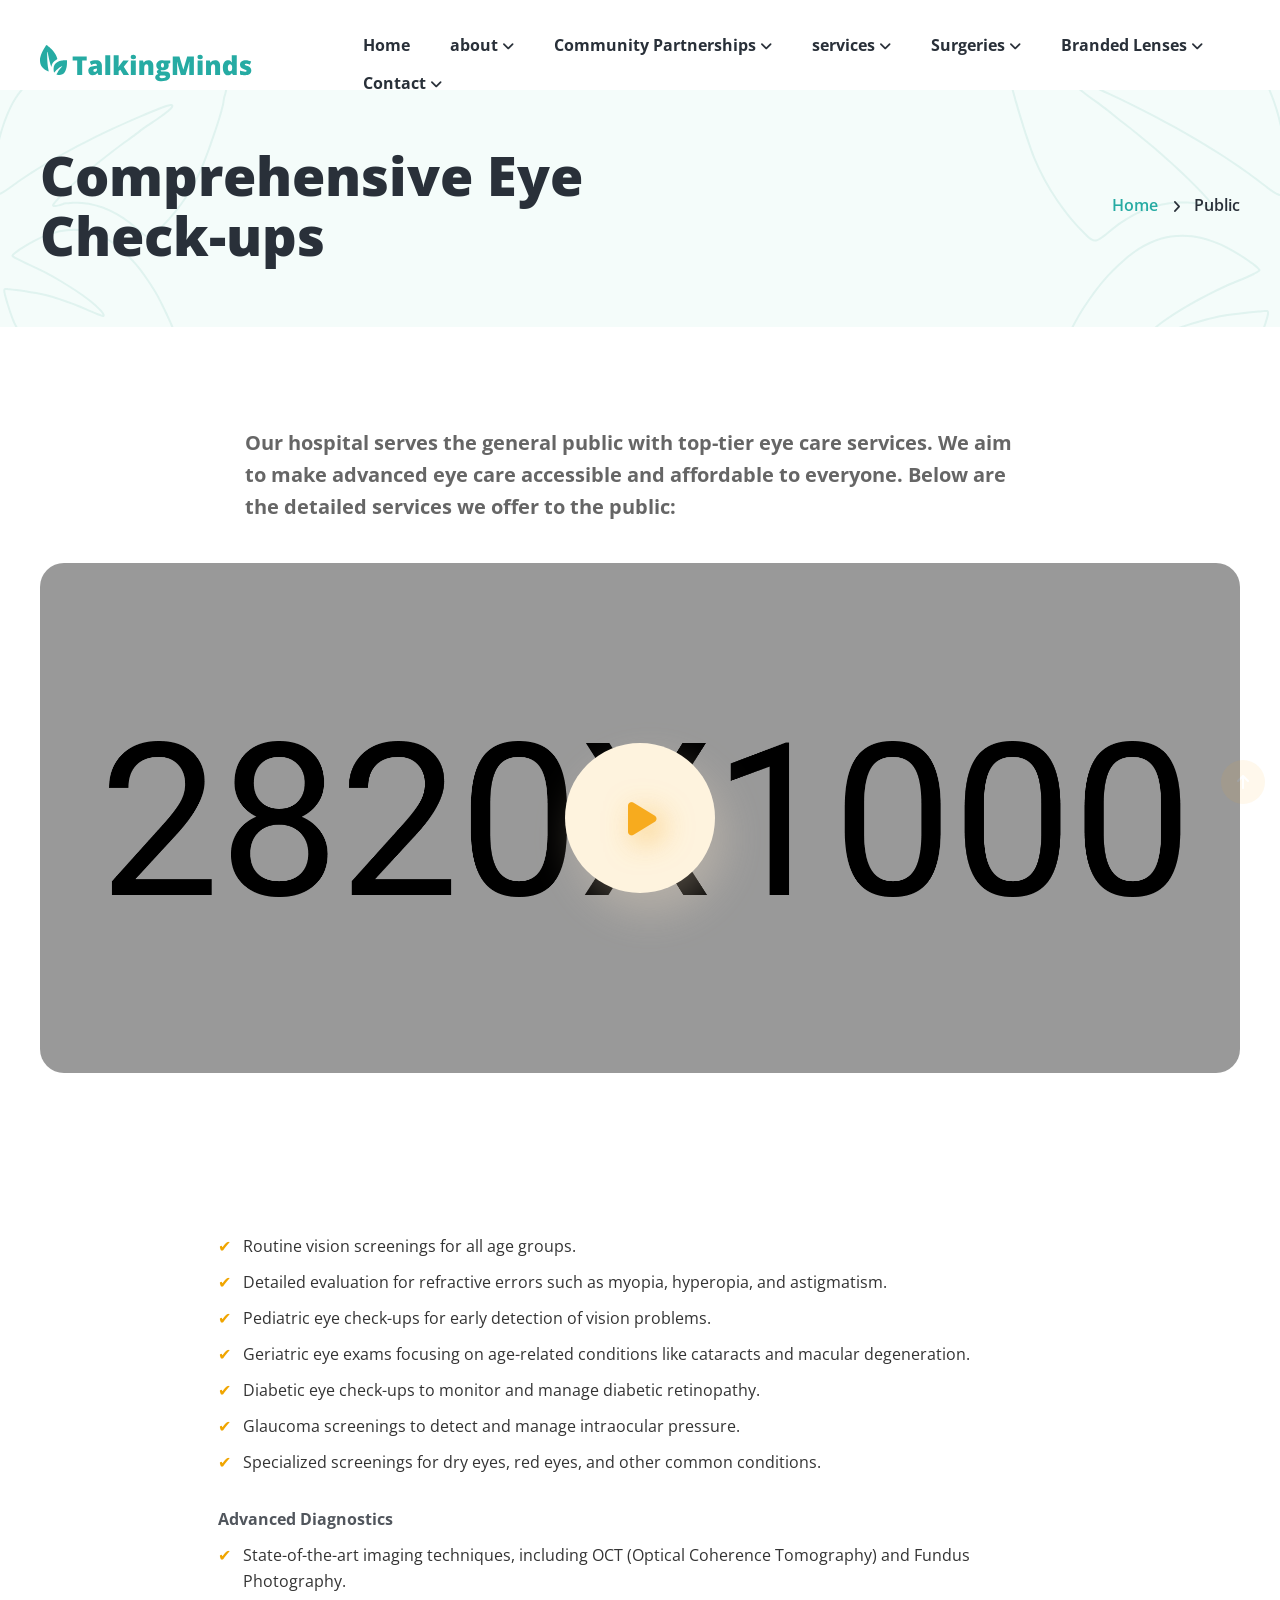
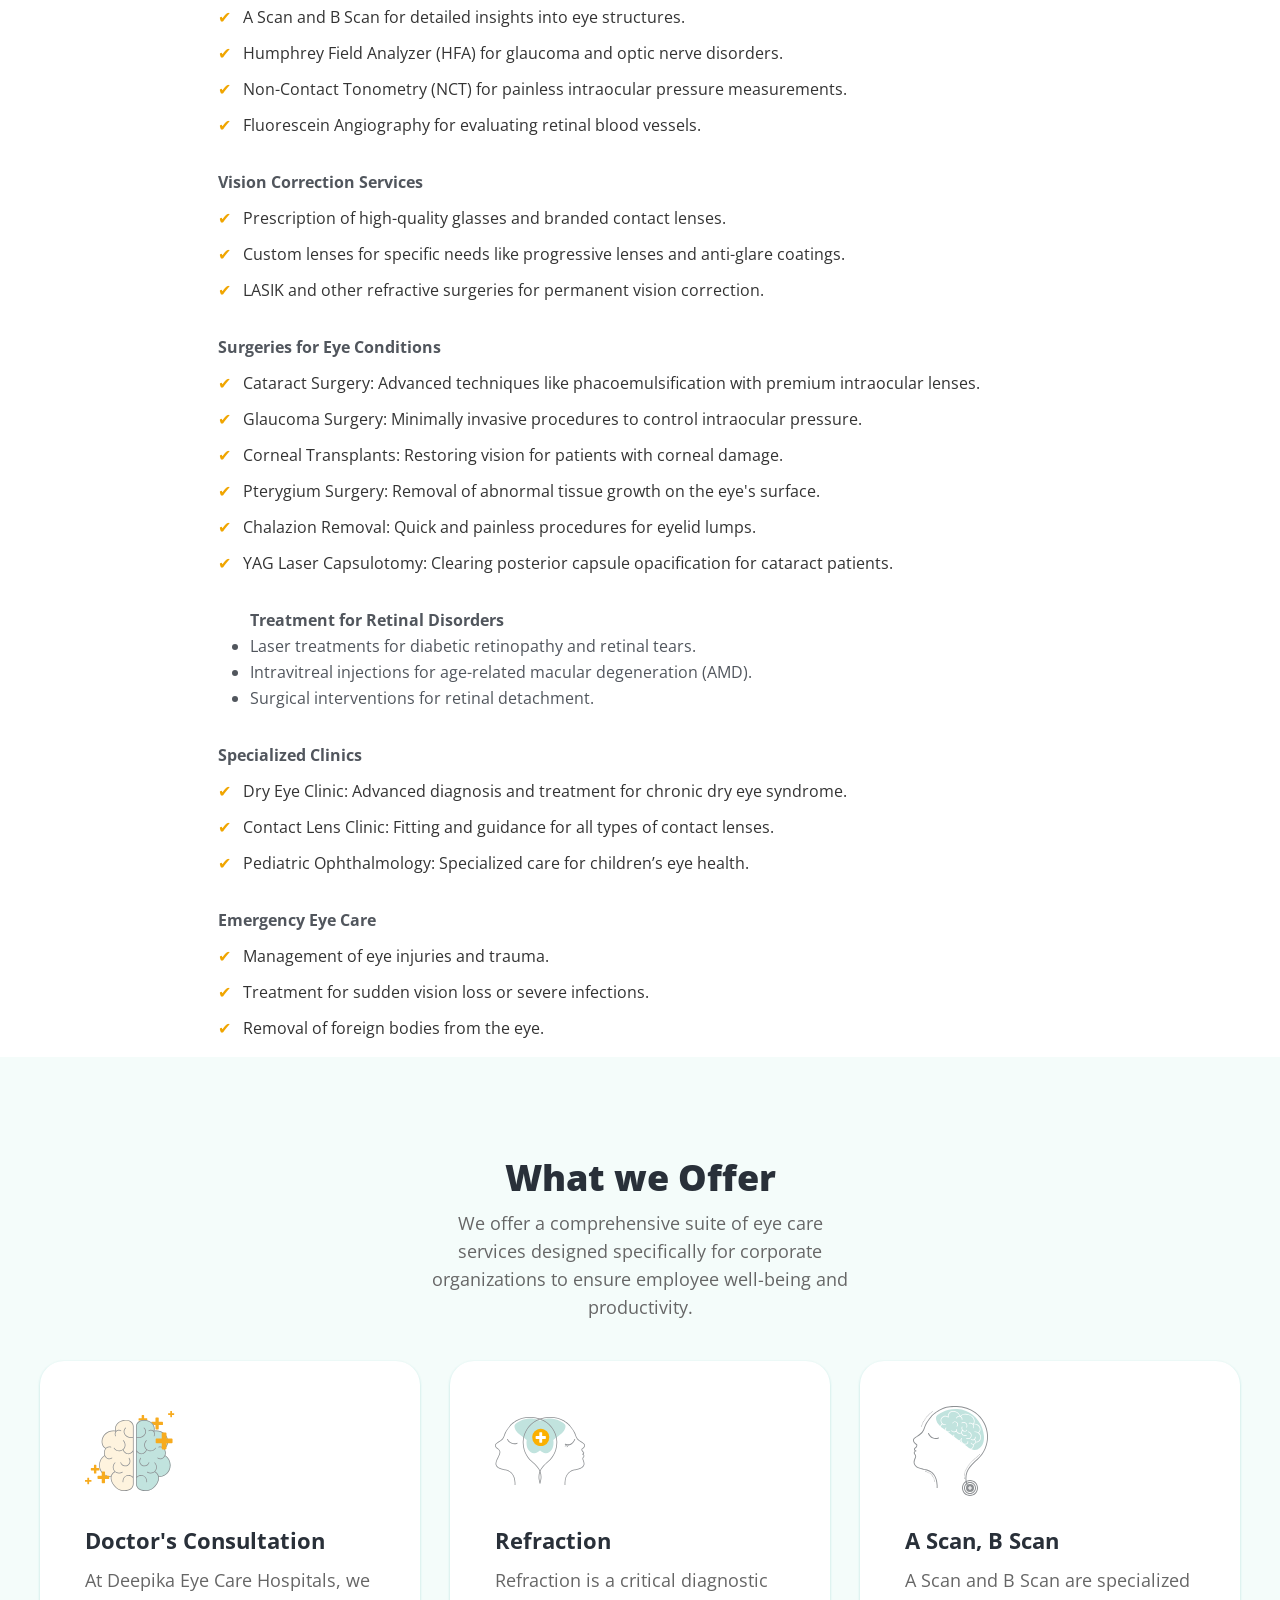
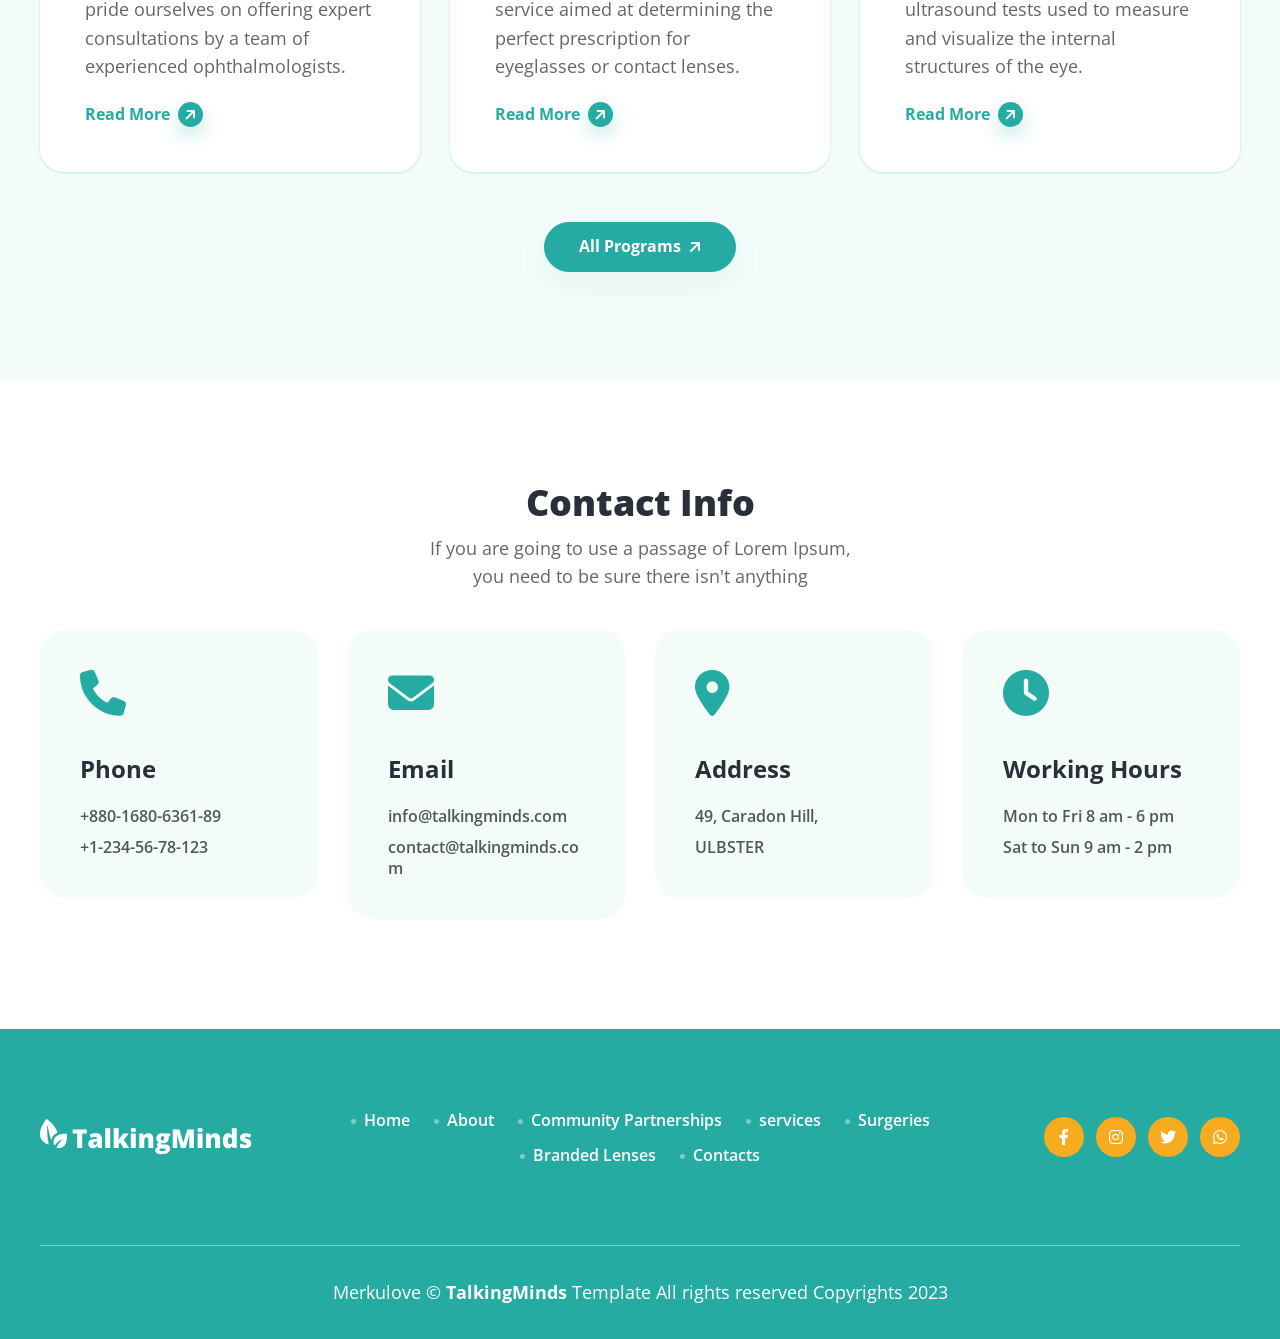
<file: public.html>
<!DOCTYPE html>
<html lang="en">
    <head>

        <meta charset="utf-8">
        <meta name="viewport" content="width=device-width, initial-scale=1, shrink-to-fit=no">
        <meta http-equiv="x-ua-compatible" content="ie=edge">
    
        <title>Deepika Eye Care Hospitals</title>
        <link rel="shortcut icon" href="assets/images/site_logo/favourite_icon.svg">
    
        <!-- Fraimwork - CSS Include -->
        <link rel="stylesheet" type="text/css" href="assets/css/bootstrap.min.css">
    
        <!-- Icon Font - CSS Include -->
        <link rel="stylesheet" type="text/css" href="assets/css/fontawesome.min.css">
    
        <!-- Animation - CSS Include -->
        <link rel="stylesheet" type="text/css" href="assets/css/animate.min.css">
    
        <!-- Cursor - CSS Include -->
        <link rel="stylesheet" type="text/css" href="assets/css/cursor.min.css">
    
        <!-- Carousel - CSS Include -->
        <link rel="stylesheet" type="text/css" href="assets/css/slick.min.css">
        <link rel="stylesheet" type="text/css" href="assets/css/slick-theme.min.css">
    
        <!-- Video & Image Popup - CSS Include -->
        <link rel="stylesheet" type="text/css" href="assets/css/magnific-popup.min.css">
    
        <!-- Counter - CSS Include -->
        <link rel="stylesheet" type="text/css" href="assets/css/odometer.min.css">
    
        <!-- Custom - CSS Include -->
        <link rel="stylesheet" type="text/css" href="assets/css/style.css">
    
      </head>
<body>
    
    <!-- Body Wrap - Start -->
    <div class="page_wrapper">

        <!-- Back To Top - Start -->
        <div class="backtotop">
          <a href="#" class="scroll">
            <i class="fa-solid fa-arrow-up"></i>
          </a>
        </div>
        <!-- Back To Top - End -->
  
        <!-- Site Header - Start
        ================================================== -->
        <header class="site_header">
          <div class="container">
            <div class="row align-items-center">
              <div class="col-lg-3 col-5">
                <div class="site_logo">
                  <a class="site_link" href="index.html">
                    <img src="assets/images/site_logo/site_logo_primary.svg" alt="Site Logo – Talking Minds – Psychotherapist Site Template">
                  </a>
                </div>
              </div>
              <div class="col-lg-9 col-2">
                <nav class="main_menu navbar navbar-expand-lg">
                  <div class="main_menu_inner collapse navbar-collapse justify-content-center" id="main_menu_dropdown">
                    <ul class="main_menu_list unordered_list">
                      <li>
                        <a class="nav-link" href="index.html">Home</a>
                      </li>
                      <li class="dropdown">
                        <a class="nav-link" href="#" id="about_submenu" role="button" data-bs-toggle="dropdown" aria-expanded="false">
                          about 
                        </a>
                        <ul class="dropdown-menu" aria-labelledby="about_submenu">
                          <li><a href="Why Choose Us">Why Choose Us</a></li>
                        </ul>
                      </li>
                      <li class="dropdown">
                        <a class="nav-link" href="#" id="Community Partnerships_submenu" role="button" data-bs-toggle="dropdown" aria-expanded="false">
                          Community Partnerships 
                        </a>
                        <ul class="dropdown-menu" aria-labelledby="Community Partnerships_submenu">
                          <li><a href="Corporate/index.html">Corporate</a></li>
                          <li><a href="Public">Public</a></li>
                          <li><a href="Old Age Homes">Old Age Homes</a></li>
                          <li><a href="Schools & Colleges">Schools & Colleges</a></li>
                          <li><a href="NGO">NGO</a></li>
                          <li><a href="Medical Camps">Medical Camps</a></li>
                        </ul>
                      </li>
                      <li class="dropdown">
                        <a class="nav-link" href="#" id="services_submenu" role="button" data-bs-toggle="dropdown" aria-expanded="false">
                          services
                        </a>
                        <ul class="dropdown-menu" aria-labelledby="services_submenu">
                          <li><a href="Doctor's Consultation">Doctor's Consultation</a></li>
                          <li><a href="Refraction">Refraction</a></li>
                          <li><a href="A Scan, B Scan">A Scan, B Scan</a></li>
                          <li><a href="DCT">.DCT</a></li>
                          <li><a href="NCT">NCT</a></li>
                          <li><a href="Filed Test">Filed Test</a></li>
                          <li><a href="OCT">OCT</a></li>
                          <li><a href="FFA">FFA</a></li>
                          <li><a href="DCR">DCR</a></li>
                          <li><a href="HFA">HFA</a></li>
                        </ul>
                      </li>
                      <li class="dropdown">
                          <a class="nav-link" href="#" id="Surgeries_submenu" role="button" data-bs-toggle="dropdown" aria-expanded="false">
                            Surgeries
                          </a>
                          <ul class="dropdown-menu" aria-labelledby="Surgeries_submenu">
                            <li><a href="Catract">Catract</a></li>
                            <li><a href="Pterygum">Pterygum</a></li>
                            <li><a href="Chalazion">Chalazion</a></li>
                            <li><a href="Yagcap">Yagcap</a></li>
                            <li><a href="Corniya">Corniya</a></li>
                          </ul>
                      </li>   
                        <li class="dropdown">
                          <a class="nav-link" href="#" id="Branded Lenses_submenu" role="button" data-bs-toggle="dropdown" aria-expanded="false">
                            Branded Lenses
                          </a>
                          <ul class="dropdown-menu" aria-labelledby="Branded Lenses_submenu">
                            <li><a href="Appasamy">Appasamy</a></li>  
                            <li><a href="Hoya">Hoya</a></li>
                            <li><a href="Vineix">Vineix</a></li>                          
                            <li><a href="Essilor">Essilor</a></li>
                            <li><a href="Alcon">Alcon</a></li>
                            <li><a href="Johnson & Johnson">Johnson & Johnson</a></li>
                            <li><a href="Crizel">Crizel</a></li>
                            <li><a href="Zeiss">Zeiss</a></li>
                            <li><a href="Varilux">Varilux</a></li>
                            <li><a href="Acrysyf">Acrysyf</a></li>
                          </ul>
                      </li>
                      <li class="dropdown">
                        <a class="nav-link" href="#" id="contact_submenu" role="button" data-bs-toggle="dropdown" aria-expanded="false">
                          Contact
                        </a>
                        <ul class="dropdown-menu" aria-labelledby="contact_submenu">
                          <li class="active"><a class="nav-link" href="contact.html">Clinic Contacts</a></li>
                          <li><a class="nav-link" href="contact_2.html">Contact Information</a></li>
                          <li><a class="nav-link" href="contact_3.html">Contact Details</a></li>
                        </ul>
                      </li> 
                    </ul>
                  </div>
                </nav>
              </div>
            </div>
          </div>
        </header>
            <!-- Site Header - End
      ================================================== -->

      <!-- Main Body - Start
      ================================================== -->
      <main class="page_content">

        <!-- Page Banner - Start
        ================================================== -->
        <section class="page_banner decoration_wrapper">
          <div class="container">
            <div class="row align-items-center">
              <div class="col-lg-6">
                <h1 class="page_title mb-0">Comprehensive Eye Check-ups</h1>
              </div>
              <div class="col-lg-6">
                <ul class="breadcrumb_nav unordered_list justify-content-lg-end justify-content-center">
                  <li><a href="index.html">Home</a></li>
                  <li>Public</li>
                </ul>
              </div>
            </div>
          </div>
          <div class="decoration_item shape_leaf_1">
            <img src="assets/images/shapes/shape_leaf_left.svg" alt="Shape Leaf - Talking Minds - Psychotherapist Site Template">
          </div>
          <div class="decoration_item shape_leaf_2">
            <img src="assets/images/shapes/shape_leaf_right.svg" alt="Shape Leaf - Talking Minds - Psychotherapist Site Template">
          </div>
        </section>
        <section class="service_details_section section_space_lg">
          <div class="container">
            <div class="row justify-content-center">
              <div class="col-lg-8">
                <div class="details_content">
                  <p>
                    <strong>Our hospital serves the general public with top-tier eye care services. We aim to make advanced eye care accessible and affordable to everyone. Below are the detailed services we offer to the public:</strong>
                  </p>
                </div>
              </div>  
            </div>
            <div class="video_wrapper text-center" style="background-image: url('assets/images/video/video_poster_image_2-min.jpg');">
              <a class="video_play_btn popup_video" href="https://www.youtube.com/watch?v=7e90gBu4pas">
                <i class="fa-duotone fa-play"></i>
               </a>
            </div>
          </div>
        </section>  
      <div class="row justify-content-center">
        <div class="col-lg-8">
      <ul class="benefits-list">
        <li>Routine vision screenings for all age groups.</li>
        <li>Detailed evaluation for refractive errors such as myopia, hyperopia, and astigmatism.</li>
        <li>Pediatric eye check-ups for early detection of vision problems.</li>
        <li>Geriatric eye exams focusing on age-related conditions like cataracts and macular degeneration.</li>
        <li>Diabetic eye check-ups to monitor and manage diabetic retinopathy.</li>
        <li>Glaucoma screenings to detect and manage intraocular pressure.</li>
        <li>Specialized screenings for dry eyes, red eyes, and other common conditions.</li>
      </ul>   
        </div>
      </div> 

        <div class="row justify-content-center">
          <div class="col-lg-8"> 
            <ul class="benefits-list">
              <strong>Advanced Diagnostics</strong>
              <li>State-of-the-art imaging techniques, including OCT (Optical Coherence Tomography) and Fundus Photography.</li>
              <li>A Scan and B Scan for detailed insights into eye structures.</li>
              <li>Humphrey Field Analyzer (HFA) for glaucoma and optic nerve disorders.</li>
              <li>Non-Contact Tonometry (NCT) for painless intraocular pressure measurements.</li>
              <li>Fluorescein Angiography for evaluating retinal blood vessels.</li>  
           </ul>
          </div>
        </div> 

        <div class="row justify-content-center">
          <div class="col-lg-8">  
            <ul class="benefits-list">
              <strong>Vision Correction Services</strong>
              <li>Prescription of high-quality glasses and branded contact lenses.</li>
              <li>Custom lenses for specific needs like progressive lenses and anti-glare coatings.</li>
              <li>LASIK and other refractive surgeries for permanent vision correction.</li>
            </ul>
          </div>
        </div>
        <div class="row justify-content-center">
          <div class="col-lg-8"> 
            <ul class="benefits-list">
              <strong>Surgeries for Eye Conditions</strong>
              <li>Cataract Surgery: Advanced techniques like phacoemulsification with premium intraocular lenses.</li>
              <li>Glaucoma Surgery: Minimally invasive procedures to control intraocular pressure.</li>
              <li>Corneal Transplants: Restoring vision for patients with corneal damage.</li>
              <li>Pterygium Surgery: Removal of abnormal tissue growth on the eye's surface.</li>
              <li>Chalazion Removal: Quick and painless procedures for eyelid lumps.</li>
              <li>YAG Laser Capsulotomy: Clearing posterior capsule opacification for cataract patients.</li>
            </ul>
          </div>
        </div>    
        <div class="row justify-content-center">
          <div class="col-lg-8"> 
            <ul>
              <strong>Treatment for Retinal Disorders</strong>
              <li>Laser treatments for diabetic retinopathy and retinal tears.</li>
              <li>Intravitreal injections for age-related macular degeneration (AMD).</li>
              <li>Surgical interventions for retinal detachment.</li>
            </ul>
          </div>
        </div>  
        <div class="row justify-content-center">
          <div class="col-lg-8">
            <ul class="benefits-list">
              <strong>Specialized Clinics</strong>
              <li>Dry Eye Clinic: Advanced diagnosis and treatment for chronic dry eye syndrome.</li>
              <li>Contact Lens Clinic: Fitting and guidance for all types of contact lenses.</li>
              <li>Pediatric Ophthalmology: Specialized care for children’s eye health.</li>
            </ul>
          </div>
        </div>  
        <div class="row justify-content-center">
          <div class="col-lg-8">
            <ul class="benefits-list"> 
              <strong>Emergency Eye Care</strong>
              <li>Management of eye injuries and trauma.</li>
              <li>Treatment for sudden vision loss or severe infections.</li>
              <li>Removal of foreign bodies from the eye.</li>
            </ul>
          </div>
        </div>  
    </div>
    <section class="service_section section_space_lg bg_primary_light">
      <div class="container">
        <div class="section_heading text-center">
          <h2 class="section_heading_text">What we Offer</h2>
          <p class="section_heading_description mb-0">
            We offer a comprehensive suite of eye care services designed specifically for corporate organizations to ensure employee well-being and productivity.
          </p>
        </div>

        <div class="row justify-content-center">
          <div class="col-lg-4 col-md-6 col-sm-6">
            <div class="service_item">
              <div class="item_icon">
                <img src="assets/images/icons/icon_brain.svg" alt="Brain Icon - Talking Minds – Psychotherapist Site Template">
              </div>
              <div class="item_contact">
                <h3 class="item_title">Doctor's Consultation</h3>
                <p>
                    At Deepika Eye Care Hospitals, we pride ourselves on offering expert consultations by a team of experienced ophthalmologists.
                </p>
                <a class="btn-link" href="service_details.html">
                  <span class="btn_text">Read More</span>
                  <span class="btn_icon"><i class="fa-solid fa-arrow-up-right"></i></span>
                </a>
              </div>
            </div>
          </div>
          <div class="col-lg-4 col-md-6 col-sm-6">
            <div class="service_item">
              <div class="item_icon">
                <img src="assets/images/icons/icon_head_double.svg" alt="Head Double Icon - Talking Minds – Psychotherapist Site Template">
              </div>
              <div class="item_contact">
                <h3 class="item_title">Refraction</h3>
                <p>
                    Refraction is a critical diagnostic service aimed at determining the perfect prescription for eyeglasses or contact lenses.
                </p>
                <a class="btn-link" href="service_details.html">
                  <span class="btn_text">Read More</span>
                  <span class="btn_icon"><i class="fa-solid fa-arrow-up-right"></i></span>
                </a>
              </div>
            </div>
          </div>
          <div class="col-lg-4 col-md-6 col-sm-6">
            <div class="service_item">
              <div class="item_icon">
                <img src="assets/images/icons/icon_head.svg" alt="Brain Icon - Talking Minds – Psychotherapist Site Template">
              </div>
              <div class="item_contact">
                <h3 class="item_title">A Scan, B Scan</h3>
                <p>
                    A Scan and B Scan are specialized ultrasound tests used to measure and visualize the internal structures of the eye. 
                </p>
                <a class="btn-link" href="service_details.html">
                  <span class="btn_text">Read More</span>
                  <span class="btn_icon"><i class="fa-solid fa-arrow-up-right"></i></span>
                </a>
              </div>
            </div>
          </div>
        </div>

        <div class="btn_wrap pb-0 text-center">
          <a class="btn btn-primary" href="service.html">
            <span class="btn_text" data-text="All Programs">
              All Programs
            </span>
            <span class="btn_icon">
              <i class="fa-solid fa-arrow-up-right"></i>
            </span>
          </a>
        </div>
      </div>
    </section>
    <!-- Service Section - End
    ================================================== -->

     <!-- Contact Section - Start
        ================================================== -->
        <section class="contact_section section_space_lg">
          <div class="container">
            <div class="section_heading text-center">
              <h2 class="section_heading_text">Contact Info</h2>
              <p class="section_heading_description mb-0 ">
                If you are going to use a passage of Lorem Ipsum, you need to be sure there isn't anything 
              </p>
            </div>
            <div class="contact_infobox_wrapper row justify-content-center">
              <div class="col-lg-3 col-md-6 col-sm-6">
                <div class="contact_info_box">
                  <div class="item_icon">
                    <i class="fa-solid fa-phone"></i>
                  </div>
                  <div class="item_contact">
                    <h3 class="item_title">Phone</h3>
                    <ul class="info_list unordered_list_block">
                      <li>
                        <span class="info_text">+880-1680-6361-89</span>
                      </li>
                      <li>
                        <span class="info_text">+1-234-56-78-123</span>
                      </li>
                    </ul>
                  </div>
                </div>
              </div>
              <div class="col-lg-3 col-md-6 col-sm-6">
                <div class="contact_info_box">
                  <div class="item_icon">
                    <i class="fa-solid fa-envelope"></i>
                  </div>
                  <div class="item_contact">
                    <h3 class="item_title">Email</h3>
                    <ul class="info_list unordered_list_block">
                      <li>
                        <span class="info_text">info@talkingminds.com</span>
                      </li>
                      <li>
                        <span class="info_text">contact@talkingminds.com</span>
                      </li>
                    </ul>
                  </div>
                </div>
              </div>
              <div class="col-lg-3 col-md-6 col-sm-6">
                <div class="contact_info_box">
                  <div class="item_icon">
                    <i class="fa-solid fa-location-dot"></i>
                  </div>
                  <div class="item_contact">
                    <h3 class="item_title">Address</h3>
                    <ul class="info_list unordered_list_block">
                      <li>
                        <span class="info_text">49, Caradon Hill, </span>
                      </li>
                      <li>
                        <span class="info_text">ULBSTER</span>
                      </li>
                    </ul>
                  </div>
                </div>
              </div>
              <div class="col-lg-3 col-md-6 col-sm-6">
                <div class="contact_info_box">
                  <div class="item_icon">
                    <i class="fa-solid fa-clock"></i>
                  </div>
                  <div class="item_contact">
                    <h3 class="item_title">Working Hours</h3>
                    <ul class="info_list unordered_list_block">
                      <li>
                        <span class="info_text">Mon to Fri 8 am - 6 pm</span>
                      </li>
                      <li>
                        <span class="info_text">Sat to Sun 9 am - 2 pm</span>
                      </li>
                    </ul>
                  </div>
                </div>
              </div>
            </div>
          </div>
        </section>
        <!-- Contact Section - End
        ================================================== -->

      </main>
  </body>
  </html>            
<!-- Site Footer - Start
      ================================================== -->
      <footer class="site_footer bg_primary">
        <div class="container">
          <div class="site_footer_content">
            <div class="row align-items-center">
              <div class="col-lg-3">
                <div class="site_logo">
                  <a class="site_link" href="index.html">
                    <img src="assets/images/site_logo/site_logo_white.svg" alt="Site Logo – Talking Minds – Psychotherapist Site Template">
                  </a>
                </div>
              </div>
              <div class="col-lg-6">
                <ul class="info_list unordered_list justify-content-center">
                  <li>
                    <a href="index.html">
                      <span class="info_icon">
                        <i class="fa-solid fa-circle"></i>
                      </span>
                      <span class="info_text">Home</span>
                    </a>
                  </li>
                  <li>
                    <a href="about.html">
                      <span class="info_icon">
                        <i class="fa-solid fa-circle"></i>
                      </span>
                      <span class="info_text">About</span>
                    </a>
                  </li>
                  <li>
                    <a href="Community Partnerships.html">
                      <span class="info_icon">
                        <i class="fa-solid fa-circle"></i>
                      </span>
                      <span class="info_text">Community Partnerships</span>
                    </a>
                  </li>
                  <li>
                    <a href="services.html">
                      <span class="info_icon">
                        <i class="fa-solid fa-circle"></i>
                      </span>
                      <span class="info_text">services</span>
                    </a>
                  </li>
                  <li>
                    <a href="Surgeries.html">
                      <span class="info_icon">
                        <i class="fa-solid fa-circle"></i>
                      </span>
                      <span class="info_text">Surgeries</span>
                    </a>
                  </li>
                  <li>
                    <a href="Branded Lenses.html">
                      <span class="info_icon">
                        <i class="fa-solid fa-circle"></i>
                      </span>
                      <span class="info_text">Branded Lenses</span>
                    </a>
                  </li>
                  <li>
                    <a href="contact.html">
                      <span class="info_icon">
                        <i class="fa-solid fa-circle"></i>
                      </span>
                      <span class="info_text">Contacts</span>
                    </a>
                  </li>
                </ul>
              </div>
              <div class="col-lg-3">
                <ul class="social_links unordered_list justify-content-center justify-content-lg-end">
                  <li><a href="#!"><i class="fa-brands fa-facebook-f"></i></a></li>
                  <li><a href="#!"><i class="fa-brands fa-instagram"></i></a></li>
                  <li><a href="#!"><i class="fa-brands fa-twitter"></i></a></li>
                  <li><a href="#!"><i class="fa-brands fa-whatsapp"></i></a></li>
                </ul>
              </div>
            </div>
          </div>
          <div class="copyright_widget text-center">
            <p class="copyright_text m-0">Merkulove © <b>TalkingMinds</b> Template All rights reserved Copyrights 2023</p>
          </div>
        </div>
      </footer>
      <!-- Site Footer - End
      ================================================== -->

    </div>
    <!-- Body Wrap - End -->

    <!-- Fraimwork - Jquery Include -->
    <script src="assets/js/jquery.min.js"></script>
    <script src="assets/js/popper.min.js"></script>
    <script src="assets/js/bootstrap.min.js"></script>
    <script src="assets/js/bootstrap-dropdown-ml-hack.min.js"></script>

    <!-- animation - jquery include -->
    <script src="assets/js/cursor.min.js"></script>

    <!-- Carousel - Jquery Include -->
    <script src="assets/js/slick.min.js"></script>

    <!-- Video & Image Popup - Jquery Include -->
    <script src="assets/js/magnific-popup.min.js"></script>
    
    <!-- Counter - Jquery Include -->
    <script src="assets/js/appear.min.js"></script>
    <script src="assets/js/odometer.min.js"></script>

    <!-- Custom - Jquery Include -->
    <script src="assets/js/main.js"></script>

  </body>
</html>
</file>
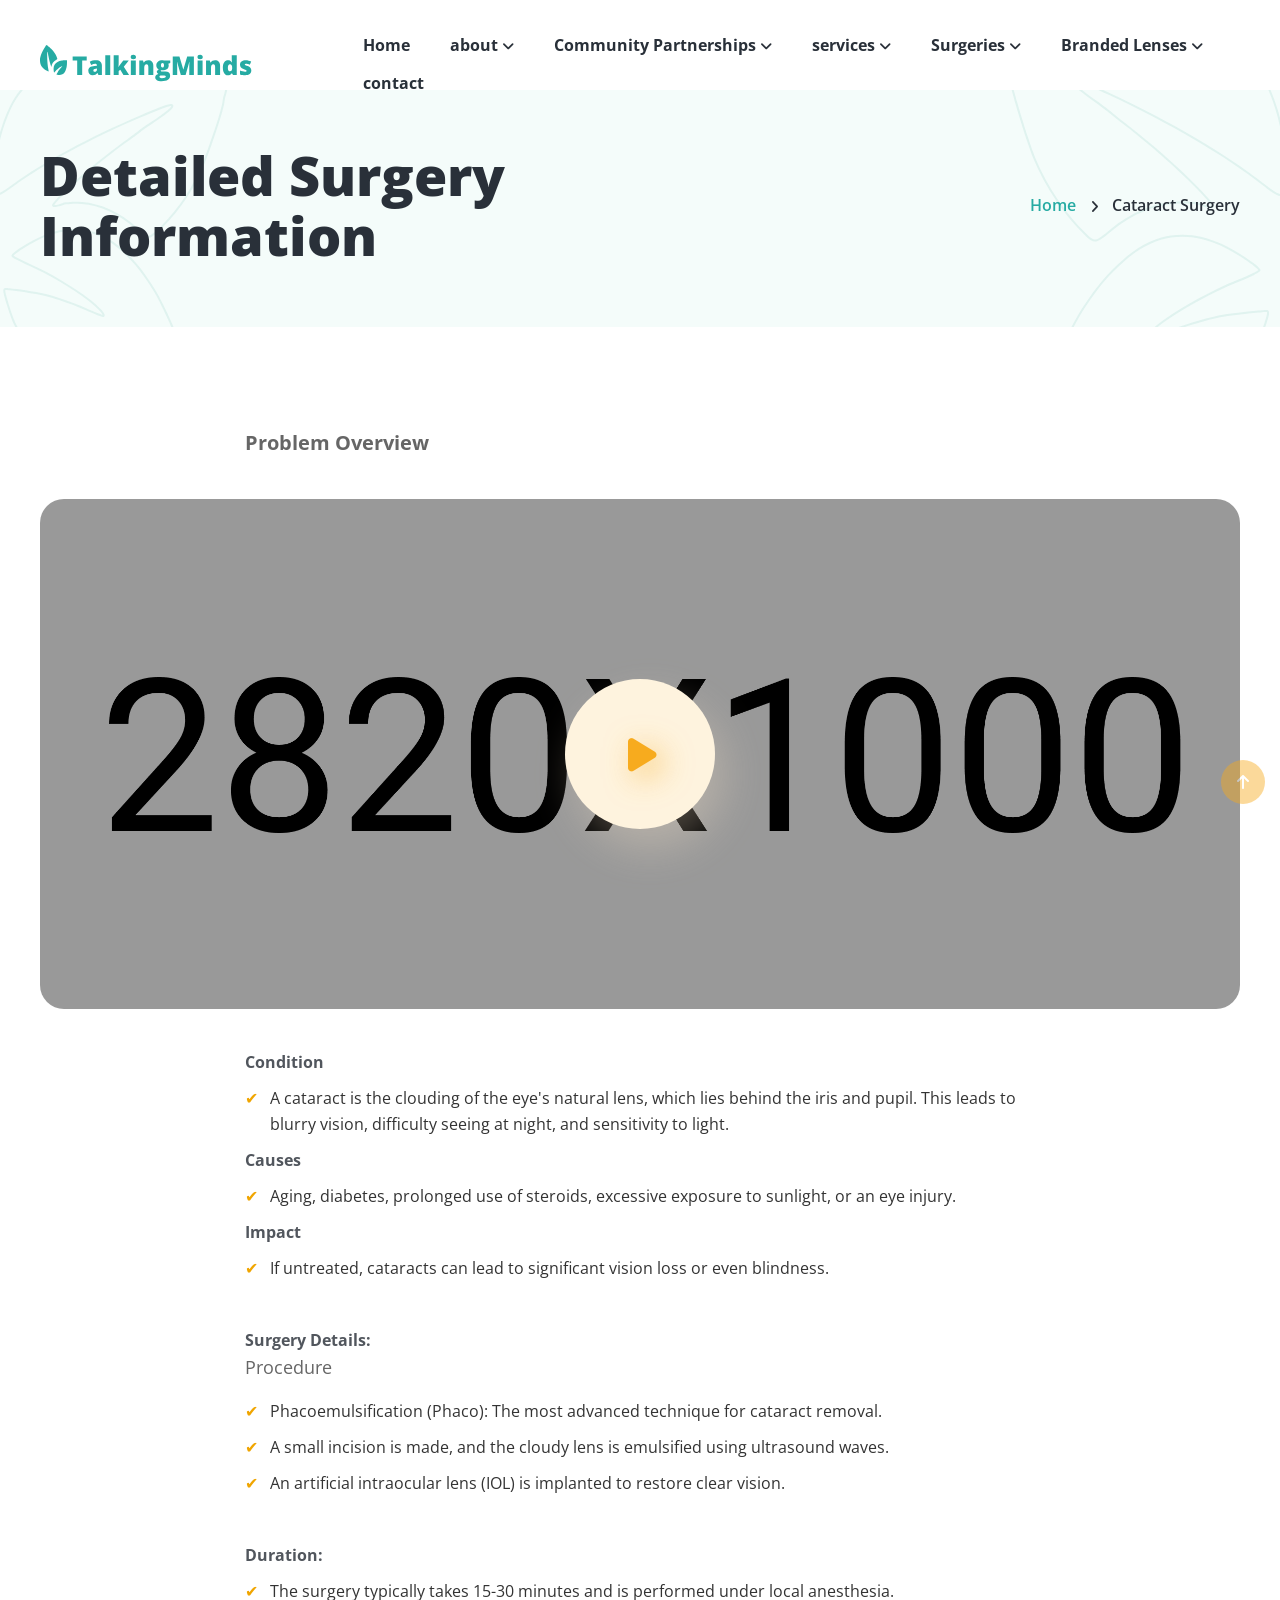
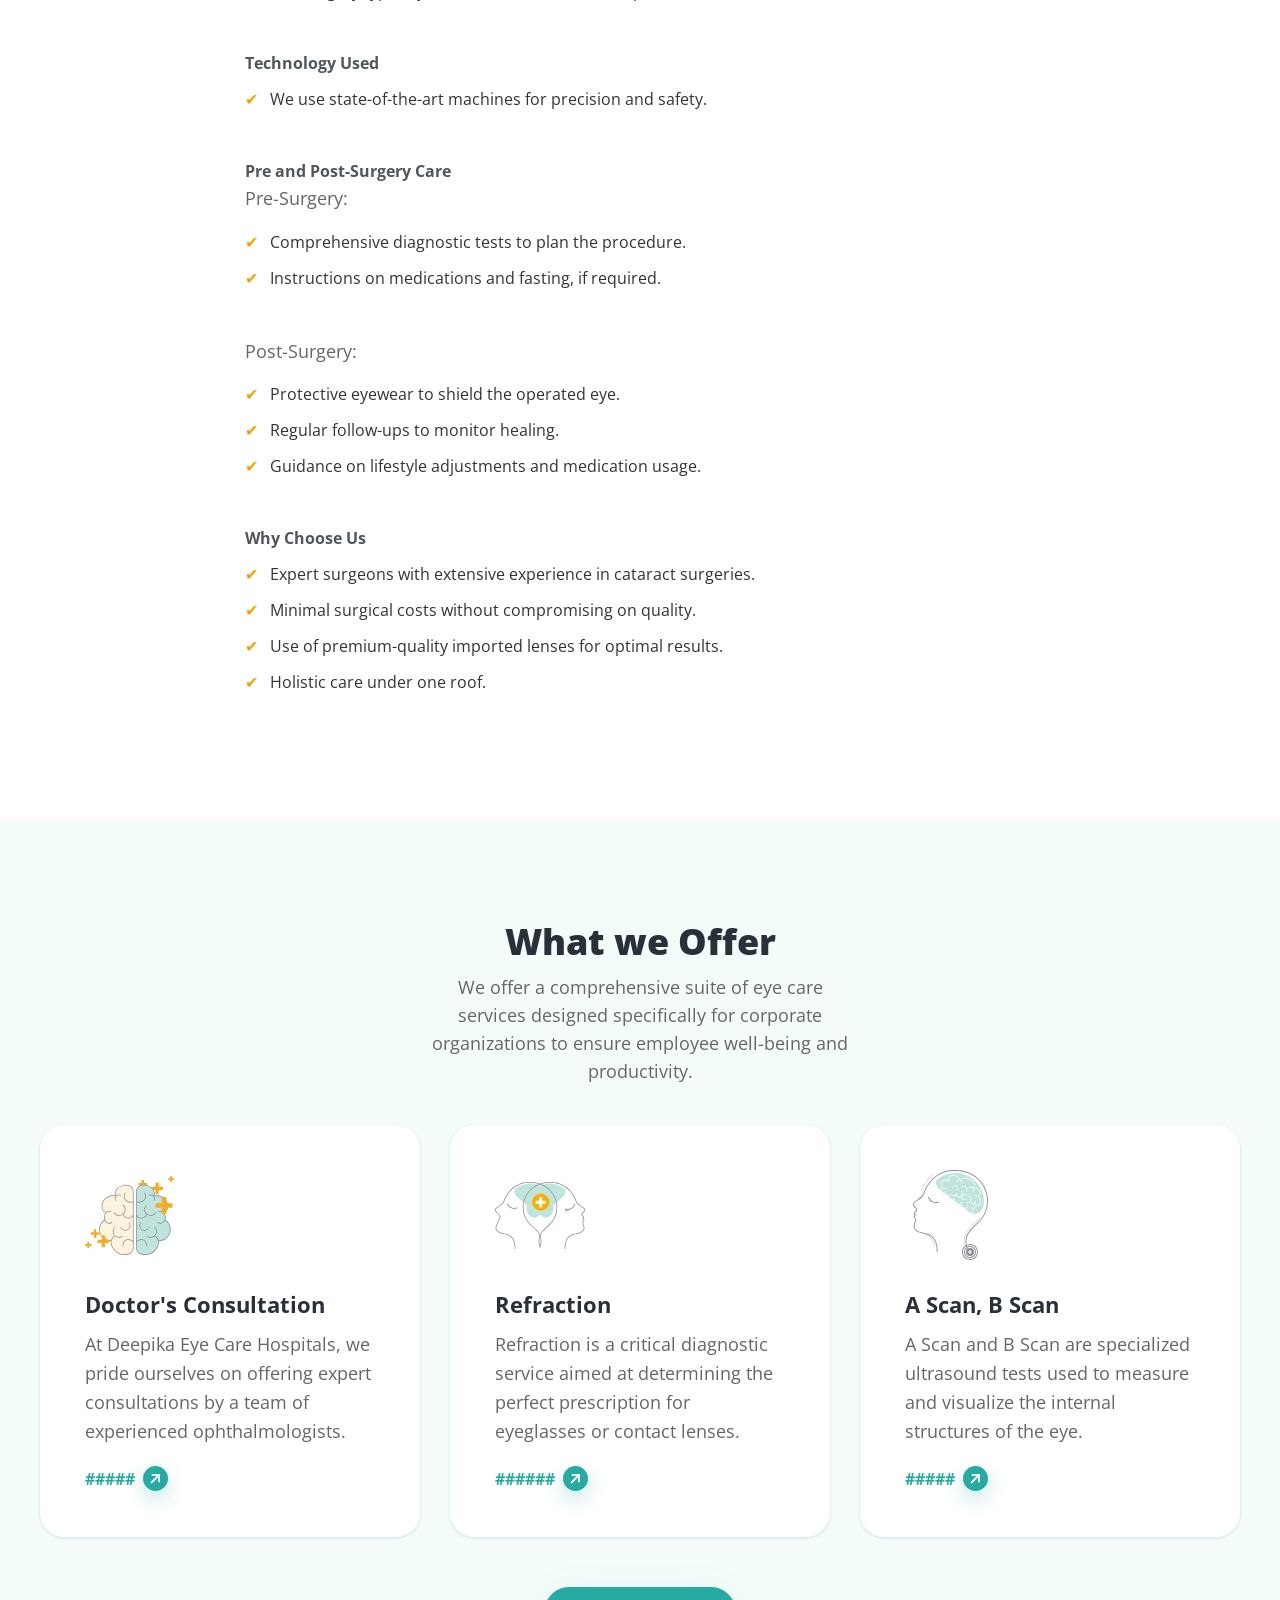
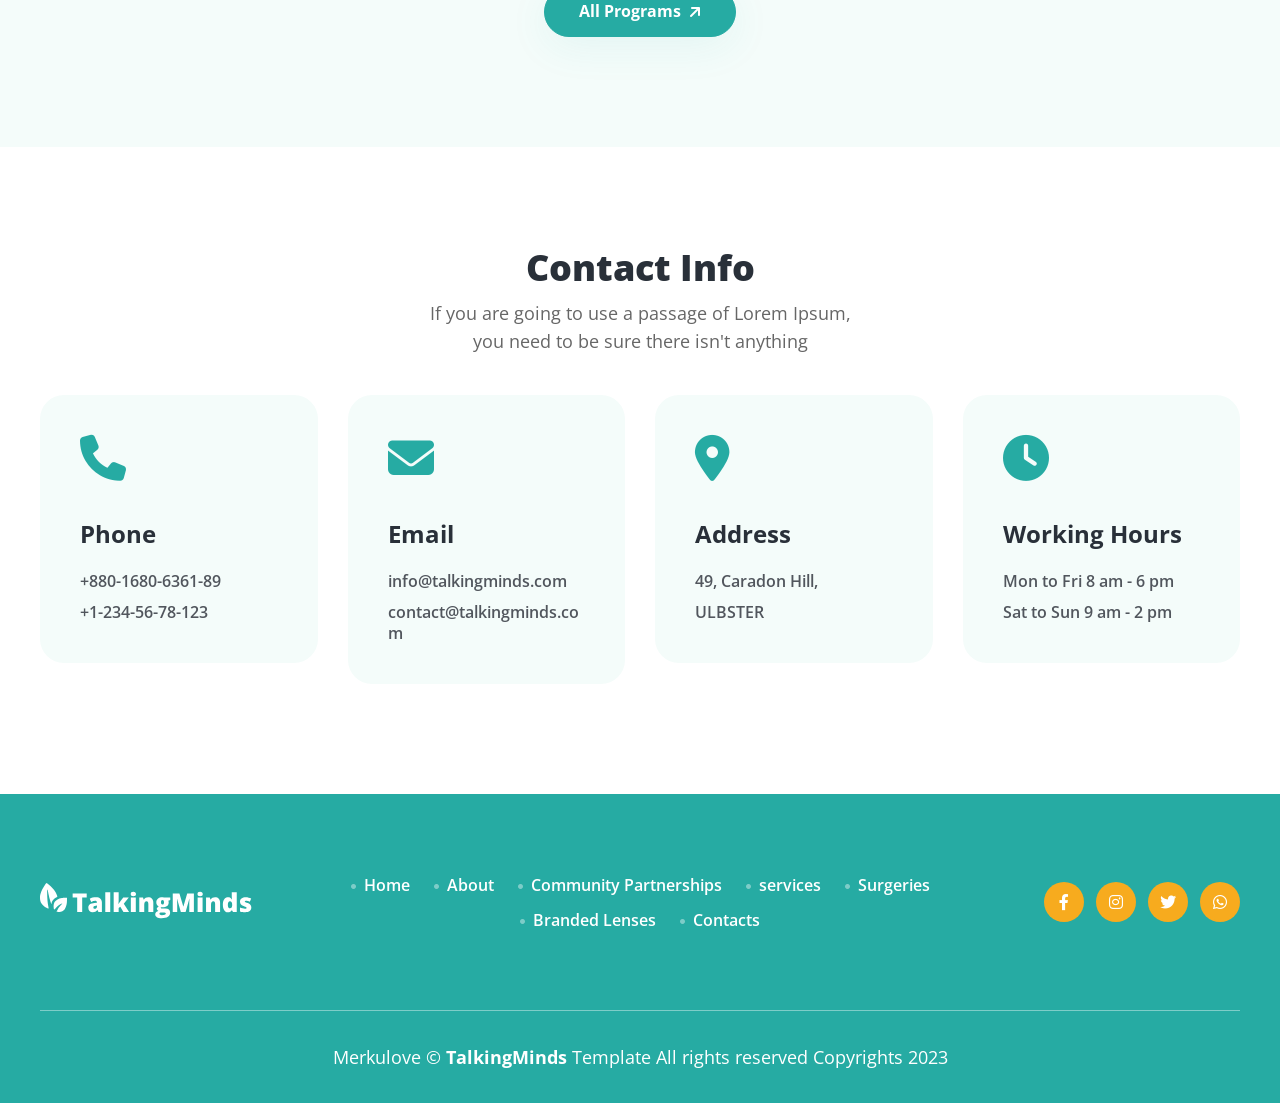
<file: surgeries.html>
<!DOCTYPE html>
<html lang="en">
    <head>

        <meta charset="utf-8">
        <meta name="viewport" content="width=device-width, initial-scale=1, shrink-to-fit=no">
        <meta http-equiv="x-ua-compatible" content="ie=edge">
    
        <title>Deepika Eye Care Hospitals</title>
        <link rel="shortcut icon" href="assets/images/site_logo/favourite_icon.svg">
    
        <!-- Fraimwork - CSS Include -->
        <link rel="stylesheet" type="text/css" href="assets/css/bootstrap.min.css">
    
        <!-- Icon Font - CSS Include -->
        <link rel="stylesheet" type="text/css" href="assets/css/fontawesome.min.css">
    
        <!-- Animation - CSS Include -->
        <link rel="stylesheet" type="text/css" href="assets/css/animate.min.css">
    
        <!-- Cursor - CSS Include -->
        <link rel="stylesheet" type="text/css" href="assets/css/cursor.min.css">
    
        <!-- Carousel - CSS Include -->
        <link rel="stylesheet" type="text/css" href="assets/css/slick.min.css">
        <link rel="stylesheet" type="text/css" href="assets/css/slick-theme.min.css">
    
        <!-- Video & Image Popup - CSS Include -->
        <link rel="stylesheet" type="text/css" href="assets/css/magnific-popup.min.css">
    
        <!-- Counter - CSS Include -->
        <link rel="stylesheet" type="text/css" href="assets/css/odometer.min.css">
    
        <!-- Custom - CSS Include -->
        <link rel="stylesheet" type="text/css" href="assets/css/style.css">
    
      </head>
<body>
    
    <!-- Body Wrap - Start -->
    <div class="page_wrapper">

        <!-- Back To Top - Start -->
        <div class="backtotop">
          <a href="#" class="scroll">
            <i class="fa-solid fa-arrow-up"></i>
          </a>
        </div>
        <!-- Back To Top - End -->
  
        <!-- Site Header - Start
        ================================================== -->
        <header class="site_header">
          <div class="container">
            <div class="row align-items-center">
              <div class="col-lg-3 col-5">
                <div class="site_logo">
                  <a class="site_link" href="index.html">
                    <img src="assets/images/site_logo/site_logo_primary.svg" alt="Site Logo – Talking Minds – Psychotherapist Site Template">
                  </a>
                </div>
              </div>
              <div class="col-lg-9 col-2">
                <nav class="main_menu navbar navbar-expand-lg">
                  <div class="main_menu_inner collapse navbar-collapse justify-content-center" id="main_menu_dropdown">
                    <ul class="main_menu_list unordered_list">
                      <li>
                        <a class="nav-link" href="index.html">Home</a>
                      </li>
                      <li class="dropdown">
                        <a class="nav-link" href="#" id="about_submenu" role="button" data-bs-toggle="dropdown" aria-expanded="false">
                          about 
                        </a>
                        <ul class="dropdown-menu" aria-labelledby="about_submenu">
                          <li><a href="Why Choose Us">Why Choose Us</a></li>
                        </ul>
                      </li>
                      <li class="dropdown">
                        <a class="nav-link" href="#" id="Community Partnerships_submenu" role="button" data-bs-toggle="dropdown" aria-expanded="false">
                          Community Partnerships 
                        </a>
                        <ul class="dropdown-menu" aria-labelledby="Community Partnerships_submenu">
                          <li><a href="Corporate/index.html">Corporate</a></li>
                          <li><a href="Public">Public</a></li>
                          <li><a href="Old Age Homes">Old Age Homes</a></li>
                          <li><a href="Schools & Colleges">Schools & Colleges</a></li>
                          <li><a href="NGO">NGO</a></li>
                          <li><a href="Medical Camps">Medical Camps</a></li>
                        </ul>
                      </li>
                      <li class="dropdown">
                        <a class="nav-link" href="#" id="services_submenu" role="button" data-bs-toggle="dropdown" aria-expanded="false">
                          services
                        </a>
                        <ul class="dropdown-menu" aria-labelledby="services_submenu">
                          <li><a href="Doctor's Consultation">Doctor's Consultation</a></li>
                          <li><a href="Refraction">Refraction</a></li>
                          <li><a href="A Scan, B Scan">A Scan, B Scan</a></li>
                          <li><a href="DCT">.DCT</a></li>
                          <li><a href="NCT">NCT</a></li>
                          <li><a href="Filed Test">Filed Test</a></li>
                          <li><a href="OCT">OCT</a></li>
                          <li><a href="FFA">FFA</a></li>
                          <li><a href="DCR">DCR</a></li>
                          <li><a href="HFA">HFA</a></li>
                        </ul>
                      </li>
                      <li class="dropdown">
                          <a class="nav-link" href="#" id="Surgeries_submenu" role="button" data-bs-toggle="dropdown" aria-expanded="false">
                            Surgeries
                          </a>
                          <ul class="dropdown-menu" aria-labelledby="Surgeries_submenu">
                            <li><a href="Catract">Catract</a></li>
                            <li><a href="Pterygum">Pterygum</a></li>
                            <li><a href="Chalazion">Chalazion</a></li>
                            <li><a href="Yagcap">Yagcap</a></li>
                            <li><a href="Corniya">Corniya</a></li>
                          </ul>
                      </li>   
                        <li class="dropdown">
                          <a class="nav-link" href="#" id="Branded Lenses_submenu" role="button" data-bs-toggle="dropdown" aria-expanded="false">
                            Branded Lenses
                          </a>
                          <ul class="dropdown-menu" aria-labelledby="Branded Lenses_submenu">
                            <li><a href="Appasamy">Appasamy</a></li>  
                            <li><a href="Hoya">Hoya</a></li>
                            <li><a href="Vineix">Vineix</a></li>                          
                            <li><a href="Essilor">Essilor</a></li>
                            <li><a href="Alcon">Alcon</a></li>
                            <li><a href="Johnson & Johnson">Johnson & Johnson</a></li>
                            <li><a href="Crizel">Crizel</a></li>
                            <li><a href="Zeiss">Zeiss</a></li>
                            <li><a href="Varilux">Varilux</a></li>
                            <li><a href="Acrysyf">Acrysyf</a></li>
                          </ul>
                      </li>
                      <li>
                        <a class="nav-link" href="index.html">contact</a>
                      </li>  
                    </ul>
                  </div>
                </nav>
              </div>
            </div>
          </div>
        </header>
                    <!-- Site Header - End
      ================================================== -->

      <!-- Main Body - Start
      ================================================== -->
      <main class="page_content">

        <!-- Page Banner - Start
        ================================================== -->
        <section class="page_banner decoration_wrapper">
          <div class="container">
            <div class="row align-items-center">
              <div class="col-lg-6">
                <h1 class="page_title mb-0">Detailed Surgery Information</h1>
              </div>
              <div class="col-lg-6">
                <ul class="breadcrumb_nav unordered_list justify-content-lg-end justify-content-center">
                  <li><a href="index.html">Home</a></li>
                  <li>Cataract Surgery</li>
                </ul>
              </div>
            </div>
          </div>
          <div class="decoration_item shape_leaf_1">
            <img src="assets/images/shapes/shape_leaf_left.svg" alt="Shape Leaf - Talking Minds - Psychotherapist Site Template">
          </div>
          <div class="decoration_item shape_leaf_2">
            <img src="assets/images/shapes/shape_leaf_right.svg" alt="Shape Leaf - Talking Minds - Psychotherapist Site Template">
          </div>
        </section>
        <section class="service_details_section section_space_lg">
          <div class="container">
            <div class="row justify-content-center">
              <div class="col-lg-8">
                <div class="details_content">
                  <p>
                    <strong>Problem Overview</strong>
                  </p>
                </div>
              </div>  
            </div>
            <div class="video_wrapper text-center" style="background-image: url('assets/images/video/video_poster_image_2-min.jpg');">
              <a class="video_play_btn popup_video" href="https://www.youtube.com/watch?v=7e90gBu4pas">
                <i class="fa-duotone fa-play"></i>
               </a>
            </div>
            <div class="row justify-content-center">
                <div class="col-lg-8">
                    <ul class="benefits-list">
                        <strong>Condition</strong>
                        <li>A cataract is the clouding of the eye's natural lens, which lies behind the iris and pupil. This leads to blurry vision, difficulty seeing at night, and sensitivity to light.</li>
                        <strong>Causes</strong>
                        <li>Aging, diabetes, prolonged use of steroids, excessive exposure to sunlight, or an eye injury.</li>
                        <strong>Impact</strong>
                        <li>If untreated, cataracts can lead to significant vision loss or even blindness.</li>
                    </ul>   
                </div>   
                <div class="col-lg-8">
                    <ul class="benefits-list">
                        <strong>Surgery Details:</strong>
                        <p>Procedure</p>
                        <li>Phacoemulsification (Phaco): The most advanced technique for cataract removal.</li>
                        <li>A small incision is made, and the cloudy lens is emulsified using ultrasound waves.</li>
                        <li>An artificial intraocular lens (IOL) is implanted to restore clear vision.</li>
                    </ul>   
                </div>
                <div class="col-lg-8">
                    <ul class="benefits-list">
                        <strong>Duration:</strong>
                        <li>The surgery typically takes 15-30 minutes and is performed under local anesthesia.</li>
                    </ul>   
                </div>
                <div class="col-lg-8">
                    <ul class="benefits-list">
                        <strong>Technology Used</strong>
                        <li>We use state-of-the-art machines for precision and safety.</li>
                    </ul>   
                </div>
                <div class="col-lg-8">
                    <ul class="benefits-list">
                        <strong>Pre and Post-Surgery Care</strong>
                        <p>Pre-Surgery:</p>
                        <li>Comprehensive diagnostic tests to plan the procedure.</li>
                        <li>Instructions on medications and fasting, if required.</li>
                    </ul>   
                </div>
                <div class="col-lg-8">
                    <ul class="benefits-list">
                        <p>Post-Surgery:</p>
                        <li>Protective eyewear to shield the operated eye.</li>
                        <li>Regular follow-ups to monitor healing.</li>
                        <li>Guidance on lifestyle adjustments and medication usage.</li>
                    </ul>   
                </div>
                <div class="col-lg-8">
                    <ul class="benefits-list">
                        <strong>Why Choose Us</strong>
                        <li>Expert surgeons with extensive experience in cataract surgeries.</li>
                        <li>Minimal surgical costs without compromising on quality.</li>
                        <li>Use of premium-quality imported lenses for optimal results.</li>
                        <li>Holistic care under one roof.</li>
                    </ul>   
                </div>
            </div>
        </section> 
        <section class="service_section section_space_lg bg_primary_light">
          <div class="container">
            <div class="section_heading text-center">
              <h2 class="section_heading_text">What we Offer</h2>
              <p class="section_heading_description mb-0">
                We offer a comprehensive suite of eye care services designed specifically for corporate organizations to ensure employee well-being and productivity.
              </p>
            </div>
    
            <div class="row justify-content-center">
              <div class="col-lg-4 col-md-6 col-sm-6">
                <div class="service_item">
                  <div class="item_icon">
                    <img src="assets/images/icons/icon_brain.svg" alt="Brain Icon - Talking Minds – Psychotherapist Site Template">
                  </div>
                  <div class="item_contact">
                    <h3 class="item_title">Doctor's Consultation</h3>
                    <p>
                        At Deepika Eye Care Hospitals, we pride ourselves on offering expert consultations by a team of experienced ophthalmologists.
                    </p>
                    <a class="btn-link" href="service_details.html">
                      <span class="btn_text">#####</span>
                      <span class="btn_icon"><i class="fa-solid fa-arrow-up-right"></i></span>
                    </a>
                  </div>
                </div>
              </div>
              <div class="col-lg-4 col-md-6 col-sm-6">
                <div class="service_item">
                  <div class="item_icon">
                    <img src="assets/images/icons/icon_head_double.svg" alt="Head Double Icon - Talking Minds – Psychotherapist Site Template">
                  </div>
                  <div class="item_contact">
                    <h3 class="item_title">Refraction</h3>
                    <p>
                        Refraction is a critical diagnostic service aimed at determining the perfect prescription for eyeglasses or contact lenses.
                    </p>
                    <a class="btn-link" href="service_details.html">
                      <span class="btn_text">######</span>
                      <span class="btn_icon"><i class="fa-solid fa-arrow-up-right"></i></span>
                    </a>
                  </div>
                </div>
              </div>
              <div class="col-lg-4 col-md-6 col-sm-6">
                <div class="service_item">
                  <div class="item_icon">
                    <img src="assets/images/icons/icon_head.svg" alt="Brain Icon - Talking Minds – Psychotherapist Site Template">
                  </div>
                  <div class="item_contact">
                    <h3 class="item_title">A Scan, B Scan</h3>
                    <p>
                        A Scan and B Scan are specialized ultrasound tests used to measure and visualize the internal structures of the eye. 
                    </p>
                    <a class="btn-link" href="service_details.html">
                      <span class="btn_text">#####</span>
                      <span class="btn_icon"><i class="fa-solid fa-arrow-up-right"></i></span>
                    </a>
                  </div>
                </div>
              </div>
            </div>
    
            <div class="btn_wrap pb-0 text-center">
              <a class="btn btn-primary" href="service.html">
                <span class="btn_text" data-text="All Programs">
                  All Programs
                </span>
                <span class="btn_icon">
                  <i class="fa-solid fa-arrow-up-right"></i>
                </span>
              </a>
            </div>
          </div>
        </section>
        <!-- Service Section - End
        ================================================== -->
    
         <!-- Contact Section - Start
            ================================================== -->
            <section class="contact_section section_space_lg">
              <div class="container">
                <div class="section_heading text-center">
                  <h2 class="section_heading_text">Contact Info</h2>
                  <p class="section_heading_description mb-0 ">
                    If you are going to use a passage of Lorem Ipsum, you need to be sure there isn't anything 
                  </p>
                </div>
                <div class="contact_infobox_wrapper row justify-content-center">
                  <div class="col-lg-3 col-md-6 col-sm-6">
                    <div class="contact_info_box">
                      <div class="item_icon">
                        <i class="fa-solid fa-phone"></i>
                      </div>
                      <div class="item_contact">
                        <h3 class="item_title">Phone</h3>
                        <ul class="info_list unordered_list_block">
                          <li>
                            <span class="info_text">+880-1680-6361-89</span>
                          </li>
                          <li>
                            <span class="info_text">+1-234-56-78-123</span>
                          </li>
                        </ul>
                      </div>
                    </div>
                  </div>
                  <div class="col-lg-3 col-md-6 col-sm-6">
                    <div class="contact_info_box">
                      <div class="item_icon">
                        <i class="fa-solid fa-envelope"></i>
                      </div>
                      <div class="item_contact">
                        <h3 class="item_title">Email</h3>
                        <ul class="info_list unordered_list_block">
                          <li>
                            <span class="info_text">info@talkingminds.com</span>
                          </li>
                          <li>
                            <span class="info_text">contact@talkingminds.com</span>
                          </li>
                        </ul>
                      </div>
                    </div>
                  </div>
                  <div class="col-lg-3 col-md-6 col-sm-6">
                    <div class="contact_info_box">
                      <div class="item_icon">
                        <i class="fa-solid fa-location-dot"></i>
                      </div>
                      <div class="item_contact">
                        <h3 class="item_title">Address</h3>
                        <ul class="info_list unordered_list_block">
                          <li>
                            <span class="info_text">49, Caradon Hill, </span>
                          </li>
                          <li>
                            <span class="info_text">ULBSTER</span>
                          </li>
                        </ul>
                      </div>
                    </div>
                  </div>
                  <div class="col-lg-3 col-md-6 col-sm-6">
                    <div class="contact_info_box">
                      <div class="item_icon">
                        <i class="fa-solid fa-clock"></i>
                      </div>
                      <div class="item_contact">
                        <h3 class="item_title">Working Hours</h3>
                        <ul class="info_list unordered_list_block">
                          <li>
                            <span class="info_text">Mon to Fri 8 am - 6 pm</span>
                          </li>
                          <li>
                            <span class="info_text">Sat to Sun 9 am - 2 pm</span>
                          </li>
                        </ul>
                      </div>
                    </div>
                  </div>
                </div>
              </div>
            </section>
            <!-- Contact Section - End
            ================================================== -->
    
          </main> 
<!-- Site Footer - Start
      ================================================== -->
      <footer class="site_footer bg_primary">
        <div class="container">
          <div class="site_footer_content">
            <div class="row align-items-center">
              <div class="col-lg-3">
                <div class="site_logo">
                  <a class="site_link" href="index.html">
                    <img src="assets/images/site_logo/site_logo_white.svg" alt="Site Logo – Talking Minds – Psychotherapist Site Template">
                  </a>
                </div>
              </div>
              <div class="col-lg-6">
                <ul class="info_list unordered_list justify-content-center">
                  <li>
                    <a href="index.html">
                      <span class="info_icon">
                        <i class="fa-solid fa-circle"></i>
                      </span>
                      <span class="info_text">Home</span>
                    </a>
                  </li>
                  <li>
                    <a href="about.html">
                      <span class="info_icon">
                        <i class="fa-solid fa-circle"></i>
                      </span>
                      <span class="info_text">About</span>
                    </a>
                  </li>
                  <li>
                    <a href="Community Partnerships.html">
                      <span class="info_icon">
                        <i class="fa-solid fa-circle"></i>
                      </span>
                      <span class="info_text">Community Partnerships</span>
                    </a>
                  </li>
                  <li>
                    <a href="services.html">
                      <span class="info_icon">
                        <i class="fa-solid fa-circle"></i>
                      </span>
                      <span class="info_text">services</span>
                    </a>
                  </li>
                  <li>
                    <a href="Surgeries.html">
                      <span class="info_icon">
                        <i class="fa-solid fa-circle"></i>
                      </span>
                      <span class="info_text">Surgeries</span>
                    </a>
                  </li>
                  <li>
                    <a href="Branded Lenses.html">
                      <span class="info_icon">
                        <i class="fa-solid fa-circle"></i>
                      </span>
                      <span class="info_text">Branded Lenses</span>
                    </a>
                  </li>
                  <li>
                    <a href="contact.html">
                      <span class="info_icon">
                        <i class="fa-solid fa-circle"></i>
                      </span>
                      <span class="info_text">Contacts</span>
                    </a>
                  </li>
                </ul>
              </div>
              <div class="col-lg-3">
                <ul class="social_links unordered_list justify-content-center justify-content-lg-end">
                  <li><a href="#!"><i class="fa-brands fa-facebook-f"></i></a></li>
                  <li><a href="#!"><i class="fa-brands fa-instagram"></i></a></li>
                  <li><a href="#!"><i class="fa-brands fa-twitter"></i></a></li>
                  <li><a href="#!"><i class="fa-brands fa-whatsapp"></i></a></li>
                </ul>
              </div>
            </div>
          </div>
          <div class="copyright_widget text-center">
            <p class="copyright_text m-0">Merkulove © <b>TalkingMinds</b> Template All rights reserved Copyrights 2023</p>
          </div>
        </div>
      </footer>
    </div>
      <!-- Site Footer - End
      ================================================== -->
    <!-- Body Wrap - End -->

    <!-- Fraimwork - Jquery Include -->
    <script src="assets/js/jquery.min.js"></script>
    <script src="assets/js/popper.min.js"></script>
    <script src="assets/js/bootstrap.min.js"></script>
    <script src="assets/js/bootstrap-dropdown-ml-hack.min.js"></script>

    <!-- animation - jquery include -->
    <script src="assets/js/cursor.min.js"></script>

    <!-- Carousel - Jquery Include -->
    <script src="assets/js/slick.min.js"></script>

    <!-- Video & Image Popup - Jquery Include -->
    <script src="assets/js/magnific-popup.min.js"></script>
    
    <!-- Counter - Jquery Include -->
    <script src="assets/js/appear.min.js"></script>
    <script src="assets/js/odometer.min.js"></script>

    <!-- Custom - Jquery Include -->
    <script src="assets/js/main.js"></script>

  </body>
</html>
</file>
<file: assets/css/style.css>
@charset "UTF-8";
/* Table Of Content - start
================================================== */
/*
* Project Name   :  Talking Minds – Psychotherapist Site Template
* File           :  CSS Base
* Version        :  1.0.0
* Last change    :  19 August 2023, Saturday
* Author         :  Merkulove (https://1.envato.market/tf-merkulove)

==================================================

1 - Template Global Settings
* - 1.1 - Template Fonts
* - 1.2 - Template Reset

2 - Template Elements
* - 2.01 - Template Colors
* - 2.02 - Template CSS Animations
* - 2.03 - Backtotop Button
* - 2.04 - Template Gapping or Spacing
* - 2.05 - Order & Unorder List
* - 2.06 - Buttons
* - 2.07 - Typography
* - 2.08 - Authorbox
* - 2.09 - Carousel or Slider
* - 2.10 - Image
* - 2.11 - Form
* - 2.12 - Video
* - 2.13 - Social Icons
* - 2.14 - Counter
* - 2.15 - Rating Star
* - 2.16 - Accordion
* - 2.17 - Pagination Nav

3 - Template Parts
* - 3.01 - Site Header
* - 3.02 - Site Footer
* - 3.03 - Page Header, Page Banner, Breadcrumb
* - 3.04 - Sidebar

4 - Template Components
* - 4.01 - Page Hero Section
* - 4.02 - Service
* - 4.03 - Team
* - 4.04 - Pricing
* - 4.05 - Certificate
* - 4.06 - Work Process
* - 4.07 - Policy
* - 4.08 - Gallery
* - 4.09 - Comment
* - 4.10 - Blog
* - 4.11 - Testimonial
* - 4.12 - Consultation

5 - Template Pages
* - 5.01 - About Page
* - 5.02 - All Details Pages
* - 5.03 - Contact Page
* - 5.04 - Error Page

*/
/* Table Of Content - end
================================================== */
@import url("https://fonts.googleapis.com/css2?family=Open+Sans:ital,wght@0,300;0,400;0,500;0,600;0,700;0,800;1,300;1,400;1,500;1,600;1,700;1,800&display=swap");
:root {
  --bs-body-font-family: "Open Sans", sans-serif;
  --bs-font-body: "Open Sans", sans-serif;
  --bs-font-heading: "Open Sans", sans-serif;
  --bs-body-font-weight: 400;
  --bs-body-font-size: 18px;
  --bs-body-line-height: 28px;
  --bs-body-font-size-md: 20px;
  --bs-body-line-height-md: 30px;
  --bs-body-color: #51565D;
  --bs-body-color-rgb: 81,86,93;
  --bs-transition: all 0.4s cubic-bezier(0.25, 1, 0.5, 1);
  --bs-primary: #26ABA3;
  --bs-secondary: #F7AB1E;
  --bs-dark: #293039;
  --bs-primary-rgb: 38,171,163;
  --bs-secondary-rgb: 247,171,30;
  --bs-dark-rgb: 41,48,57;
  --bs-primary-bg-subtle: #F4FCFA;
  --bs-secondary-bg-subtle: #FEF3DE;
  --bs-link-color: var(--bs-primary);
  --bs-link-color-rgb: var(--bs-primary-rgb);
  --bs-link-hover-color: #00CFC3;
  --bs-link-hover-color-rgb: 0,207,195;
  --bs-highlight-bg: var(--bs-primary);
  --bs-border-width: 1px;
  --bs-border-style: solid;
  --bs-border-color: #C9CED3;
  --bs-border-radius: 24px;
  --bs-border-radius-sm: 6px;
  --bs-border-radius-lg: 30px;
  --bs-border-radius-xl: 80px 0 80px 0;
  --bs-border-radius-xxl: 150px 0 150px 0;
  --bs-border-radius-pill: 100%;
  --bs-box-shadow: 0px 1px 2px 1px rgba(43, 171, 160, 0.14);
  --bs-box-shadow-lg: 0px 20px 40px 0px rgba(43, 171, 160, 0.08);
  --bs-focus-ring-width: 20px;
  --bs-focus-ring-opacity: 0.25;
  --bs-focus-ring-color: rgba(38, 171, 163, 0.25);
}

/* 1.1 - Template Fonts - Start
================================================== */
/* 1.1 - Template Fonts - End
================================================== */
/* 1.2 - Template Reset - Start
================================================== */
body {
  margin: 0;
  padding: 0;
  font-size: var(--bs-body-font-size);
  font-weight: var(--bs-body-font-weight);
  line-height: var(--bs-body-line-height);
  font-style: normal;
  color: var(--bs-body-color);
  font-family: var(--bs-font-body);
  background-color: var(--bs-body-bg);
  text-rendering: optimizelegibility;
  -moz-osx-font-smoothing: grayscale;
  -webkit-font-smoothing: antialiased;
}
.page_wrapper {
  overflow: hidden;
  position: relative;
}

iframe {
  border: none;
}

a:focus,
a:active,
input,
input:hover,
input:focus,
input:active,
textarea,
textarea:hover,
textarea:focus,
textarea:active {
  outline: none;
}
img:not([draggable]),
embed,
object,
video {
  height: auto;
  max-width: 100%;
}

img {
  border: none;
  height: auto;
  max-width: 100%;
  -webkit-user-select: none;
     -moz-user-select: none;
      -ms-user-select: none;
          user-select: none;
  vertical-align: middle;
}

a {
  outline: 0;
  display: inline-block;
  text-decoration: none;
  font-family: var(--bs-font-heading);
  -webkit-transition: var(--bs-transition);
  transition: var(--bs-transition);
}
a:active, a:focus, a:hover, a:visited {
  outline: 0;
  text-decoration: none;
}

button {
  padding: 0px;
  border: none;
  outline: none;
  background: none;
  display: inline-block;
  font-family: var(--bs-font-heading);
  -webkit-transition: var(--bs-transition);
  transition: var(--bs-transition);
}
button:focus {
  outline: none;
}

h1, h2, h3, h4, h5, h6 {
  font-weight: 800;
  color: var(--bs-dark);
  font-family: var(--bs-font-heading);
}

hr {
  opacity: 1;
  height: 1px;
  border: none;
  margin: 25px 0;
  background-color: var(--bs-border-color);
}

mark {
  padding: 0;
  color: var(--bs-primary);
  background-color: transparent;
}
.container {
  max-width: 800px;
  margin: 0 auto;
  text-align: left;
}
h1 {
  font-size: 28px;
  font-weight: bold;
}
p {
  font-size: 18px;
  line-height: 1.6;
  color: #666;
}

.benefits-list {
  list-style: none;
  padding: 0;
}
.benefits-list li {
  margin: 10px 0;
  padding-left: 25px;
  position: relative;
  color: #333;
}
.benefits-list li::before {
  content: "✔";
  color: #f0a500;
  position: absolute;
  left: 0;
  top: 0;
}

.container {
  max-width: 1440px;
  padding-left: 15px;
  padding-right: 15px;
}

.row {
  margin: -15px;
}

[class*=col-] {
  padding: 15px;
}

.dropdown-menu {
  padding: 8px 0;
  margin-top: 20px;
  border-radius: 8px;
  background-color: var(--bs-white);
  border: 1px solid rgba(38, 171, 163, 0.3);
  -webkit-box-shadow: 0 5px 20px 0 rgba(43, 171, 160, 0.12);
          box-shadow: 0 5px 20px 0 rgba(43, 171, 160, 0.12);
  -webkit-animation: 0.2s ease-in-out 0s normal none 1 running fadeIn;
          animation: 0.2s ease-in-out 0s normal none 1 running fadeIn;
}
.dropdown-menu:before {
  left: 0;
  right: 0;
  top: -20px;
  content: "";
  height: 20px;
  display: block;
  position: absolute;
}
.dropdown-menu > li {
  padding: 0 5px;
}
.dropdown-menu > li:not(:last-child) {
  margin-bottom: 1px;
}
.dropdown-menu > li > a {
  display: block;
  font-size: 15px;
  font-weight: 600;
  line-height: 20px;
  padding: 9px 18px;
  position: relative;
  border-radius: 6px;
  white-space: nowrap;
  color: var(--bs-body-color);
}
.dropdown-menu > li:hover > a {
  color: var(--bs-primary);
  background-color: var(--bs-primary-bg-subtle);
}

.dropdown-toggle::after {
  margin: 0;
  border: none;
  line-height: 1;
  content: "\f107";
  font-weight: 400;
  color: var(--bs-body-color);
  font-family: "Font Awesome 6 Pro";
}

.dropdown:hover > .dropdown-menu {
  display: block;
}

/* 1.2 - Template Reset - End
================================================== */
/* 2.01 - Template Colors - Start
================================================== */
.bg_primary {
  background-color: var(--bs-primary);
}

.bg_secondary {
  background-color: var(--bs-secondary);
}

.bg_primary_light {
  background-color: var(--bs-primary-bg-subtle);
}
.bg_primary_light[class*=shape] {
  background-color: #C1E3DE;
}

.bg_secondary_light {
  background-color: var(--bs-secondary-bg-subtle);
}

/* 2.01 - Template Colors - End
================================================== */
/* 2.02 - Template CSS Animations - Start
================================================== */
.decoration_wrapper {
  z-index: 1;
  position: relative;
}
.decoration_wrapper .decoration_item {
  z-index: -1;
  position: absolute;
}

@-webkit-keyframes phoneRinging {
  from {
    -webkit-transform: rotate3d(0, 0, 1, 0deg);
            transform: rotate3d(0, 0, 1, 0deg);
  }
  20%, 32%, 44%, 56%, 68% {
    -webkit-transform: rotate3d(0, 0, 1, 0deg);
            transform: rotate3d(0, 0, 1, 0deg);
  }
  23%, 35%, 47%, 59%, 71% {
    -webkit-transform: rotate3d(0, 0, 1, 15deg);
            transform: rotate3d(0, 0, 1, 15deg);
  }
  26%, 38%, 50%, 62%, 74% {
    -webkit-transform: rotate3d(0, 0, 1, 0deg);
            transform: rotate3d(0, 0, 1, 0deg);
  }
  29%, 41%, 53%, 65%, 77% {
    -webkit-transform: rotate3d(0, 0, 1, -15deg);
            transform: rotate3d(0, 0, 1, -15deg);
  }
  80% {
    -webkit-transform: rotate3d(0, 0, 1, 0deg);
            transform: rotate3d(0, 0, 1, 0deg);
  }
}

@keyframes phoneRinging {
  from {
    -webkit-transform: rotate3d(0, 0, 1, 0deg);
            transform: rotate3d(0, 0, 1, 0deg);
  }
  20%, 32%, 44%, 56%, 68% {
    -webkit-transform: rotate3d(0, 0, 1, 0deg);
            transform: rotate3d(0, 0, 1, 0deg);
  }
  23%, 35%, 47%, 59%, 71% {
    -webkit-transform: rotate3d(0, 0, 1, 15deg);
            transform: rotate3d(0, 0, 1, 15deg);
  }
  26%, 38%, 50%, 62%, 74% {
    -webkit-transform: rotate3d(0, 0, 1, 0deg);
            transform: rotate3d(0, 0, 1, 0deg);
  }
  29%, 41%, 53%, 65%, 77% {
    -webkit-transform: rotate3d(0, 0, 1, -15deg);
            transform: rotate3d(0, 0, 1, -15deg);
  }
  80% {
    -webkit-transform: rotate3d(0, 0, 1, 0deg);
            transform: rotate3d(0, 0, 1, 0deg);
  }
}
@-webkit-keyframes spin {
  0% {
    -webkit-transform: rotate(0deg);
            transform: rotate(0deg);
  }
  100% {
    -webkit-transform: rotate(360deg);
            transform: rotate(360deg);
  }
}
@keyframes spin {
  0% {
    -webkit-transform: rotate(0deg);
            transform: rotate(0deg);
  }
  100% {
    -webkit-transform: rotate(360deg);
            transform: rotate(360deg);
  }
}
.spin_animation {
  -webkit-animation: spin 5000ms infinite linear;
          animation: spin 5000ms infinite linear;
}

/* 2.02 - Template CSS Animations - End
================================================== */
/* 2.03 - Backtotop Button - Start
================================================== */
.backtotop {
  right: 15px;
  z-index: 999;
  bottom: 96px;
  display: none;
  position: fixed;
}
.backtotop .scroll {
  z-index: 1;
  width: 44px;
  height: 44px;
  display: -webkit-box;
  display: -ms-flexbox;
  display: flex;
  font-size: 16px;
  position: relative;
  -webkit-box-align: center;
      -ms-flex-align: center;
          align-items: center;
  color: var(--bs-white);
  -webkit-box-pack: center;
      -ms-flex-pack: center;
          justify-content: center;
  background-color: var(--bs-secondary);
  border-radius: var(--bs-border-radius-pill);
}
.backtotop .scroll i {
  -webkit-animation: bttIconMover 1s infinite alternate;
          animation: bttIconMover 1s infinite alternate;
}

/* 2.03 - Backtotop Button - End
================================================== */
/* 2.04 - Template Gapping or Spacing - Start
================================================== */
.section_space_lg {
  padding-top: 150px;
  padding-bottom: 160px;
}

.section_space_md {
  padding-top: 120px;
  padding-bottom: 120px;
}

.section_space_sm {
  padding-top: 80px;
  padding-bottom: 80px;
}

/* 2.04 - Template Gapping or Spacing - End
================================================== */
/* 2.05 - Order & Unorder List - Start
================================================== */
[class*=unordered_list] {
  margin: 0;
  padding: 0;
  display: -webkit-box;
  display: -ms-flexbox;
  display: flex;
  -ms-flex-wrap: wrap;
      flex-wrap: wrap;
  -webkit-box-align: center;
      -ms-flex-align: center;
          align-items: center;
}
[class*=unordered_list] > li {
  float: left;
  list-style: none;
  display: inline-block;
}

.unordered_list_block {
  display: -webkit-box;
  display: -ms-flexbox;
  display: flex;
  -webkit-box-orient: vertical;
  -webkit-box-direction: normal;
      -ms-flex-direction: column;
          flex-direction: column;
}
.unordered_list_block > li {
  width: 100%;
  display: block;
}

.info_list > li {
  font-weight: 600;
  line-height: 21px;
  font-size: var(--bs-body-font-size);
}
.info_list.unordered_list_block > li:not(:last-child) {
  margin-bottom: 16px;
}
.info_list .info_icon {
  float: left;
  width: 21px;
  margin: 0 8px 0 0;
}
.info_list .info_icon i {
  color: var(--bs-secondary);
}
.info_list .info_text {
  display: table;
}
.info_list a {
  -webkit-box-align: center;
      -ms-flex-align: center;
          align-items: center;
  display: -webkit-inline-box;
  display: -ms-inline-flexbox;
  display: inline-flex;
  color: var(--bs-body-color);
}
.info_list a:hover {
  color: var(--bs-primary);
}

.post_category {
  margin: -3px;
}
.post_category > li {
  margin: 3px;
}
.post_category a {
  display: block;
  font-size: 14px;
  font-weight: 600;
  line-height: 18px;
  padding: 11px 20px;
  border-radius: 40px;
  color: var(--bs-white);
  background-color: var(--bs-secondary);
}
.post_category a:hover {
  background-color: var(--bs-primary);
}

.post_category_list > li:not(:last-child) {
  margin-bottom: 16px;
}
.post_category_list a {
  display: -webkit-box;
  display: -ms-flexbox;
  display: flex;
  -webkit-box-align: center;
      -ms-flex-align: center;
          align-items: center;
  color: var(--bs-body-color);
  -webkit-box-pack: justify;
      -ms-flex-pack: justify;
          justify-content: space-between;
}
.post_category_list a:hover {
  color: var(--bs-secondary);
}

.post_tags {
  margin: -5px;
}
.post_tags > li {
  margin: 5px;
}
.post_tags a {
  display: block;
  font-size: 14px;
  font-weight: 600;
  line-height: 18px;
  padding: 11px 20px;
  border-radius: 40px;
  color: var(--bs-body-color);
  border: 1px solid var(--bs-border-color);
}
.post_tags a:hover {
  color: var(--bs-white);
  border-color: var(--bs-primary);
  background-color: var(--bs-primary);
}

.post_meta > li {
  font-size: 16px;
  line-height: 26px;
  position: relative;
}
.post_meta > li:not(:last-child) {
  margin-right: 15px;
  padding-right: 14px;
}
.post_meta > li:not(:last-child):before {
  top: 50%;
  right: 0;
  width: 1px;
  content: "";
  height: 22px;
  position: absolute;
  -webkit-transform: translateY(-50%);
          transform: translateY(-50%);
  background-color: var(--bs-border-color);
}
.post_meta > li i {
  color: var(--bs-primary);
}
.post_meta > li > a {
  display: block;
  color: var(--bs-body-color);
}
.post_meta > li > a:hover {
  color: var(--bs-primary);
}

.contact_info_list {
  margin: -15px;
}
.contact_info_list > li {
  padding: 15px;
  display: -webkit-box;
  display: -ms-flexbox;
  display: flex;
  -webkit-box-align: center;
      -ms-flex-align: center;
          align-items: center;
  word-break: break-all;
}
.contact_info_list > li:hover .item_icon:before {
  top: -4px;
  left: -4px;
  right: -4px;
  bottom: -4px;
}
.contact_info_list .item_icon {
  z-index: 1;
  width: 50px;
  height: 50px;
  -webkit-box-flex: 0;
      -ms-flex: 0 0 50px;
          flex: 0 0 50px;
  font-size: 20px;
  position: relative;
  margin-right: 15px;
  border-radius: 100%;
  -webkit-box-align: center;
      -ms-flex-align: center;
          align-items: center;
  display: -webkit-inline-box;
  display: -ms-inline-flexbox;
  display: inline-flex;
  color: var(--bs-white);
  -webkit-box-pack: center;
      -ms-flex-pack: center;
          justify-content: center;
  background-color: var(--bs-secondary);
}
.contact_info_list .item_icon:before {
  top: 1px;
  left: 1px;
  right: 1px;
  bottom: 1px;
  z-index: -1;
  content: "";
  position: absolute;
  border-radius: 100%;
  -webkit-animation: spin 5000ms infinite linear;
          animation: spin 5000ms infinite linear;
  border: 1px dashed var(--bs-secondary);
}
.contact_info_list .item_title {
  line-height: 1;
  font-size: 14px;
  font-weight: 600;
  margin-bottom: 8px;
  color: var(--bs-bodt-color);
}
.contact_info_list .item_info {
  line-height: 1;
  font-size: 17px;
  font-weight: 700;
  color: var(--bs-dark);
}

.office_hour_list {
  padding: 53px 60px;
  border-radius: var(--bs-border-radius-xl);
}
.office_hour_list .area_title {
  font-size: 24px;
  line-height: 30px;
  margin-bottom: 28px;
}
.office_hour_list ul > li {
  display: -webkit-box;
  display: -ms-flexbox;
  display: flex;
  -webkit-box-align: center;
      -ms-flex-align: center;
          align-items: center;
  -webkit-box-pack: justify;
      -ms-flex-pack: justify;
          justify-content: space-between;
}
.office_hour_list ul > li:not(:last-child) {
  margin-bottom: 12px;
  padding-bottom: 13px;
  border-bottom: 1px solid #C1E3DE;
}
.office_hour_list ul > li span:last-child {
  font-weight: 700;
}

/* 2.05 - Order & Unorder List - End
================================================== */
/* 2.06 - Buttons - Start
================================================== */
.btn_wrap {
  padding: 50px 0;
}

.btns_group {
  margin: -12px;
}
.btns_group > li {
  padding: 12px;
}

.btn {
  padding: 0 40px;
  overflow: hidden;
  font-weight: 700;
  position: relative;
  -webkit-box-align: center;
      -ms-flex-align: center;
          align-items: center;
  display: -webkit-inline-box;
  display: -ms-inline-flexbox;
  display: inline-flex;
  font-size: var(--bs-body-font-size);
  line-height: var(--bs-body-line-height);
  border-radius: var(--bs-border-radius-lg);
  -webkit-transition: -webkit-transform 0.6s cubic-bezier(0.15, 0.85, 0.31, 1);
  transition: -webkit-transform 0.6s cubic-bezier(0.15, 0.85, 0.31, 1);
  transition: transform 0.6s cubic-bezier(0.15, 0.85, 0.31, 1);
  transition: transform 0.6s cubic-bezier(0.15, 0.85, 0.31, 1), -webkit-transform 0.6s cubic-bezier(0.15, 0.85, 0.31, 1);
}
.btn .btn_text {
  position: relative;
  display: inline-block;
  padding: 12px 0 14px;
  -webkit-transition: -webkit-transform 0.5s cubic-bezier(0.15, 0.85, 0.31, 1);
  transition: -webkit-transform 0.5s cubic-bezier(0.15, 0.85, 0.31, 1);
  transition: transform 0.5s cubic-bezier(0.15, 0.85, 0.31, 1);
  transition: transform 0.5s cubic-bezier(0.15, 0.85, 0.31, 1), -webkit-transform 0.5s cubic-bezier(0.15, 0.85, 0.31, 1);
}
.btn .btn_text:before {
  top: 100%;
  left: 50%;
  width: 100%;
  display: block;
  position: absolute;
  content: attr(data-text);
  -webkit-transform: translateX(-50%);
          transform: translateX(-50%);
}
.btn .btn_icon {
  margin-left: 8px;
}
.btn:hover {
  -webkit-transform: translateY(-4px);
          transform: translateY(-4px);
}
.btn:hover .btn_text {
  -webkit-transform: translateY(-76%);
          transform: translateY(-76%);
}

.btn-primary {
  --bs-btn-bg: var(--bs-primary);
  --bs-btn-border-color: var(--bs-primary);
  --bs-btn-hover-bg: var(--bs-primary);
  --bs-btn-hover-border-color: var(--bs-primary);
  --bs-btn-active-bg: var(--bs-primary);
  --bs-btn-active-border-color: var(--bs-primary);
}

.btn-outline-primary {
  --bs-btn-color: var(--bs-primary);
  --bs-btn-border-color: var(--bs-primary);
  --bs-btn-hover-bg: var(--bs-primary);
  --bs-btn-hover-border-color: var(--bs-primary);
  --bs-btn-active-bg: var(--bs-primary);
  --bs-btn-active-border-color: var(--bs-primary);
}

a[class*=-primary],
button[class*=-primary] {
  -webkit-box-shadow: 0px 10px 40px 0px rgba(43, 171, 160, 0.08);
          box-shadow: 0px 10px 40px 0px rgba(43, 171, 160, 0.08);
}
a[class*=-primary]:hover,
button[class*=-primary]:hover {
  -webkit-box-shadow: 0px 10px 40px 0px rgba(43, 171, 160, 0.2);
          box-shadow: 0px 10px 40px 0px rgba(43, 171, 160, 0.2);
}

.btn-secondary {
  --bs-btn-bg: var(--bs-secondary);
  --bs-btn-border-color: var(--bs-secondary);
  --bs-btn-hover-bg: var(--bs-secondary);
  --bs-btn-hover-border-color: var(--bs-secondary);
  --bs-btn-active-bg: var(--bs-secondary);
  --bs-btn-active-border-color: var(--bs-secondary);
}

.btn-outline-secondary {
  --bs-btn-color: var(--bs-secondary);
  --bs-btn-border-color: var(--bs-secondary);
  --bs-btn-hover-bg: var(--bs-secondary);
  --bs-btn-hover-border-color: var(--bs-secondary);
  --bs-btn-active-bg: var(--bs-secondary);
  --bs-btn-active-border-color: var(--bs-secondary);
}

a[class*=-secondary],
button[class*=-secondary] {
  -webkit-box-shadow: 0px 10px 40px 0px rgba(247, 171, 30, 0.06);
          box-shadow: 0px 10px 40px 0px rgba(247, 171, 30, 0.06);
}
a[class*=-secondary]:hover,
button[class*=-secondary]:hover {
  -webkit-box-shadow: 0px 10px 40px 0px rgba(247, 171, 30, 0.2);
          box-shadow: 0px 10px 40px 0px rgba(247, 171, 30, 0.2);
}

.btn-dark {
  --bs-btn-hover-bg: var(--bs-dark);
  --bs-btn-hover-border-color: var(--bs-dark);
  --bs-btn-active-bg: var(--bs-dark);
  --bs-btn-active-border-color: var(--bs-dark);
}

a[class*=-dark],
button[class*=-dark] {
  -webkit-box-shadow: 0px 10px 40px 0px rgba(41, 48, 57, 0.06);
          box-shadow: 0px 10px 40px 0px rgba(41, 48, 57, 0.06);
}
a[class*=-dark]:hover,
button[class*=-dark]:hover {
  -webkit-box-shadow: 0px 10px 40px 0px rgba(41, 48, 57, 0.2);
          box-shadow: 0px 10px 40px 0px rgba(41, 48, 57, 0.2);
}

.btn-link {
  padding: 0;
  line-height: 1;
  font-weight: 700;
  position: relative;
  -webkit-box-align: center;
      -ms-flex-align: center;
          align-items: center;
  display: -webkit-inline-box;
  display: -ms-inline-flexbox;
  display: inline-flex;
  text-decoration: none;
  font-size: var(--bs-body-font-size);
}
.btn-link .btn_text {
  position: relative;
}
.btn-link .btn_text:before {
  left: 0;
  bottom: -1px;
  width: 0%;
  content: "";
  height: 1px;
  position: absolute;
  background-color: var(--bs-primary);
  -webkit-transition: width 0.6s cubic-bezier(0.1, 0.75, 0.25, 1);
  transition: width 0.6s cubic-bezier(0.1, 0.75, 0.25, 1);
}
.btn-link .btn_icon {
  width: 25px;
  height: 25px;
  font-size: 15px;
  margin-left: 8px;
  -webkit-box-align: center;
      -ms-flex-align: center;
          align-items: center;
  display: -webkit-inline-box;
  display: -ms-inline-flexbox;
  display: inline-flex;
  color: var(--bs-white);
  -webkit-box-pack: center;
      -ms-flex-pack: center;
          justify-content: center;
  -webkit-transition: var(--bs-transition);
  transition: var(--bs-transition);
  background-color: var(--bs-primary);
  border-radius: var(--bs-border-radius-pill);
  -webkit-box-shadow: 0 8px 20px 0 rgba(43, 171, 160, 0.3);
          box-shadow: 0 8px 20px 0 rgba(43, 171, 160, 0.3);
}
.btn-link:hover {
  color: var(--bs-primary);
}
.btn-link:hover .btn_text:before {
  width: 100%;
}
.btn-link:hover .btn_icon {
  -webkit-transform: translateX(4px);
          transform: translateX(4px);
}

.btn_reply {
  line-height: 1;
  font-size: 16px;
  font-weight: 600;
  position: relative;
  -webkit-box-align: center;
      -ms-flex-align: center;
          align-items: center;
  display: -webkit-inline-box;
  display: -ms-inline-flexbox;
  display: inline-flex;
  text-decoration: none;
  color: var(--bs-body-color);
}
.btn_reply .btn_icon {
  width: 28px;
  height: 28px;
  font-size: 15px;
  margin-right: 4px;
  -webkit-box-align: center;
      -ms-flex-align: center;
          align-items: center;
  display: -webkit-inline-box;
  display: -ms-inline-flexbox;
  display: inline-flex;
  color: var(--bs-primary);
  -webkit-box-pack: center;
      -ms-flex-pack: center;
          justify-content: center;
  -webkit-transition: var(--bs-transition);
  transition: var(--bs-transition);
  border-radius: var(--bs-border-radius-pill);
}
.btn_reply:hover {
  color: var(--bs-primary);
}
.btn_reply:hover .btn_icon {
  color: var(--bs-white);
  background-color: var(--bs-primary);
}

.btn_hotline {
  -webkit-box-align: center;
      -ms-flex-align: center;
          align-items: center;
  display: -webkit-inline-box;
  display: -ms-inline-flexbox;
  display: inline-flex;
  color: var(--bs-dark);
}
.btn_hotline .btn_icon {
  width: 36px;
  height: 36px;
  -webkit-box-flex: 0;
      -ms-flex: 0 0 36px;
          flex: 0 0 36px;
  font-size: 16px;
  margin-right: 8px;
  -webkit-box-align: center;
      -ms-flex-align: center;
          align-items: center;
  display: -webkit-inline-box;
  display: -ms-inline-flexbox;
  display: inline-flex;
  color: var(--bs-white);
  -webkit-box-pack: center;
      -ms-flex-pack: center;
          justify-content: center;
  background-color: var(--bs-primary);
  border-radius: var(--bs-border-radius-pill);
  -webkit-transition: var(--bs-transition);
  transition: var(--bs-transition);
}
.btn_hotline .btn_icon i {
  -webkit-animation: phoneRinging 1.5s infinite linear;
          animation: phoneRinging 1.5s infinite linear;
}
.btn_hotline .btn_text {
  font-size: 16px;
  font-weight: 700;
}
.btn_hotline:hover {
  color: var(--bs-primary);
}

.video_play_btn {
  width: 150px;
  height: 150px;
  font-size: 38px;
  position: relative;
  -webkit-box-align: center;
      -ms-flex-align: center;
          align-items: center;
  display: -webkit-inline-box;
  display: -ms-inline-flexbox;
  display: inline-flex;
  -webkit-box-pack: center;
      -ms-flex-pack: center;
          justify-content: center;
  color: var(--bs-secondary);
  border-radius: var(--bs-border-radius-pill);
  background-color: var(--bs-secondary-bg-subtle);
  -webkit-box-shadow: 10px 20px 40px 0px rgba(244, 227, 199, 0.31);
          box-shadow: 10px 20px 40px 0px rgba(244, 227, 199, 0.31);
}
.video_play_btn:hover {
  -webkit-box-shadow: 10px 20px 40px 0px rgba(244, 227, 199, 0.31), 0 0 0 12px rgba(247, 171, 30, 0.6);
          box-shadow: 10px 20px 40px 0px rgba(244, 227, 199, 0.31), 0 0 0 12px rgba(247, 171, 30, 0.6);
}
.video_play_btn i {
  margin: 2px 0 0 4px;
  text-shadow: 8px 8px 30px rgba(247, 171, 30, 0.6);
}

/* 2.06 - Buttons - End
================================================== */
/* 2.07 - Typography - Start
================================================== */
.section_heading {
  margin-bottom: 40px;
}
.section_heading .section_heading_text {
  font-size: 42px;
  font-weight: 800;
  line-height: 50px;
  margin-bottom: 15px;
}
.section_heading .section_heading_description {
  font-size: 20px;
  line-height: 32px;
}
.section_heading.text-center .section_heading_description {
  margin: auto;
  max-width: 500px;
}

/* 2.07 - Typography - End
================================================== */
/* 2.08 - Authorbox - Start
================================================== */
.author_box {
  -webkit-box-align: center;
      -ms-flex-align: center;
          align-items: center;
  display: -webkit-inline-box;
  display: -ms-inline-flexbox;
  display: inline-flex;
}
.author_box .author_box_image {
  width: 60px;
  height: 60px;
  -webkit-box-flex: 0;
      -ms-flex: 0 0 60px;
          flex: 0 0 60px;
  margin-right: 20px;
  border-radius: var(--bs-border-radius-pill);
}
.author_box .author_box_name {
  line-height: 1;
  font-size: 18px;
  font-weight: 700;
  margin-bottom: 8px;
}
.author_box .author_box_designation {
  display: block;
  line-height: 1;
  font-size: 16px;
  font-weight: 600;
  color: var(--bs-primary);
}

/* 2.08 - Authorbox - End
================================================== */
/* 2.09 - Carousel or Slider - Start
================================================== */
.slick-dots {
  margin: 0;
  display: -webkit-box;
  display: -ms-flexbox;
  display: flex;
  position: static;
  padding-top: 50px;
  -webkit-box-align: center;
      -ms-flex-align: center;
          align-items: center;
  -webkit-box-pack: center;
      -ms-flex-pack: center;
          justify-content: center;
}
.slick-dots li {
  width: auto;
  height: auto;
  margin: 0 6px;
  display: inline-block;
}
.slick-dots li button {
  margin: 0;
  padding: 0;
  width: 30px;
  height: 4px;
  display: block;
  border-radius: 3px;
  background-color: #E0E4E8;
}
.slick-dots li button:before {
  display: none;
}
.slick-dots li button:hover {
  background-color: var(--bs-secondary);
}
.slick-dots li.slick-active button {
  width: 90px;
  background-color: var(--bs-secondary);
}

.slick-dotted.slick-slider {
  margin-bottom: 0;
}

.carousel_arrow {
  display: -webkit-box;
  display: -ms-flexbox;
  display: flex;
  -webkit-box-align: center;
      -ms-flex-align: center;
          align-items: center;
  -webkit-box-pack: center;
      -ms-flex-pack: center;
          justify-content: center;
}
.carousel_arrow button {
  z-index: 1;
  width: 60px;
  height: 60px;
  font-size: 22px;
  overflow: hidden;
  position: relative;
  color: var(--bs-white);
}
.carousel_arrow button:before {
  top: 0;
  left: 0;
  right: 0;
  bottom: 0;
  content: "";
  position: absolute;
}
.carousel_arrow button i {
  top: 50%;
  position: absolute;
  -webkit-transition: var(--bs-transition);
  transition: var(--bs-transition);
}
.carousel_arrow button i:nth-child(1) {
  left: 50%;
  -webkit-transform: translate(-50%, -50%);
          transform: translate(-50%, -50%);
}
.carousel_arrow button i:nth-child(2) {
  color: var(--bs-primary);
}
.carousel_arrow > li:not(:last-child) {
  margin-right: 8px;
}
.carousel_arrow > li:nth-child(1) button i:nth-child(2) {
  left: 110%;
  -webkit-transform: translateY(-50%);
          transform: translateY(-50%);
}
.carousel_arrow > li:nth-child(1) button:hover i:nth-child(1) {
  left: -110%;
  -webkit-transform: translateY(-50%);
          transform: translateY(-50%);
}
.carousel_arrow > li:nth-child(1) button:hover i:nth-child(2) {
  left: 50%;
  -webkit-transform: translate(-50%, -50%);
          transform: translate(-50%, -50%);
}
.carousel_arrow > li:nth-child(2) button i:nth-child(2) {
  left: -110%;
  -webkit-transform: translateY(-50%);
          transform: translateY(-50%);
}
.carousel_arrow > li:nth-child(2) button:hover i:nth-child(1) {
  left: 110%;
  -webkit-transform: translateY(-50%);
          transform: translateY(-50%);
}
.carousel_arrow > li:nth-child(2) button:hover i:nth-child(2) {
  left: 50%;
  -webkit-transform: translate(-50%, -50%);
          transform: translate(-50%, -50%);
}

/* 2.09 - Carousel or Slider - End
================================================== */
/* 2.10 - Image - Start
================================================== */
.popup_image {
  display: block;
}

.image_widget {
  z-index: 1;
  position: relative;
}
.image_widget > img {
  border-radius: var(--bs-border-radius-xxl);
}
.image_widget .image_shape {
  width: 85%;
  height: 85%;
  z-index: -1;
  position: absolute;
}
.image_widget:has(.bg_primary_light) {
  padding: 0 60px 60px 0;
}
.image_widget:has(.bg_primary_light) .image_shape {
  right: 0;
  bottom: 0;
}
.image_widget:has(.bg_secondary_light) {
  padding: 0 30px 60px 60px;
}
.image_widget:has(.bg_secondary_light) > img {
  border-radius: 0 150px 0 150px;
}
.image_widget:has(.bg_secondary_light) .image_shape {
  left: 0;
  bottom: 0;
}
.image_widget .about_video_icon {
  top: 50%;
  left: -75px;
  z-index: 99;
  position: absolute;
  -webkit-transform: translateY(-50%);
          transform: translateY(-50%);
}

.image_widget.text-center .about_video_icon {
  top: 50%;
  left: 50%;
  -webkit-transform: translate(-50%, -50%);
          transform: translate(-50%, -50%);
}

.images_group_widget {
  z-index: 1;
  width: 100%;
  display: table;
  position: relative;
  padding: 92px 45px 45px;
}
.images_group_widget:before, .images_group_widget:after {
  width: 66%;
  height: 66%;
  content: "";
  z-index: -1;
  position: absolute;
  background-color: var(--bs-secondary-bg-subtle);
}
.images_group_widget:before {
  top: 0;
  right: 0;
}
.images_group_widget:after {
  left: 0;
  bottom: 0;
}
.images_group_widget ul {
  margin: auto;
  max-width: 574px;
}
.images_group_widget ul > li {
  width: 50%;
  padding: 15px;
  -webkit-box-flex: 0;
      -ms-flex: 0 0 50%;
          flex: 0 0 50%;
}
.images_group_widget ul > li img {
  display: inline-block;
}
.images_group_widget ul > li img:not(:last-child) {
  margin-bottom: 30px;
}
.images_group_widget ul > li:nth-child(1) {
  text-align: right;
}
.images_group_widget ul > li:nth-child(1) img:nth-child(1) {
  max-width: 200px;
}
.images_group_widget ul > li:nth-child(1) img:nth-child(2) {
  max-width: 255px;
}
.images_group_widget ul > li:nth-child(2) {
  text-align: left;
  -webkit-transform: translateY(-60px);
          transform: translateY(-60px);
}
.images_group_widget ul > li:nth-child(2) img:nth-child(1) {
  max-width: 255px;
}
.images_group_widget ul > li:nth-child(2) img:nth-child(2) {
  max-width: 200px;
}

/* 2.10 - Image - End
================================================== */
/* 2.11 - Form - Start
================================================== */
.form-group {
  position: relative;
}
.form-group:not(:last-child) {
  margin-bottom: 30px;
}
.form-group label {
  display: block;
  line-height: 1;
  font-size: 16px;
  font-weight: 600;
  padding: 0 0 10px 20px;
  font-family: var(--bs-font-heading);
}
.form-group .input_icon {
  top: 13px;
  right: 20px;
  font-size: 20px;
  position: absolute;
  color: var(--bs-primary);
}
.form-group .form-control,
.form-group .form-select {
  padding: 0 20px;
  font-size: 16px;
  border-radius: 27px;
  color: var(--bs-dark);
  caret-color: var(--bs-primary);
  background-color: var(--bs-white);
  line-height: var(--bs-body-line-height);
  border: var(--bs-border-width) var(--bs-border-style) var(--bs-border-color);
}
.form-group .form-control:hover, .form-group .form-control:focus,
.form-group .form-select:hover,
.form-group .form-select:focus {
  border-color: var(--bs-primary);
}
.form-group .form-control:focus,
.form-group .form-select:focus {
  -webkit-box-shadow: 0 0 0 6px rgba(43, 171, 160, 0.2);
          box-shadow: 0 0 0 6px rgba(43, 171, 160, 0.2);
}
.form-group .form-control::-webkit-input-placeholder, .form-group .form-select::-webkit-input-placeholder {
  color: #8C8F92;
}
.form-group .form-control::-moz-placeholder, .form-group .form-select::-moz-placeholder {
  color: #8C8F92;
}
.form-group .form-control:-ms-input-placeholder, .form-group .form-select:-ms-input-placeholder {
  color: #8C8F92;
}
.form-group .form-control::-ms-input-placeholder, .form-group .form-select::-ms-input-placeholder {
  color: #8C8F92;
}
.form-group .form-control::placeholder,
.form-group .form-select::placeholder {
  color: #8C8F92;
}
.form-group .form-control:-ms-input-placeholder,
.form-group .form-select:-ms-input-placeholder {
  color: #8C8F92;
}
.form-group .form-control::-ms-input-placeholder,
.form-group .form-select::-ms-input-placeholder {
  color: #8C8F92;
}
.form-group input.form-control,
.form-group select.form-select {
  height: 54px;
}
.form-group textarea.form-control {
  min-height: 190px;
  padding: 15px 20px 20px;
}
.form-group .form-select {
  color: #8C8F92;
}

.form-check {
  padding: 0;
  min-height: auto;
  margin-bottom: 30px;
}
.form-check input {
  float: left;
  width: 16px;
  height: 16px;
  cursor: pointer;
  -webkit-appearance: none;
     -moz-appearance: none;
          appearance: none;
  position: relative;
  margin: 2px 10px 0 0;
  -webkit-transition: 0.3s ease;
  transition: 0.3s ease;
  border: 1px solid var(--bs-border-color);
}
.form-check input:before {
  opacity: 0;
  content: "";
  line-height: 1;
  font-weight: 900;
  position: absolute;
  font-family: "Font Awesome 5 Pro";
}
.form-check input:checked {
  border-color: var(--bs-primary);
  -webkit-box-shadow: 0 0 0 4px rgba(43, 171, 160, 0.2);
          box-shadow: 0 0 0 4px rgba(43, 171, 160, 0.2);
}
.form-check input:checked:before {
  opacity: 1;
}
.form-check input[type=radio] {
  border-radius: var(--bs-border-radius-pill);
}
.form-check input[type=radio]:before {
  top: 2px;
  left: 2px;
  content: "";
  width: 10px;
  height: 10px;
  border-radius: 100%;
  background-color: var(--bs-primary);
}
.form-check input[type=checkbox] {
  border-radius: 5px;
}
.form-check input[type=checkbox]:before {
  top: 2px;
  left: 3px;
  font-size: 10px;
  content: "\f00c";
  color: var(--bs-white);
}
.form-check input[type=checkbox]:checked {
  background-color: var(--bs-primary);
}
.form-check label {
  margin: 0;
  display: table;
  cursor: pointer;
  font-size: 14px;
  line-height: 20px;
}

.form-check-input:checked {
  background-color: var(--bs-primary);
  border-color: var(--bs-primary);
  -webkit-box-shadow: 0 0 0 4px rgba(43, 171, 160, 0.2);
          box-shadow: 0 0 0 4px rgba(43, 171, 160, 0.2);
}

.form-check-input:focus {
  -webkit-box-shadow: none;
          box-shadow: none;
  border-color: var(--bs-primary);
}

.gmap_canvas iframe {
  width: 100%;
  height: 790px;
  display: block;
}

/* 2.11 - Form - End
================================================== */
/* 2.12 - Video - Start
================================================== */
.mfp-iframe-holder .mfp-content {
  width: 100%;
  line-height: 0;
  max-width: 70%;
}

.mfp-container {
  padding: 0 15px;
}

.mfp-bg {
  opacity: 0.9;
  background-color: var(--bs-dark);
}

@media screen and (max-width: 1199px) {
  .mfp-iframe-holder .mfp-content {
    max-width: 100%;
  }
}
.video_wrapper {
  position: relative;
  padding: 180px 60px;
  background-size: cover;
  background-repeat: no-repeat;
  background-blend-mode: overlay;
  background-position: center center;
  border-radius: var(--bs-border-radius);
  background-color: rgba(13, 13, 13, 0.2);
}

/* 2.12 - Video - End
================================================== */
/* 2.13 - Social Icons - Start
================================================== */
.social_title {
  line-height: 1;
  font-size: 20px;
  margin-bottom: 20px;
}

.social_links {
  margin: -6px;
}
.social_links > li {
  padding: 6px;
}
.social_links a {
  z-index: 1;
  width: 40px;
  height: 40px;
  display: -webkit-box;
  display: -ms-flexbox;
  display: flex;
  position: relative;
  -webkit-box-align: center;
      -ms-flex-align: center;
          align-items: center;
  border-radius: 100%;
  color: var(--bs-white);
  -webkit-box-pack: center;
      -ms-flex-pack: center;
          justify-content: center;
  background-color: var(--bs-secondary);
}
.social_links a:before {
  top: 1px;
  left: 1px;
  right: 1px;
  bottom: 1px;
  z-index: -1;
  content: "";
  position: absolute;
  border-radius: 100%;
  -webkit-animation: spin 5000ms infinite linear;
          animation: spin 5000ms infinite linear;
  border: 1px dashed var(--bs-secondary);
}
.social_links a i {
  -webkit-transition: 0.6s;
  transition: 0.6s;
}
.social_links a:hover i {
  -webkit-transform: rotateY(360deg);
          transform: rotateY(360deg);
}
.social_links a:hover:before {
  top: -4px;
  left: -4px;
  right: -4px;
  bottom: -4px;
}

.social_links a.bg-primary:before {
  border-color: var(--bs-primary);
}

/* 2.13 - Social Icons - End
================================================== */
/* 2.14 - Counter - Start
================================================== */
.counter_wrapper {
  padding: 64px;
  -webkit-box-shadow: var(--bs-box-shadow-lg);
          box-shadow: var(--bs-box-shadow-lg);
  border-radius: var(--bs-border-radius);
  -webkit-box-shadow: 0px 1px 25px 10px rgba(43, 171, 160, 0.08);
          box-shadow: 0px 1px 25px 10px rgba(43, 171, 160, 0.08);
}
.counter_wrapper [class*=col-]:not(:last-child) {
  border-style: solid;
  border-color: #E0E4E8;
  border-width: 0 1px 0 0;
}

.counter_item .counter_value {
  font-size: 70px;
  font-weight: 800;
  line-height: 50px;
  -webkit-box-align: center;
      -ms-flex-align: center;
          align-items: center;
  margin-bottom: 18px;
  display: -webkit-inline-box;
  display: -ms-inline-flexbox;
  display: inline-flex;
  color: var(--bs-secondary);
  font-family: var(--bs-font-heading);
}
.counter_item .counter_title {
  font-size: 24px;
  line-height: 30px;
  margin-bottom: 5px;
}

.hero_section_counter {
  margin: -40px;
}
.hero_section_counter > li {
  padding: 40px;
}
.hero_section_counter .counter_value {
  font-size: 42px;
  font-weight: 800;
  line-height: 30px;
}
.hero_section_counter hr {
  width: 40px;
  height: 2px;
  opacity: 0.3;
  margin: 14px 0 13px;
  background-color: var(--bs-primary);
}
.hero_section_counter .counter_description {
  font-size: 18px;
  max-width: 160px;
  line-height: 22px;
}

.team_funfact {
  margin: -20px -15px;
}
.team_funfact > li {
  padding: 20px 15px;
}
.team_funfact .counter_value {
  margin-bottom: 12px;
}
.team_funfact .counter_title {
  font-size: 18px;
  font-weight: 600;
  line-height: 22px;
}

/* 2.14 - Counter - End
================================================== */
/* 2.15 - Rating Star - Start
================================================== */
.rating_wrap {
  display: -webkit-box;
  display: -ms-flexbox;
  display: flex;
  -webkit-box-align: center;
      -ms-flex-align: center;
          align-items: center;
}
.rating_wrap .review_counter {
  font-size: 12px;
  margin-left: 5px;
}

.rating_star li {
  line-height: 1;
  font-size: 14px;
}
.rating_star li:not(:last-child) {
  margin-right: 4px;
}
.rating_star li i {
  color: #F7AB1E;
}

/* 2.15 - Rating Star - End
================================================== */
/* 2.16 - Accordion - Start
================================================== */
.accordion .accordion-item {
  border: none;
  border-radius: 0;
  border-bottom: 1px solid #E0E4E8;
}
.accordion .accordion-item .accordion-button {
  font-size: 24px;
  font-weight: 700;
  -webkit-box-shadow: none;
          box-shadow: none;
  line-height: 30px;
  padding: 24px 0 23px;
  color: var(--bs-dark);
  border-radius: 0 !important;
  background-color: transparent;
}
.accordion .accordion-item .accordion-button:after {
  width: auto;
  height: auto;
  content: "+";
  background: none;
  font-family: "Font Awesome 5 Pro";
}
.accordion .accordion-item .accordion-button:not(.collapsed) {
  color: var(--bs-primary);
}
.accordion .accordion-item .accordion-button:not(.collapsed):after {
  content: "\f068";
}
.accordion .accordion-item .accordion-body {
  padding: 0 0 22px;
}

/* 2.16 - Accordion - End
================================================== */
/* 2.17 - Pagination Nav - Start
================================================== */
.pagination_wrap {
  padding-top: 50px;
}

.pagination_nav {
  margin: -5px;
}
.pagination_nav li {
  padding: 5px;
}
.pagination_nav a {
  width: 40px;
  height: 40px;
  display: block;
  font-weight: 500;
  line-height: 40px;
  text-align: center;
  letter-spacing: -1px;
  color: var(--bs-body-color);
  font-size: var(--bs-body-font-size);
  font-family: var(--bs-font-heading);
  border-radius: var(--bs-border-radius-pill);
}
.pagination_nav li:hover a, .pagination_nav li.active a {
  color: var(--bs-white);
  background-color: var(--bs-primary);
}

/* 2.17 - Pagination Nav - End
================================================== */
/* 3.01 - Site Header - Start
================================================== */
.site_header {
  top: 0;
  left: 0;
  right: 0;
  z-index: 99;
  padding: 40px 0;
  position: fixed;
  -webkit-transition: all 0.3s ease;
  transition: all 0.3s ease;
}
.site_header.sticky {
  padding: 15px 0;
  background-color: var(--bs-white);
  -webkit-box-shadow: 0 1px 3px 0 rgba(0, 0, 0, 0.1);
          box-shadow: 0 1px 3px 0 rgba(0, 0, 0, 0.1);
}

.mobile_menu_btn {
  width: 32px;
  height: 32px;
  display: -webkit-box;
  display: -ms-flexbox;
  display: flex;
  font-size: 16px;
  -webkit-box-align: center;
      -ms-flex-align: center;
          align-items: center;
  color: var(--bs-white);
  -webkit-box-pack: center;
      -ms-flex-pack: center;
          justify-content: center;
  background-color: var(--bs-secondary);
  border-radius: var(--bs-border-radius-pill);
}
.mobile_menu_btn i {
  font-weight: 700;
}

.main_menu {
  padding: 0;
}

.main_menu_list > li:not(:last-child) {
  margin: 0 16px 0 0;
}
.main_menu_list > li > a {
  z-index: 1;
  display: -webkit-box;
  display: -ms-flexbox;
  display: flex;
  line-height: 1;
  display: block;
  font-size: 16px;
  font-weight: 700;
  position: relative;
  padding: 10px 14px;
  -webkit-box-align: center;
      -ms-flex-align: center;
          align-items: center;
  color: var(--bs-dark);
  border: 1px solid transparent;
  border-radius: var(--bs-border-radius-sm);
}
.main_menu_list > li:hover > a, .main_menu_list > li.active > a {
  color: var(--bs-primary);
  background-color: var(--bs-primary-bg-subtle);
}
.main_menu_list > li:hover > a:after {
  -webkit-transform: rotateX(-180deg);
          transform: rotateX(-180deg);
}
.main_menu_list .dropdown > a {
  position: relative;
}
.main_menu_list .dropdown > a:after {
  float: right;
  font-size: 14px;
  content: "\f107";
  font-weight: 900;
  margin: 3px 0 0 4px;
  -webkit-transition: var(--bs-transition);
  transition: var(--bs-transition);
  font-family: "Font Awesome 6 Pro";
}
.main_menu_list .dropdown-menu {
  display: none;
  margin: 2px 0 0;
  min-width: 210px;
  inset: 100% auto auto auto;
}
.main_menu_list .dropdown-menu:before {
  top: -4px;
  height: 2px;
}
.main_menu_list .dropdown-menu > li:hover > a, .main_menu_list .dropdown-menu > li.active > a {
  color: var(--bs-primary);
  background-color: var(--bs-primary-bg-subtle);
}
.main_menu_list .dropdown-menu .dropdown > a:after {
  margin-top: 1px;
  content: "\f105";
}
.main_menu_list .dropdown-menu .dropdown-menu {
  top: 0;
  margin: 0;
  left: 100%;
}
.main_menu_list .dropdown-menu.show {
  display: block;
}

@media screen and (min-width: 992px) {
  .main_menu_list .dropdown-menu {
    opacity: 0;
    display: block;
    display: block;
    -webkit-transition: 200ms;
    transition: 200ms;
    visibility: hidden;
    -webkit-transform-origin: top;
            transform-origin: top;
    -webkit-transform: perspective(300px) rotateX(-8deg);
            transform: perspective(300px) rotateX(-8deg);
  }
  .main_menu_list .dropdown-menu.show {
    opacity: 1;
    visibility: visible;
    -webkit-transform: perspective(300px) rotateX(0deg);
            transform: perspective(300px) rotateX(0deg);
  }
}
.header_btns_group > li:not(:first-child) {
  margin: 0 0 0 10px;
}
.header_btns_group > li:first-child {
  display: none;
}

/* 3.01 - Site Header - End
================================================== */
/* 3.02 - Site Footer - Start
================================================== */
.site_footer .info_list {
  margin: -6px -15px;
}
.site_footer .info_list > li {
  padding: 6px 15px;
}
.site_footer .info_list .info_icon {
  width: auto;
  font-size: 5px;
  margin: 2px 8px 0 0;
}
.site_footer .info_list .info_icon i {
  opacity: 0.4;
  color: var(--bs-white);
  -webkit-transition: var(--bs-transition);
  transition: var(--bs-transition);
}
.site_footer .info_list a {
  color: var(--bs-white);
}
.site_footer .info_list a:hover {
  color: var(--bs-secondary);
}
.site_footer .info_list a:hover .info_icon i {
  opacity: 1;
}

.site_footer_content {
  padding: 78px 0;
}

.copyright_widget {
  padding: 32px 0;
  border-top: var(--bs-border-width) var(--bs-border-style) rgba(255, 255, 255, 0.4);
}
.copyright_widget .copyright_text {
  color: var(--bs-white);
}

/* 3.02 - Site Footer - End
================================================== */
/* 3.03 - Page Header, Page Banner, Breadcrumb - Start
================================================== */
.page_banner {
  overflow: hidden;
  padding: 55px 0 62px;
  background-color: var(--bs-primary-bg-subtle);
}
.page_banner .decoration_item {
  top: 50%;
  -webkit-transform: translateY(-50%);
          transform: translateY(-50%);
}
.page_banner .decoration_item.shape_leaf_1 {
  left: 0;
}
.page_banner .decoration_item.shape_leaf_2 {
  right: 0;
}

.site_header + main > .page_banner {
  margin-top: 118px;
}

.breadcrumb_nav > li {
  font-weight: 600;
  color: var(--bs-dark);
  font-family: var(--bs-font-heading);
  font-size: var(--bs-body-font-size);
  line-height: var(--bs-body-line-height);
}
.breadcrumb_nav > li:not(:last-child) {
  position: relative;
  padding-right: 36px;
}
.breadcrumb_nav > li:not(:last-child):after {
  top: 2px;
  right: 13px;
  font-size: 14px;
  content: "\f105";
  position: absolute;
  font-family: "Font Awesome 5 Pro";
}
.breadcrumb_nav a {
  display: block;
  color: var(--bs-primary);
}
.breadcrumb_nav a:hover {
  color: var(--bs-secondary);
}

.page_title {
  font-size: 54px;
  font-weight: 800;
  line-height: 60px;
  margin-bottom: 30px;
}

/* 3.03 - Page Header, Page Banner, Breadcrumb - End
================================================== */
/* 3.04 - Sidebar - Start
================================================== */
.sidebar > *:not(:last-child) {
  margin-bottom: 60px;
}

.sidebar_widget_title {
  display: -webkit-box;
  display: -ms-flexbox;
  display: flex;
  -webkit-box-align: center;
      -ms-flex-align: center;
          align-items: center;
  margin-bottom: 30px;
}
.sidebar_widget_title .title_icon {
  max-width: 22px;
  margin-bottom: -2px;
}
.sidebar_widget_title .title_icon img {
  display: block;
}
.sidebar_widget_title .title_text {
  font-size: 24px;
  line-height: 30px;
  padding-left: 10px;
}

/* 3.04 - Sidebar - End
================================================== */
/* 4.01 - Page Hero Section - Start
================================================== */
.hero_section {
  padding: 200px 0 160px;
}
.hero_section .heading_text {
  font-size: 54px;
  font-weight: 800;
  line-height: 60px;
  margin-bottom: 20px;
}
.hero_section p {
  max-width: 520px;
  margin-bottom: 42px;
  font-size: var(--bs-body-font-size-md);
  line-height: var(--bs-body-line-height-md);
}
.hero_section .hero_section_counter {
  margin-top: 86px;
}
.hero_section .shape_blur_shadow {
  top: 30px;
  left: -200px;
  width: 640px;
  height: 640px;
  opacity: 0.06;
  -webkit-filter: blur(67px);
          filter: blur(67px);
  background-color: var(--bs-primary);
  border-radius: var(--bs-border-radius-pill);
}
.hero_section .shape_leaf {
  top: 160px;
  left: -50px;
}

.hero_image_wrap {
  z-index: 1;
  padding: 60px;
  position: relative;
}
.hero_image_wrap:after, .hero_image_wrap:before {
  width: 85%;
  height: 85%;
  z-index: -1;
  content: "";
  position: absolute;
}
.hero_image_wrap:before {
  top: 0;
  left: 0;
  background-color: var(--bs-secondary-bg-subtle);
}
.hero_image_wrap:after {
  right: 0;
  bottom: 0;
  background-color: #C1E3DE;
}
.hero_image_wrap img {
  border-radius: var(--bs-border-radius-xxl);
}

/* 4.01 - Page Hero Section - End
================================================== */
/* 4.02 - Service - Start
================================================== */
.service_item {
  padding: 60px 60px 53px;
  -webkit-box-shadow: var(--bs-box-shadow);
          box-shadow: var(--bs-box-shadow);
  -webkit-transition: var(--bs-transition);
  transition: var(--bs-transition);
  background-color: var(--bs-white);
  border-radius: var(--bs-border-radius);
}
.service_item:hover {
  -webkit-transform: translateY(-6px);
          transform: translateY(-6px);
  -webkit-box-shadow: var(--bs-box-shadow-lg);
          box-shadow: var(--bs-box-shadow-lg);
}
.service_item .item_icon {
  width: 90px;
  height: 90px;
  border-radius: 100%;
  margin-bottom: 30px;
  display: -webkit-inline-box;
  display: -ms-inline-flexbox;
  display: inline-flex;
  -webkit-box-align: center;
      -ms-flex-align: center;
          align-items: center;
  -webkit-box-pack: center;
      -ms-flex-pack: center;
          justify-content: center;
}
.service_item .item_title {
  font-size: 24px;
  font-weight: 700;
  line-height: 30px;
  margin-bottom: 20px;
}
.service_item p {
  margin-bottom: 30px;
}

/* 4.02 - Service - End
================================================== */
/* 4.03 - Team - Start
================================================== */
.team_item {
  overflow: hidden;
  -webkit-transition: var(--bs-transition);
  transition: var(--bs-transition);
  background-color: var(--bs-white);
  border-radius: var(--bs-border-radius);
  -webkit-box-shadow: 0px 8px 30px 0px rgba(43, 171, 160, 0.07);
          box-shadow: 0px 8px 30px 0px rgba(43, 171, 160, 0.07);
}
.team_item:hover {
  -webkit-box-shadow: var(--bs-box-shadow);
          box-shadow: var(--bs-box-shadow);
}
.team_item .team_memder_info {
  padding: 30px 30px 40px;
}
.team_item .team_memder_designation {
  font-size: 18px;
  font-weight: 600;
  line-height: 28px;
  margin-bottom: 15px;
  color: var(--bs-primary);
}
.team_item .team_memder_name {
  font-size: 24px;
  line-height: 30px;
  margin-bottom: 20px;
}

/* 4.03 - Team - End
================================================== */
/* 4.04 - Pricing - Start
================================================== */
.pricing_section .shape_leaf_1 {
  top: 30px;
  right: -90px;
}
.pricing_section .shape_leaf_2 {
  left: -90px;
  bottom: 30px;
}

.pricing_toggle_btn_wrap {
  display: -webkit-box;
  display: -ms-flexbox;
  display: flex;
  position: relative;
  -webkit-box-align: center;
      -ms-flex-align: center;
          align-items: center;
  margin-bottom: 40px;
  -webkit-box-pack: center;
      -ms-flex-pack: center;
          justify-content: center;
}

.pricing_toggle_btn {
  z-index: 1;
  padding: 6px;
  line-height: 1;
  font-weight: 700;
  position: relative;
  -webkit-box-align: center;
      -ms-flex-align: center;
          align-items: center;
  display: -webkit-inline-box;
  display: -ms-inline-flexbox;
  display: inline-flex;
  -webkit-box-pack: center;
      -ms-flex-pack: center;
          justify-content: center;
  -webkit-box-shadow: var(--bs-box-shadow);
          box-shadow: var(--bs-box-shadow);
  background-color: var(--bs-white);
  font-size: var(--bs-body-font-size);
  border-radius: var(--bs-border-radius-sm);
}
.pricing_toggle_btn span {
  text-align: center;
  padding: 15px 30px;
  display: inline-block;
}
.pricing_toggle_btn mark {
  color: var(--bs-secondary);
}
.pricing_toggle_btn:not(.active) span:first-child {
  color: var(--bs-white);
  -webkit-transition: var(--bs-transition);
  transition: var(--bs-transition);
  background-color: var(--bs-primary);
  border-radius: var(--bs-border-radius-sm);
  -webkit-box-shadow: 0 8px 20px 0 rgba(43, 171, 160, 0.2);
          box-shadow: 0 8px 20px 0 rgba(43, 171, 160, 0.2);
}
.pricing_toggle_btn.active span:first-child {
  color: var(--bs-dark);
}
.pricing_toggle_btn.active span:last-child {
  color: var(--bs-white);
  -webkit-transition: var(--bs-transition);
  transition: var(--bs-transition);
  background-color: var(--bs-primary);
  border-radius: var(--bs-border-radius-sm);
  -webkit-box-shadow: 0 8px 20px 0 rgba(43, 171, 160, 0.2);
          box-shadow: 0 8px 20px 0 rgba(43, 171, 160, 0.2);
}

.pricing_item {
  z-index: 1;
  overflow: hidden;
  position: relative;
  padding: 60px 30px;
  -webkit-box-shadow: var(--bs-box-shadow);
          box-shadow: var(--bs-box-shadow);
  -webkit-transition: var(--bs-transition);
  transition: var(--bs-transition);
  border-radius: var(--bs-border-radius);
}
.pricing_item:before {
  top: 0;
  left: 0;
  right: 0;
  bottom: 0;
  z-index: -1;
  content: "";
  position: absolute;
  background-color: var(--bs-white);
  -webkit-transition: var(--bs-transition);
  transition: var(--bs-transition);
}
.pricing_item:hover {
  -webkit-transform: translateY(-6px);
          transform: translateY(-6px);
  -webkit-box-shadow: var(--bs-box-shadow-lg);
          box-shadow: var(--bs-box-shadow-lg);
}
.pricing_item .pricing_heading {
  font-size: 24px;
  line-height: 30px;
  text-align: center;
  margin-bottom: 30px;
}
.pricing_item .pricing_price_value {
  text-align: center;
}
.pricing_item .pricing_price_value span {
  font-size: 54px;
  font-weight: 800;
  line-height: 60px;
  text-align: center;
  color: var(--bs-primary);
}
.pricing_item .pricing_price_value sub {
  bottom: 0;
  line-height: 1;
  display: block;
  font-size: 16px;
  font-weight: 500;
  padding: 5px 0 10px;
  color: var(--bs-body-color);
}
.pricing_item .pricing_annually {
  display: none;
}
.pricing_item hr {
  height: 2px;
  width: 60px;
  margin: 19px auto 40px;
  background-color: #E0E4E8;
}
.pricing_item .info_list {
  margin: auto;
  max-width: 210px;
}
.pricing_item .info_list > li {
  color: var(--bs-dark);
}
.pricing_item:has(.badge_popular) {
  background-color: var(--bs-primary);
}
.pricing_item:has(.badge_popular):before {
  border-radius: 20px;
  inset: 36px 6px 6px 6px;
}
.pricing_item:has(.badge_popular) .badge_popular {
  top: 10px;
  left: 0;
  right: 0;
  margin: 0;
  font-size: 16px;
  font-weight: 600;
  position: absolute;
  text-align: center;
  letter-spacing: 1px;
  color: var(--bs-white);
  text-transform: uppercase;
}

.pricing_item.active .pricing_annually {
  display: block;
}
.pricing_item.active .pricing_monthly {
  display: none;
}

/* 4.04 - Pricing - End
================================================== */
/* 4.05 - Certificate - Start
================================================== */
.certificate_image {
  display: block;
  overflow: hidden;
  -webkit-box-shadow: var(--bs-box-shadow);
          box-shadow: var(--bs-box-shadow);
  background-color: var(--bs-white);
  border-radius: var(--bs-border-radius-sm);
}
.certificate_image:hover {
  -webkit-transform: translateY(-2px);
          transform: translateY(-2px);
  -webkit-box-shadow: 0px 2px 4px 0px rgba(43, 171, 160, 0.5);
          box-shadow: 0px 2px 4px 0px rgba(43, 171, 160, 0.5);
}

/* 4.05 - Certificate - End
================================================== */
/* 4.06 - Work Process - Start
================================================== */
.work_process_item {
  padding: 40px;
  -webkit-transition: var(--bs-transition);
  transition: var(--bs-transition);
  -webkit-box-shadow: var(--bs-box-shadow);
          box-shadow: var(--bs-box-shadow);
  background-color: var(--bs-white);
  border-radius: var(--bs-border-radius);
}
.work_process_item:hover {
  -webkit-transform: translateY(-4px);
          transform: translateY(-4px);
  -webkit-box-shadow: 0px 8px 30px 0px rgba(43, 171, 160, 0.07);
          box-shadow: 0px 8px 30px 0px rgba(43, 171, 160, 0.07);
}
.work_process_item .serial_number {
  opacity: 0.3;
  font-size: 72px;
  font-weight: 800;
  line-height: 60px;
  color: var(--bs-primary);
}
.work_process_item .item_title {
  font-size: 22px;
  line-height: 28px;
  margin: 25px 0 15px;
}

/* 4.06 - Work Process - End
================================================== */
/* 4.07 - Policy - Start
================================================== */
.policy_item {
  padding: 30px;
  -webkit-box-shadow: var(--bs-box-shadow);
          box-shadow: var(--bs-box-shadow);
  background-color: var(--bs-white);
  border-radius: var(--bs-border-radius);
  -webkit-transition: var(--bs-transition);
  transition: var(--bs-transition);
}
.policy_item:hover {
  -webkit-transform: translateY(-4px);
          transform: translateY(-4px);
  -webkit-box-shadow: 0px 8px 30px 0px rgba(43, 171, 160, 0.07);
          box-shadow: 0px 8px 30px 0px rgba(43, 171, 160, 0.07);
}
.policy_item .title_wrap {
  display: -webkit-box;
  display: -ms-flexbox;
  display: flex;
  -ms-flex-wrap: wrap;
      flex-wrap: wrap;
  -webkit-box-align: center;
      -ms-flex-align: center;
          align-items: center;
  margin-bottom: 18px;
}
.policy_item .item_icon {
  -webkit-box-flex: 0;
      -ms-flex: 0 0 34px;
          flex: 0 0 34px;
  font-size: 30px;
  margin-right: 10px;
  color: var(--bs-secondary);
}
.policy_item .item_title {
  margin: 0;
  font-size: 20px;
  line-height: 26px;
}

/* 4.07 - Policy - End
================================================== */
/* 4.08 - Gallery - Start
================================================== */
.gallery_item {
  overflow: hidden;
  position: relative;
  border-radius: var(--bs-border-radius);
}
.gallery_item img {
  -webkit-transition: var(--bs-transition);
  transition: var(--bs-transition);
}
.gallery_item:before {
  top: 0;
  left: 50%;
  width: 0%;
  bottom: 0;
  z-index: 1;
  content: "";
  opacity: 0.3;
  position: absolute;
  -webkit-transform: translateX(-50%);
          transform: translateX(-50%);
  background-color: var(--bs-primary);
  -webkit-transition: var(--bs-transition);
  transition: var(--bs-transition);
}
.gallery_item:after {
  top: 0;
  left: 0;
  right: 0;
  bottom: 0;
  z-index: 2;
  margin: auto;
  width: 120px;
  height: 120px;
  display: -webkit-box;
  display: -ms-flexbox;
  display: flex;
  font-size: 36px;
  content: "\e09f";
  font-weight: 400;
  position: absolute;
  border-radius: 100%;
  -webkit-box-align: center;
      -ms-flex-align: center;
          align-items: center;
  -webkit-transform: scale(0);
          transform: scale(0);
  color: var(--bs-white);
  -webkit-box-pack: center;
      -ms-flex-pack: center;
          justify-content: center;
  -webkit-transition: var(--bs-transition);
  transition: var(--bs-transition);
  font-family: "Font Awesome 5 pro";
  background-color: var(--bs-primary);
}
.gallery_item:hover img {
  -webkit-transform: scale(1.08);
          transform: scale(1.08);
}
.gallery_item:hover:before {
  width: 100%;
}
.gallery_item:hover:after {
  -webkit-transform: scale(1);
          transform: scale(1);
  -webkit-transition-delay: 0.1s;
          transition-delay: 0.1s;
}

/* 4.08 - Gallery - End
================================================== */
/* 4.09 - Comment - Start
================================================== */
.comment_area_title {
  font-size: 42px;
  font-weight: 800;
  line-height: 50px;
  margin-bottom: 50px;
}

.comment_list_wrap > li:not(:last-child) {
  margin-bottom: 50px;
  padding-bottom: 30px;
  border-bottom: 1px solid var(--bs-border-color);
}
.comment_list_wrap > li .comment_list_wrap {
  margin-top: 20px;
  padding: 20px 0 0 40px;
  border-top: 1px solid var(--bs-border-color);
}
.comment_list_wrap > li .comment_list_wrap > li:not(:last-child) {
  margin-bottom: 20px;
  padding-bottom: 20px;
}
.comment_list_wrap > li .comment_list_wrap .author_box {
  margin-bottom: 10px;
}
.comment_list_wrap > li .comment_list_wrap p {
  font-size: 16px;
  line-height: 26px;
}
.comment_list_wrap .comment_item {
  position: relative;
}
.comment_list_wrap .author_box {
  margin-bottom: 20px;
}
.comment_list_wrap .comment_post_date {
  display: block;
  font-size: 16px;
  line-height: 26px;
}
.comment_list_wrap .btn_reply {
  right: 0;
  top: 16px;
  position: absolute;
}

/* 4.09 - Comment - End
================================================== */
/* 4.10 - Blog - Start
================================================== */
.blog_item {
  overflow: hidden;
  position: relative;
  -webkit-box-shadow: var(--bs-box-shadow);
          box-shadow: var(--bs-box-shadow);
  -webkit-transition: var(--bs-transition);
  transition: var(--bs-transition);
  background-color: var(--bs-white);
  border-radius: var(--bs-border-radius);
}
.blog_item:not(:last-child) {
  margin-bottom: 60px;
}
.blog_item:hover {
  -webkit-transform: translateY(-6px);
          transform: translateY(-6px);
  -webkit-box-shadow: var(--bs-box-shadow-lg);
          box-shadow: var(--bs-box-shadow-lg);
}
.blog_item .blog_image_wrap {
  display: block;
  overflow: hidden;
  position: relative;
}
.blog_item .blog_image_wrap img {
  width: 100%;
  display: block;
  -webkit-transition: var(--bs-transition);
  transition: var(--bs-transition);
}
.blog_item .blog_image_wrap:hover img {
  -webkit-transform: scale(1.08);
          transform: scale(1.08);
}
.blog_item .blog_content {
  z-index: 1;
  position: relative;
  padding: 28px 30px 38px;
}
.blog_item .post_category {
  left: 30px;
  top: -70px;
  position: absolute;
}
.blog_item .post_category a {
  color: var(--bs-primary);
  background-color: var(--bs-white);
}
.blog_item .post_category a:hover {
  color: var(--bs-white);
  background-color: var(--bs-primary);
}
.blog_item .item_title {
  font-size: 24px;
  line-height: 30px;
  margin: 16px 0 15px;
}
.blog_item .item_title a {
  color: var(--bs-dark);
}
.blog_item .item_title a:hover {
  color: var(--bs-primary);
}
.blog_item p {
  margin-bottom: 23px;
}

.blog_item_small {
  display: -webkit-box;
  display: -ms-flexbox;
  display: flex;
}
.blog_item_small .blog_image {
  -webkit-box-flex: 0;
      -ms-flex: 0 0 90px;
          flex: 0 0 90px;
  max-width: 90px;
  margin-right: 20px;
}
.blog_item_small .blog_image_wrap {
  display: block;
  overflow: hidden;
  border-radius: var(--bs-border-radius);
}
.blog_item_small .blog_image_wrap img {
  -webkit-transition: var(--bs-transition);
  transition: var(--bs-transition);
}
.blog_item_small .item_title {
  font-size: 18px;
  line-height: 22px;
  margin-bottom: 10px;
}
.blog_item_small .item_title a {
  color: var(--bs-dark);
}
.blog_item_small .item_title a:hover {
  color: var(--bs-primary);
}
.blog_item_small .post_meta > li {
  font-size: 14px;
  line-height: 24px;
}
.blog_item_small .post_meta > li:not(:last-child) {
  margin-right: 11px;
  padding-right: 10px;
}
.blog_item_small:hover .blog_image_wrap img {
  -webkit-transform: scale(1.08);
          transform: scale(1.08);
}

.reecommended_post_group > li:not(:last-child) {
  margin-bottom: 30px;
}

/* 4.10 - Blog - End
================================================== */
/* 4.11 - Testimonial - Start
================================================== */
.testimonial_item {
  position: relative;
  padding: 60px 60px 53px;
  -webkit-box-shadow: var(--bs-box-shadow);
          box-shadow: var(--bs-box-shadow);
  -webkit-transition: var(--bs-transition);
  transition: var(--bs-transition);
  background-color: var(--bs-white);
  border-radius: var(--bs-border-radius);
}
.testimonial_item:hover {
  -webkit-transform: translateY(-6px);
          transform: translateY(-6px);
  -webkit-box-shadow: 0px 8px 18px 0px rgba(43, 171, 160, 0.08);
          box-shadow: 0px 8px 18px 0px rgba(43, 171, 160, 0.08);
}
.testimonial_item .author_box {
  margin-bottom: 20px;
}
.testimonial_item .rating_star {
  top: 80px;
  right: 60px;
  position: absolute;
}
.testimonial_item .rating_star li {
  font-size: 16px;
}
.testimonial_item .rating_star li:not(:last-child) {
  margin-right: 8px;
}

/* 4.11 - Testimonial - End
================================================== */
/* 4.12 - Consultation Form - Start
================================================== */
.consultation_form {
  overflow: hidden;
  padding: 120px 35px;
  border-radius: var(--bs-border-radius-xxl);
}
.consultation_form .section_heading {
  margin-bottom: 30px;
}
.consultation_form .shape_leaf_1 {
  top: -90px;
  right: -110px;
  max-width: 380px;
}
.consultation_form .shape_leaf_2 {
  left: -130px;
  bottom: -94px;
  max-width: 390px;
}

/* 4.12 - Consultation Form - End
================================================== */
/* 5.01 About Page - Start
================================================== */
.about_content .section_heading .section_heading_description {
  max-width: 540px;
}

/* 5.01 About Page - End
================================================== */
/* 5.02 - All Details Pages - Start
================================================== */
[class*=_details_section] .details_image {
  overflow: hidden;
  margin-bottom: 30px;
  border-radius: var(--bs-border-radius);
}
[class*=_details_section] .details_image img {
  width: 100%;
  display: block;
}
[class*=_details_section] .details_item_title {
  font-size: 42px;
  line-height: 50px;
  margin-bottom: 20px;
}
[class*=_details_section] .details_content p {
  font-size: 20px;
  line-height: 32px;
  margin-bottom: 40px;
}
[class*=_details_section] .video_wrapper {
  margin-bottom: 40px;
}

.details_info_title {
  font-size: 24px;
  line-height: 30px;
  margin-bottom: 20px;
}

.prev_next_post_nav {
  display: -webkit-box;
  display: -ms-flexbox;
  display: flex;
  -webkit-box-align: start;
      -ms-flex-align: start;
          align-items: flex-start;
  -webkit-box-pack: justify;
      -ms-flex-pack: justify;
          justify-content: space-between;
}
.prev_next_post_nav > a {
  display: -webkit-box;
  display: -ms-flexbox;
  display: flex;
  max-width: 270px;
  -webkit-box-align: center;
      -ms-flex-align: center;
          align-items: center;
}
.prev_next_post_nav > a .item_icon {
  width: 40px;
  height: 40px;
  -webkit-box-flex: 0;
      -ms-flex: 0 0 40px;
          flex: 0 0 40px;
  margin: 0 20px 0 0;
  -webkit-box-align: center;
      -ms-flex-align: center;
          align-items: center;
  display: -webkit-inline-box;
  display: -ms-inline-flexbox;
  display: inline-flex;
  -webkit-box-pack: center;
      -ms-flex-pack: center;
          justify-content: center;
  color: var(--bs-primary);
  -webkit-transition: var(--bs-transition);
  transition: var(--bs-transition);
  border-radius: var(--bs-border-radius-pill);
  background-color: var(--bs-primary-bg-subtle);
}
.prev_next_post_nav > a b {
  display: block;
  color: #51565D;
  font-size: 14px;
  font-weight: 600;
  line-height: 18px;
  margin-bottom: 2px;
}
.prev_next_post_nav > a strong {
  display: block;
  font-size: 20px;
  font-weight: 700;
  line-height: 26px;
  color: var(--bs-dark);
  -webkit-transition: var(--bs-transition);
  transition: var(--bs-transition);
  font-family: var(--bs-font-heading);
}
.prev_next_post_nav > a:last-child {
  text-align: right;
}
.prev_next_post_nav > a:last-child .item_icon {
  -webkit-box-ordinal-group: 2;
      -ms-flex-order: 1;
          order: 1;
  margin: 0 0 0 20px;
}
.prev_next_post_nav > a:hover .item_icon {
  color: var(--bs-white);
  background-color: var(--bs-primary);
}
.prev_next_post_nav > a:hover strong {
  color: var(--bs-primary);
}

.service_author,
.service_cost_info {
  padding: 53px 60px;
  -webkit-transition: var(--bs-transition);
  transition: var(--bs-transition);
  background-color: var(--bs-white);
  border-radius: var(--bs-border-radius);
  -webkit-box-shadow: 0px 8px 30px 0px rgba(43, 171, 160, 0.07);
          box-shadow: 0px 8px 30px 0px rgba(43, 171, 160, 0.07);
}
.service_author:hover,
.service_cost_info:hover {
  -webkit-transform: translateY(4px);
          transform: translateY(4px);
  -webkit-box-shadow: var(--bs-box-shadow);
          box-shadow: var(--bs-box-shadow);
}
.service_author .details_info_title,
.service_cost_info .details_info_title {
  margin-bottom: 30px;
}
.service_author p,
.service_cost_info p {
  margin-bottom: 30px;
}

.service_author .author_image {
  width: 120px;
  height: 120px;
  -webkit-box-flex: 0;
      -ms-flex: 0 0 120px;
          flex: 0 0 120px;
  overflow: hidden;
  margin: 0 30px 0 0;
  display: -webkit-inline-box;
  display: -ms-inline-flexbox;
  display: inline-flex;
  border-radius: var(--bs-border-radius-pill);
}
.service_author .author_name {
  font-size: 20px;
  line-height: 26px;
  margin-bottom: 6px;
}
.service_author .author_designation {
  display: block;
  font-size: 18px;
  font-weight: 600;
  line-height: 28px;
  margin-bottom: 16px;
  color: var(--bs-primary);
}
.service_author.shadow-none {
  background-color: var(--bs-primary-bg-subtle);
}
.service_author.shadow-none:hover {
  -webkit-transform: unset;
          transform: unset;
}

.service_cost_info .item_price {
  margin-bottom: 30px;
  display: -webkit-inline-box;
  display: -ms-inline-flexbox;
  display: inline-flex;
  -webkit-box-align: end;
      -ms-flex-align: end;
          align-items: flex-end;
}
.service_cost_info .item_price .price_value {
  font-size: 54px;
  font-weight: 800;
  line-height: 46px;
  color: var(--bs-primary);
  font-family: var(--bs-font-heading);
}
.service_cost_info .item_price sub {
  bottom: 0;
  line-height: 1;
  color: #8C8F92;
  font-size: 18px;
  padding-left: 5px;
  display: inline-block;
}
.service_cost_info.p-0 {
  -webkit-box-shadow: none;
          box-shadow: none;
  background-color: transparent;
}
.service_cost_info.p-0:hover {
  -webkit-transform: unset;
          transform: unset;
}
.service_cost_info.p-0 .details_info_title {
  margin-bottom: 20px;
}
.service_cost_info.p-0 .item_price {
  text-align: center;
  -webkit-box-align: center;
      -ms-flex-align: center;
          align-items: center;
  -webkit-box-orient: vertical;
  -webkit-box-direction: normal;
      -ms-flex-direction: column;
          flex-direction: column;
}
.service_cost_info.p-0 .item_price sub {
  -webkit-box-ordinal-group: 0;
      -ms-flex-order: -1;
          order: -1;
  bottom: 0;
  padding: 0 0 10px;
}

blockquote {
  padding: 60px;
  display: -webkit-box;
  display: -ms-flexbox;
  display: flex;
  margin-bottom: 40px;
  border-radius: var(--bs-border-radius);
  background-color: var(--bs-primary-bg-subtle);
}
blockquote .quote_icon {
  -webkit-box-flex: 0;
      -ms-flex: 0 0 50px;
          flex: 0 0 50px;
  margin: 0 30px 0 0;
}
blockquote span {
  font-size: 24px;
  font-weight: 700;
  line-height: 30px;
  margin-bottom: 20px;
  color: var(--bs-dark);
  font-family: var(--bs-font-heading);
}
blockquote cite {
  font-size: 18px;
  line-height: 28px;
  color: var(--bs-body-color);
}

.post_tagsandshare {
  padding: 23px 0 60px;
}
.post_tagsandshare .wrap_title {
  font-size: 18px;
  line-height: 28px;
  margin-bottom: 15px;
}

.blog_post_author {
  display: -webkit-box;
  display: -ms-flexbox;
  display: flex;
  padding: 60px;
  margin-top: 70px;
  border-radius: var(--bs-border-radius);
  background-color: var(--bs-primary-bg-subtle);
}
.blog_post_author .author_image {
  width: 120px;
  height: 120px;
  -webkit-box-flex: 0;
      -ms-flex: 0 0 120px;
          flex: 0 0 120px;
  overflow: hidden;
  margin: 0 40px 0 0;
  border-radius: var(--bs-border-radius-pill);
}
.blog_post_author .author_name {
  font-size: 24px;
  line-height: 30px;
  margin-bottom: 8px;
}
.blog_post_author .author_designation {
  display: block;
  font-size: 18px;
  font-weight: 700;
  line-height: 28px;
  margin-bottom: 20px;
  color: var(--bs-primary);
}

/* 5.02 - All Details Pages - End
================================================== */
/* 5.03 - Contact Page - Start
================================================== */
.contact_info_box {
  padding: 40px;
  overflow: hidden;
  word-break: break-all;
  -webkit-transition: var(--bs-transition);
  transition: var(--bs-transition);
  border-radius: var(--bs-border-radius);
  background-color: var(--bs-primary-bg-subtle);
}
.contact_info_box .item_icon {
  font-size: 46px;
  margin-bottom: 38px;
  color: var(--bs-primary);
}
.contact_info_box .item_title {
  font-size: 24px;
  font-weight: 700;
  line-height: 30px;
  margin-bottom: 22px;
}
.contact_info_box .info_list > li {
  color: #51565D;
}
.contact_info_box .info_list > li:not(:last-child) {
  margin-bottom: 10px;
}
.contact_info_box:hover {
  color: var(--bs-white);
  background-color: var(--bs-primary);
}
.contact_info_box:hover * {
  color: var(--bs-white);
  -webkit-transition: var(--bs-transition);
  transition: var(--bs-transition);
}

.gmap_canvas.contact_map iframe {
  height: 600px;
}

.conatiner_box {
  padding: 100px 60px;
  border-radius: 24px;
  background-color: var(--bs-white);
  border-radius: var(--bs-border-radius);
  -webkit-box-shadow: 0px 8px 30px 0px rgba(43, 171, 160, 0.07);
          box-shadow: 0px 8px 30px 0px rgba(43, 171, 160, 0.07);
}

/* 5.03 - Contact Page - End
================================================== */
/* 5.04 - Error Page - Start
================================================== */
.error_section {
  height: 100vh;
  display: -webkit-box;
  display: -ms-flexbox;
  display: flex;
  padding: 100px 0;
  -webkit-box-align: center;
      -ms-flex-align: center;
          align-items: center;
  background-color: var(--bs-primary-bg-subtle);
}
.error_section h1 {
  font-size: 270px;
  font-weight: 800;
  line-height: 0.8;
  margin-bottom: 40px;
  color: var(--bs-primary);
}
.error_section h2 {
  font-size: 42px;
  font-weight: 800;
  line-height: 50px;
  margin-bottom: 20px;
}
.error_section p {
  margin: auto;
  font-size: 20px;
  max-width: 600px;
  line-height: 32px;
}
.error_section .social_links {
  left: 0;
  right: 0;
  bottom: 0;
  position: absolute;
  padding: 0 15px 60px;
}
.error_section .shape_leaf_1 {
  left: -140px;
  bottom: -108px;
}
.error_section .shape_leaf_2 {
  top: -112px;
  right: -108px;
}

/* 5.04 - Error Page - End
================================================== */
/*
Responsive For Mobile & Tablet Devices
==================================================
* Project Name   :  Talking Minds – Psychotherapist Site Template
* File           :  CSS Base
* Version        :  1.0.0
* Last change    :  19 August 2023, Saturday
* Author         :  Merkulove (https://1.envato.market/tf-merkulove)
*	CSS code for responsive layout To make responsive
==================================================
*/
/* Media Screen 1440px - Start
================================================== */
@media screen and (max-width: 1440px) {
  :root {
    --bs-body-font-size: 16px;
    --bs-body-line-height: 26px;
    --bs-body-font-size-md: 18px;
    --bs-body-line-height-md: 28px;
    --bs-border-radius-xl: 40px 0 40px 0;
    --bs-border-radius-xxl: 75px 0 75px 0;
  }
  .image_widget:has(.bg_secondary_light) > img {
    border-radius: 0 75px 0 75px;
  }
  .container {
    max-width: 1230px;
  }
  .site_header {
    padding: 26px 0px;
  }
  .main_menu_list > li:not(:last-child) {
    margin: 0 10px 0 0;
  }
  .hero_section .heading_text {
    font-size: 48px;
    line-height: 54px;
  }
  .hero_section p {
    max-width: 490px;
    margin-bottom: 30px;
  }
  .btn {
    padding: 0px 34px;
  }
  .btn .btn_text {
    padding: 10px 0 12px;
  }
  .hero_section_counter {
    margin: -20px;
  }
  .hero_section .hero_section_counter {
    margin-top: 40px;
  }
  .hero_section_counter > li {
    padding: 20px;
  }
  .hero_section {
    padding: 160px 0 100px;
  }
  .hero_section .shape_leaf {
    top: 110px;
    max-width: 250px;
  }
  .section_space_lg {
    padding-top: 100px;
    padding-bottom: 110px;
  }
  .section_heading .section_heading_text {
    font-size: 36px;
    font-weight: 800;
    line-height: 42px;
    margin-bottom: 10px;
  }
  .section_heading.text-center .section_heading_description {
    max-width: 430px;
  }
  .section_heading .section_heading_description {
    font-size: 18px;
    line-height: 28px;
  }
  .service_item {
    padding: 45px;
  }
  .service_item .item_title {
    font-size: 22px;
    line-height: 28px;
    margin-bottom: 12px;
  }
  .service_item p {
    margin-bottom: 20px;
  }
  .image_widget:has(.bg_primary_light) {
    padding: 0 45px 45px 0;
  }
  .image_widget:has(.bg_secondary_light) {
    padding: 0 30px 45px 45px;
  }
  .post_meta > li {
    font-size: 14px;
    line-height: 24px;
  }
  .post_meta > li:not(:last-child) {
    margin-right: 12px;
    padding-right: 11px;
  }
  .blog_item .item_title {
    font-size: 20px;
    line-height: 26px;
    margin: 12px 0 10px;
  }
  .blog_item p {
    margin-bottom: 16px;
  }
  .accordion .accordion-item .accordion-button {
    font-size: 20px;
    line-height: 28px;
  }
  .contact_info_list .item_info {
    font-size: 16px;
  }
  .site_footer .info_list {
    margin: -5px -12px;
  }
  .site_footer .info_list > li {
    padding: 5px 12px;
  }
  .work_process_item {
    padding: 36px;
  }
  .work_process_item .item_title {
    font-size: 19px;
    line-height: 24px;
  }
  .site_header + main > .page_banner {
    margin-top: 90px;
  }
}
/* Media Screen 1440px - End
================================================== */
/* Media Screen 1199px - Start
================================================== */
@media screen and (max-width: 1199px) {
  .main_menu_list > li > a {
    font-size: 15px;
    padding: 8px 12px;
  }
  .main_menu_list > li:not(:last-child) {
    margin: 0 6px 0 0;
  }
  .main_menu_list .dropdown > a:after {
    font-size: 12px;
    margin: 2px 0 0 3px;
  }
  .btn_hotline .btn_text {
    font-size: 14px;
  }
  .btn_hotline .btn_icon {
    width: 32px;
    height: 32px;
    -webkit-box-flex: 0;
        -ms-flex: 0 0 32px;
            flex: 0 0 32px;
    font-size: 14px;
    margin-right: 6px;
  }
  .hero_section .heading_text {
    font-size: 40px;
    line-height: 44px;
    margin-bottom: 10px;
  }
  .hero_image_wrap {
    padding: 30px;
  }
  .hero_section_counter .counter_value {
    font-size: 30px;
    line-height: 24px;
  }
  .hero_section_counter .counter_description {
    font-size: 16px;
    max-width: 130px;
    line-height: 22px;
  }
  .hero_section_counter {
    margin: -15px;
  }
  .hero_section .hero_section_counter {
    margin-top: 20px;
  }
  .hero_section_counter > li {
    padding: 15px;
  }
  .section_heading .section_heading_text {
    font-size: 30px;
    line-height: 38px;
  }
  .video_play_btn {
    width: 100px;
    height: 100px;
    font-size: 30px;
  }
  .image_widget .about_video_icon {
    left: 50%;
    -webkit-transform: translate(-50%, -50%);
            transform: translate(-50%, -50%);
  }
  .error_section [class*=shape_leaf],
  .pricing_section [class*=shape_leaf] {
    max-width: 270px;
  }
  .testimonial_item {
    padding: 40px 40px 43px;
  }
  .testimonial_item .rating_star li:not(:last-child) {
    margin-right: 5px;
  }
  .testimonial_item .rating_star li {
    font-size: 14px;
  }
  .testimonial_item .rating_star {
    top: 66px;
    right: 40px;
  }
  .btn_wrap {
    padding: 40px 0;
  }
  .work_process_item .serial_number {
    font-size: 60px;
    line-height: 50px;
  }
  .work_process_item {
    padding: 30px;
  }
  .work_process_item .item_title {
    font-size: 18px;
    line-height: 22px;
    margin: 22px 0 10px;
  }
}
/* Media Screen 1199px - End
================================================== */
/* Media Screen 1024px - Start
================================================== */
@media screen and (max-width: 1024px) {
  .images_group_widget {
    padding: 40px;
  }
  .images_group_widget img {
    max-width: 100% !important;
  }
  .images_group_widget ul > li:nth-child(2) {
    -webkit-transform: translateY(0);
            transform: translateY(0);
  }
  .counter_item .counter_value {
    font-size: 48px;
    line-height: 34px;
    margin-bottom: 14px;
  }
  .counter_item .counter_title {
    font-size: 20px;
    line-height: 26px;
  }
  .gallery_item:after {
    width: 80px;
    height: 80px;
    font-size: 26px;
  }
  .policy_item .item_icon {
    -webkit-box-flex: 0;
        -ms-flex: 0 0 30px;
            flex: 0 0 30px;
    font-size: 26px;
    margin-right: 4px;
  }
  .policy_item .item_title {
    font-size: 18px;
    line-height: 24px;
  }
  .policy_item {
    padding: 26px;
  }
  .policy_item .title_wrap {
    margin-bottom: 12px;
  }
  [class*=_details_section] .details_item_title {
    font-size: 36px;
    line-height: 44px;
  }
  [class*=_details_section] .details_content p {
    font-size: 18px;
    line-height: 30px;
    margin-bottom: 30px;
  }
  .details_info_title {
    font-size: 20px;
    line-height: 24px;
  }
  .contact_infobox_wrapper > [class*="-3"] {
    width: 33.333%;
  }
  .team_item .team_memder_designation {
    font-size: 16px;
    line-height: 24px;
    margin-bottom: 10px;
  }
  .service_author .author_designation {
    font-size: 14px;
    line-height: 20px;
  }
}
/* Media Screen 1024px - End
================================================== */
/* Media Screen 991px - Start
================================================== */
@media screen and (max-width: 991px) {
  .container {
    max-width: 730px;
  }
  .site_header {
    padding: 15px 0px;
  }
  .header_btns_group > li:first-child {
    display: inline-block;
  }
  .main_menu {
    left: 0;
    right: 0;
    top: 69px;
    z-index: 999;
    position: fixed;
  }
  .main_menu_inner {
    padding: 0 15px;
  }
  .main_menu_list > li {
    width: 100%;
    display: block;
    margin: 1px 0 !important;
  }
  .main_menu_list {
    margin: auto;
    padding: 15px;
    max-width: 730px;
    border-radius: 10px;
    background-color: var(--bs-white);
    border: 1px solid rgba(38, 171, 163, 0.3);
    -webkit-box-shadow: 0 5px 20px 0 rgba(43, 171, 160, 0.12);
            box-shadow: 0 5px 20px 0 rgba(43, 171, 160, 0.12);
  }
  .main_menu_list > li > a {
    width: 100%;
    display: block;
  }
  .main_menu_list .dropdown-menu {
    position: static;
    -webkit-box-shadow: none;
            box-shadow: none;
  }
  .main_menu_list > li > a {
    font-size: 16px;
    line-height: 20px;
    padding: 12px 20px;
  }
  .hero_section {
    padding: 140px 0 100px;
  }
  .hero_image_wrap {
    padding: 30px;
    margin-top: 20px;
  }
  .slick-dots {
    padding-top: 30px;
  }
  .consultation_form {
    padding: 80px 60px;
    border-radius: 30px;
  }
  .consultation_form [class*=shape_leaf] {
    max-width: 270px;
  }
  .accordion .accordion-item .accordion-button {
    padding: 20px 0 19px;
  }
  .gmap_canvas iframe {
    height: 500px;
  }
  .site_footer {
    text-align: center;
  }
  .counter_wrapper {
    padding: 40px 30px;
  }
  .counter_item .counter_value {
    font-size: 36px;
    line-height: 30px;
    margin-bottom: 8px;
  }
  .counter_item .counter_title {
    font-size: 16px;
    margin-bottom: 0;
    line-height: 22px;
  }
  .counter_item .counter_description {
    font-size: 15px;
  }
  .site_header + main > .page_banner {
    margin-top: 68px;
  }
  .page_banner {
    text-align: center;
  }
  .page_banner [class*=shape_leaf] {
    max-width: 200px;
  }
  .contact_infobox_wrapper > [class*="-3"] {
    width: 50%;
  }
  .team_funfact.text-center {
    text-align: left !important;
  }
  .sidebar {
    margin-top: 50px;
  }
  .page_title {
    font-size: 48px;
  }
  .breadcrumb_nav {
    margin-top: -26px;
  }
  .service_author .author_image {
    margin: 0 0 30px 0;
  }
}
/* Media Screen 991px - End
================================================== */
/* Media Screen 767px - Start
================================================== */
@media screen and (max-width: 767px) {
  .section_heading .section_heading_description {
    font-size: 16px;
    line-height: 26px;
  }
  .conatiner_box {
    padding: 0;
    -webkit-box-shadow: none;
            box-shadow: none;
    border-radius: 0;
    background-color: transparent;
  }
  .gmap_canvas.contact_map iframe {
    height: 400px;
  }
}
/* Media Screen 767px - End
================================================== */
/* Media Screen 680px - Start
================================================== */
@media screen and (max-width: 680px) {
  .prev_next_post_nav {
    -webkit-box-orient: vertical;
    -webkit-box-direction: normal;
        -ms-flex-direction: column;
            flex-direction: column;
  }
  .prev_next_post_nav > a {
    width: 100%;
    padding: 30px;
    max-width: 100%;
    border-radius: var(--bs-border-radius);
    background-color: var(--bs-primary-bg-subtle);
  }
  .prev_next_post_nav > a:not(:last-child) {
    margin-bottom: 15px;
  }
  .prev_next_post_nav > a .item_icon {
    background-color: var(--bs-white);
  }
  .prev_next_post_nav > a:last-child {
    -webkit-box-pack: end;
        -ms-flex-pack: end;
            justify-content: flex-end;
  }
}
/* Media Screen 680px - End
================================================== */
/* Media Screen 575px - Start
================================================== */
@media screen and (max-width: 575px) {
  .main_menu {
    top: 68px;
  }
  .header_btns_group > li:not(:first-child) {
    display: none;
  }
  .hero_section {
    padding: 120px 0 100px;
  }
  .backtotop .scroll {
    width: 38px;
    height: 38px;
    font-size: 15px;
  }
  .backtotop {
    bottom: 74px;
  }
  .site_footer_content {
    padding: 78px 0 60px;
  }
  .counter_wrapper [class*=col-]:not(:last-child) {
    border-width: 0 0 1px 0;
  }
  .counter_wrapper {
    padding: 30px 40px;
  }
  .counter_wrapper .counter_item {
    padding: 20px 0;
  }
  [class*=_details_section] .details_item_title {
    font-size: 30px;
    line-height: 36px;
  }
  [class*=_details_section] .details_content p {
    font-size: 16px;
    line-height: 26px;
  }
  .service_author, .service_cost_info {
    padding: 40px;
  }
  .contact_infobox_wrapper > [class*="-3"] {
    width: 100%;
  }
  .video_wrapper {
    padding: 110px 30px;
  }
  blockquote {
    padding: 40px;
    display: block;
    margin-bottom: 30px;
  }
  blockquote .quote_icon {
    margin: 0 0 20px 0;
  }
  blockquote span {
    font-size: 20px;
    line-height: 26px;
  }
  .blog_post_author {
    padding: 40px;
    display: block;
    margin-top: 50px;
  }
  .blog_post_author .author_image {
    margin: 0 0 20px 0;
  }
  .comment_area_title {
    font-size: 30px;
    line-height: 36px;
    margin-bottom: 36px;
  }
  .comment_list_wrap .btn_reply {
    position: static;
  }
  .error_section h1 {
    font-size: 200px;
    margin-bottom: 30px;
  }
  .error_section h2 {
    font-size: 36px;
  }
  .consultation_form {
    padding: 60px 30px;
  }
  .section_heading {
    margin-bottom: 20px;
  }
  .pricing_toggle_btn_wrap {
    margin-bottom: 20px;
  }
  .consultation_form .section_heading {
    margin-bottom: 20px;
  }
  .consultation_form {
    margin: 0 -15px;
    border-radius: 0;
    padding: 70px 30px 80px;
  }
  .pricing_item .pricing_heading {
    font-size: 22px;
    line-height: 28px;
  }
  .contact_info_box .item_title {
    line-height: 1;
    font-size: 22px;
    margin-bottom: 20px;
  }
  .team_item .team_memder_designation {
    font-size: 13px;
    line-height: 15px;
    margin-bottom: 16px;
  }
  .team_item .team_memder_name {
    line-height: 1;
    font-size: 20px;
    margin-bottom: 26px;
  }
  .social_links a {
    width: 34px;
    height: 34px;
  }
}
/* Media Screen 575px - End
================================================== */
/* Media Screen 425px - Start
================================================== */
@media screen and (max-width: 425px) {
  :root {
    --bs-body-font-size-md: 16px;
    --bs-body-line-height-md: 26px;
  }
  .hero_section .heading_text {
    font-size: 36px;
  }
  .hero_section_counter > li {
    width: 50%;
  }
  .info_list > li {
    font-size: 15px;
    line-height: 17px;
  }
  .pricing_toggle_btn span {
    padding: 12px 20px;
  }
  .main_menu {
    top: 63px;
  }
  .testimonial_item {
    padding: 50px 30px 33px;
  }
  .testimonial_item .rating_star {
    top: 20px;
    right: 30px;
  }
  .testimonial_item .rating_star li:not(:last-child) {
    margin-right: 2px;
  }
  .testimonial_item .rating_star li {
    font-size: 12px;
  }
  .slick-dots li button {
    width: 20px;
  }
  .slick-dots li.slick-active button {
    width: 50px;
  }
  .slick-dots li {
    margin: 0 4px;
  }
  .images_group_widget ul {
    max-width: 100%;
  }
  .images_group_widget {
    padding: 20px;
  }
  .office_hour_list {
    padding: 40px;
  }
  .gmap_canvas iframe {
    height: 300px;
  }
  .backtotop {
    bottom: 98px;
  }
  .service_item {
    padding: 35px;
  }
  .service_item .item_title {
    font-size: 20px;
    line-height: 24px;
    margin-bottom: 10px;
  }
  .image_widget:has(.bg_primary_light) {
    padding: 0 30px 30px 0;
  }
  .image_widget:has(.bg_secondary_light) {
    padding: 0 30px 30px 30px;
  }
  .site_header + main > .page_banner {
    margin-top: 62px;
  }
  .page_title {
    font-size: 42px;
    line-height: 1.2;
  }
  .page_banner [class*=shape_leaf] {
    max-width: 150px;
  }
  [class*=_details_section] .details_item_title {
    font-size: 26px;
    line-height: 30px;
  }
  .team_item .team_memder_info {
    padding: 30px 26px 40px;
  }
  .gmap_canvas.contact_map iframe {
    height: 300px;
  }
  .section_space_lg {
    padding-top: 70px;
    padding-bottom: 80px;
  }
  .accordion .accordion-item .accordion-button {
    font-size: 18px;
    line-height: 24px;
  }
  .service_cost_info .item_price .price_value {
    font-size: 42px;
    line-height: 34px;
  }
  .service_cost_info .item_price sub {
    font-size: 16px;
  }
  .service_cost_info .item_price {
    margin-bottom: 20px;
  }
  .service_author .details_info_title,
  .service_cost_info .details_info_title {
    margin-bottom: 24px;
  }
}
/* Media Screen 425px - End
================================================== */
/* Media Screen 375px - Start
================================================== */
@media screen and (max-width: 375px) {
  .site_header .site_logo {
    margin-right: -50px;
  }
  .hero_section .heading_text {
    font-size: 30px;
    line-height: 36px;
  }
  .section_heading .section_heading_text {
    font-size: 24px;
    line-height: 34px;
  }
  .pricing_toggle_btn {
    -webkit-box-orient: vertical;
    -webkit-box-direction: normal;
        -ms-flex-direction: column;
            flex-direction: column;
  }
  .pricing_toggle_btn span {
    width: 100%;
    display: block;
  }
  .pricing_toggle_btn_wrap {
    margin-bottom: 20px;
  }
  .images_group_widget ul > li {
    padding: 8px;
  }
  .images_group_widget ul > li img:not(:last-child) {
    margin-bottom: 16px;
  }
  .video_play_btn {
    width: 80px;
    height: 80px;
    font-size: 24px;
  }
  .consultation_form {
    padding: 70px 15px 80px;
  }
  .blog_item .item_title {
    font-size: 18px;
    line-height: 24px;
  }
  .error_section h1 {
    font-size: 160px;
  }
  .error_section h2 {
    font-size: 30px;
    line-height: 44px;
  }
  .page_title {
    font-size: 32px;
  }
  .breadcrumb_nav > li {
    font-size: 14px;
  }
  .breadcrumb_nav > li:not(:last-child) {
    padding-right: 24px;
  }
  .breadcrumb_nav > li:not(:last-child):after {
    right: 8px;
    font-size: 12px;
  }
  .page_banner [class*=shape_leaf] {
    max-width: 100px;
  }
  .page_banner .decoration_item.shape_leaf_1 {
    left: -20px;
  }
  .page_banner .decoration_item.shape_leaf_2 {
    right: -20px;
  }
}
/* Media Screen 375px - End
================================================== */
</file>
<file: assets/css/cursor.min.css>
.cb-cursor {position: fixed;top: 0;left: 0;z-index: 999;contain: layout style size;pointer-events: none;will-change: transform;-webkit-transition: opacity 0.3s, color 0.4s;-o-transition: opacity 0.3s, color 0.4s;-moz-transition: opacity 0.3s, color 0.4s;transition: opacity 0.3s, color 0.4s;}.cb-cursor:before {content: "";position: absolute;top: -24px;left: -24px;display: block;width: 48px;height: 48px;-webkit-transform: scale(0);-moz-transform: scale(0);-ms-transform: scale(0);-o-transform: scale(0);transform: scale(0);background-color: var(--bs-primary);-webkit-border-radius: 100%;-moz-border-radius: 100%;border-radius: 100%;-webkit-transition: opacity 0.1s, -webkit-transform 0.3s ease-in-out;transition: opacity 0.1s, -webkit-transform 0.3s ease-in-out;-o-transition: opacity 0.1s, -o-transform 0.3s ease-in-out;-moz-transition: transform 0.3s ease-in-out, opacity 0.1s, -moz-transform 0.3s ease-in-out;transition: transform 0.3s ease-in-out, opacity 0.1s;transition: transform 0.3s ease-in-out, opacity 0.1s, -webkit-transform 0.3s ease-in-out, -moz-transform 0.3s ease-in-out, -o-transform 0.3s ease-in-out;}.cb-cursor-text {position: absolute;top: -18px;left: -18px;width: 36px;height: 36px;display: -webkit-box;display: -webkit-flex;display: -moz-box;display: -ms-flexbox;display: flex;-webkit-box-align: center;-webkit-align-items: center;-moz-box-align: center;-ms-flex-align: center;align-items: center;-webkit-box-pack: center;-webkit-justify-content: center;-moz-box-pack: center;-ms-flex-pack: center;justify-content: center;-webkit-transform: scale(0) rotate(10deg);-moz-transform: scale(0) rotate(10deg);-ms-transform: scale(0) rotate(10deg);-o-transform: scale(0) rotate(10deg);transform: scale(0) rotate(10deg);opacity: 0;color: white;font-size: 16px;line-height: 20px;text-align: center;letter-spacing: -0.01em;-webkit-transition: opacity 0.4s, -webkit-transform 0.3s;transition: opacity 0.4s, -webkit-transform 0.3s;-o-transition: opacity 0.4s, -o-transform 0.3s;-moz-transition: opacity 0.4s, transform 0.3s, -moz-transform 0.3s;transition: opacity 0.4s, transform 0.3s;transition: opacity 0.4s, transform 0.3s, -webkit-transform 0.3s, -moz-transform 0.3s, -o-transform 0.3s;}@supports (mix-blend-mode: exclusion) {.cb-cursor.-exclusion, .cb-cursor.-opaque {mix-blend-mode: exclusion;}}@supports (mix-blend-mode: exclusion) {.cb-cursor.-exclusion:before, .cb-cursor.-opaque:before {background: white;}}.cb-cursor.-normal, .cb-cursor.-text {mix-blend-mode: normal;}.cb-cursor.-normal:before, .cb-cursor.-text:before {background: rgba(0, 0, 0, 0.9);}.cb-cursor.-inverse {color: white;}.cb-cursor.-visible:before {-webkit-transform: scale(0.2);-moz-transform: scale(0.2);-ms-transform: scale(0.2);-o-transform: scale(0.2);transform: scale(0.2);}.cb-cursor.-visible.-active:before {-webkit-transform: scale(0.23);-moz-transform: scale(0.23);-ms-transform: scale(0.23);-o-transform: scale(0.23);transform: scale(0.23);-webkit-transition-duration: 0.2s;-moz-transition-duration: 0.2s;-o-transition-duration: 0.2s;transition-duration: 0.2s;}.cb-cursor.-pointer:before {-webkit-transform: scale(0.15);-moz-transform: scale(0.15);-ms-transform: scale(0.15);-o-transform: scale(0.15);transform: scale(0.15);}.cb-cursor.-text:before {opacity: 0.85;-webkit-transform: scale(1.7);-moz-transform: scale(1.7);-ms-transform: scale(1.7);-o-transform: scale(1.7);transform: scale(1.7);}.cb-cursor.-text .cb-cursor-text {opacity: 1;-webkit-transform: scale(1);-moz-transform: scale(1);-ms-transform: scale(1);-o-transform: scale(1);transform: scale(1);}.cb-cursor.-text.-active:before {-webkit-transform: scale(1.6);-moz-transform: scale(1.6);-ms-transform: scale(1.6);-o-transform: scale(1.6);transform: scale(1.6);-webkit-transition-duration: 0.2s;-moz-transition-duration: 0.2s;-o-transition-duration: 0.2s;transition-duration: 0.2s;}.cb-cursor.-opaque:before {-webkit-transform: scale(1.32);-moz-transform: scale(1.32);-ms-transform: scale(1.32);-o-transform: scale(1.32);transform: scale(1.32);}.cb-cursor.-opaque.-active:before {-webkit-transform: scale(1.2);-moz-transform: scale(1.2);-ms-transform: scale(1.2);-o-transform: scale(1.2);transform: scale(1.2);}.cb-cursor.-lg:before {-webkit-transform: scale(2);-moz-transform: scale(2);-ms-transform: scale(2);-o-transform: scale(2);transform: scale(2);}.cb-cursor.-hidden:before {-webkit-transform: scale(0);-moz-transform: scale(0);-ms-transform: scale(0);-o-transform: scale(0);transform: scale(0);}.-cursor-default {color: #3a10e5;}.cb-demo {background: #fff;}.cb-demo-content {display: -webkit-box;display: -webkit-flex;display: -moz-box;display: -ms-flexbox;display: flex;-webkit-box-align: center;-webkit-align-items: center;-moz-box-align: center;-ms-flex-align: center;align-items: center;-webkit-box-pack: center;-webkit-justify-content: center;-moz-box-pack: center;-ms-flex-pack: center;justify-content: center;height: 100vh;}.cb-demo-container {padding: 0 20px;}@media (min-width: 1600px) {.cb-demo-container {padding: 0 120px;}}.cb-demo-row {display: -webkit-box;display: -webkit-flex;display: -moz-box;display: -ms-flexbox;display: flex;-webkit-box-pack: center;-webkit-justify-content: center;-moz-box-pack: center;-ms-flex-pack: center;justify-content: center;text-align: center;margin: 30px 0;}@media (min-width: 1600px) {.cb-demo-row {margin: 60px 0;}}.cb-demo-item {position: relative;-webkit-box-flex: 1;-webkit-flex: 1;-moz-box-flex: 1;-ms-flex: 1;flex: 1;padding: 50px 30px;margin: 0 20px;color: #000;}@media (min-width: 1600px) {.cb-demo-item {padding: 90px 30px;margin: 0 30px;}}.cb-demo-item-title {position: relative;margin: 0 0 25px 0;font-size: 30px;font-weight: bold;}.cb-demo-item-text {position: relative;max-width: 70%;margin: 0 auto;color: rgba(0, 0, 0, 0.5);font-size: 16px;font-weight: 300;line-height: 150%;}.cb-demo-item:before {content: "";display: block;position: absolute;top: 0;left: 0;right: 0;bottom: 0;-webkit-border-radius: 100px;-moz-border-radius: 100px;border-radius: 100px;background: #f8f8f8;-webkit-transition: -webkit-box-shadow 0.2s;transition: -webkit-box-shadow 0.2s;-o-transition: box-shadow 0.2s;-moz-transition: box-shadow 0.2s, -moz-box-shadow 0.2s;transition: box-shadow 0.2s;transition: box-shadow 0.2s, -webkit-box-shadow 0.2s, -moz-box-shadow 0.2s;}
</file>
